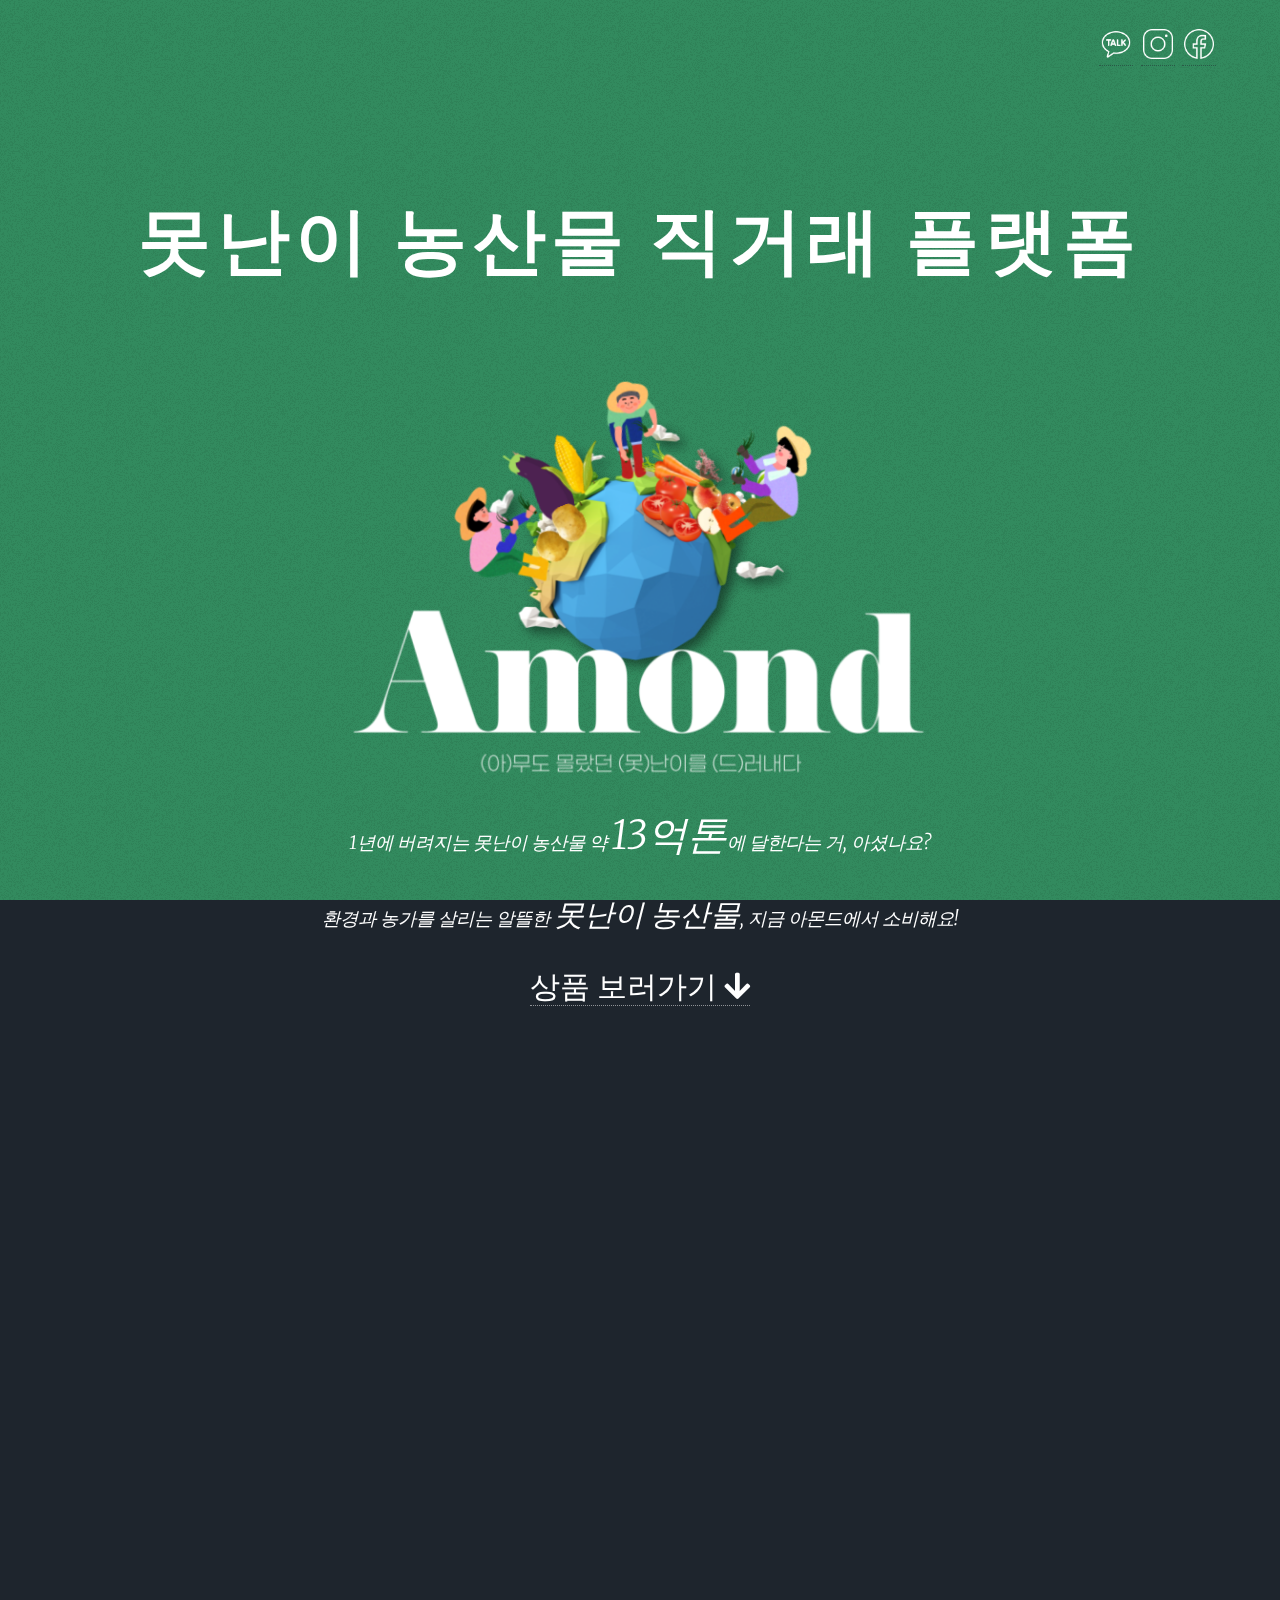
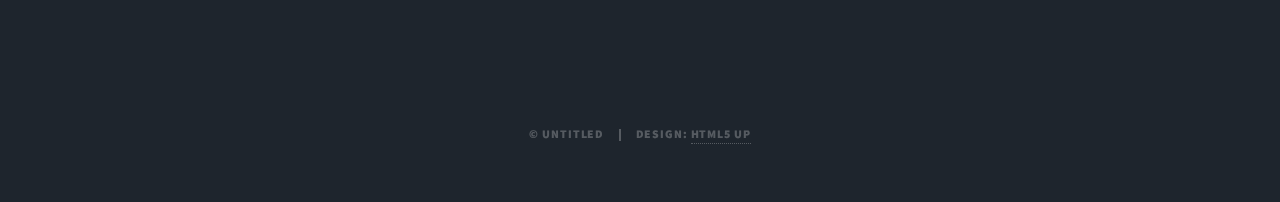
<file: index.html>
<!DOCTYPE HTML>
<!--
	Massively by HTML5 UP
	html5up.net | @ajlkn
	Free for personal and commercial use under the CCA 3.0 license (html5up.net/license)
-->
<html>
	<head>
		<title>Amond</title>
		<meta charset="utf-8" />
		<meta name="viewport" content="width=device-width, initial-scale=1, user-scalable=no" />
		<link rel="stylesheet" href="assets/css/main.css" />
		<noscript><link rel="stylesheet" href="assets/css/noscript.css" /></noscript>
	</head>
	<body class="is-preload">

		<!-- Wrapper -->
			<div id="wrapper" class="fade-in">

				<div id="contact">
					<ul>
						<li><a href="https://pf.kakao.com/_JLxkxob" target="_blank"><img src="images/kakaotalk_logo.png"></a></li>
						<li><a href="https://www.instagram.com/amondfarm/"><img src="images/instagram_logo.png"></a></li>
						<li><a href="https://fb.me/amondfarm"><img src="images/facebook_logo.png"></a></li>
					</ul>
				</div>

				<!-- Intro -->
					<div id="intro">
						
						<h1 id="title">못난이 농산물 직거래 플랫폼<br />
						</h1>
						<img src="images/amond_logo.png" style="width: 50%; margin-top: 50px;">
						<p>1년에 버려지는 못난이 농산물 약 <span style="font-size: 40px;">13억톤</span>에 달한다는 거, 아셨나요?</p>
						<p>환경과 농가를 살리는 알뜰한 <span style="font-size: 30px;">못난이 농산물</span>, 지금 아몬드에서 소비해요!</p>
						<ul class="actions">
							<li><a href="#main" class=" solid solo scrolly" style="font-size: 30px;">상품 보러가기 <i class="icon solid fa-arrow-down"></i></a></li>
						</ul>
					</div>

				<!-- Header -->
					<!-- <header id="header">

						
						
					</header> -->

				<!-- Nav -->
					<!-- <nav id="nav">
						<ul class="links">
							<li class="active"><a href="index.html">This is Massively</a></li>
							<li><a href="generic.html">Generic Page</a></li>
							<li><a href="elements.html">Elements Reference</a></li>
						</ul>
						<ul class="icons">
							<li><a href="#" class="icon brands fa-twitter"><span class="label">Twitter</span></a></li>
							<li><a href="#" class="icon brands fa-facebook-f"><span class="label">Facebook</span></a></li>
							<li><a href="#" class="icon brands fa-instagram"><span class="label">Instagram</span></a></li>
							<li><a href="#" class="icon brands fa-github"><span class="label">GitHub</span></a></li>
						</ul>
					</nav> -->

				<!-- Main -->
					<div id="main">

							<div class="product">
								<div class="product-img">
								<img src="images/sweet_potato.jpeg">
								</div>
								<p class="title">못난이 고구마 3kg</p>
								<p class="price">8,900원</p>
							</div>
					</div>

				<!-- Copyright -->
					<div id="copyright">
						<ul><li>&copy; Untitled</li><li>Design: <a href="https://html5up.net">HTML5 UP</a></li></ul>
					</div>

			</div>

		<!-- Scripts -->
			<script src="assets/js/jquery.min.js"></script>
			<script src="assets/js/jquery.scrollex.min.js"></script>
			<script src="assets/js/jquery.scrolly.min.js"></script>
			<script src="assets/js/browser.min.js"></script>
			<script src="assets/js/breakpoints.min.js"></script>
			<script src="assets/js/util.js"></script>
			<script src="assets/js/main.js"></script>

	</body>
</html>
</file>
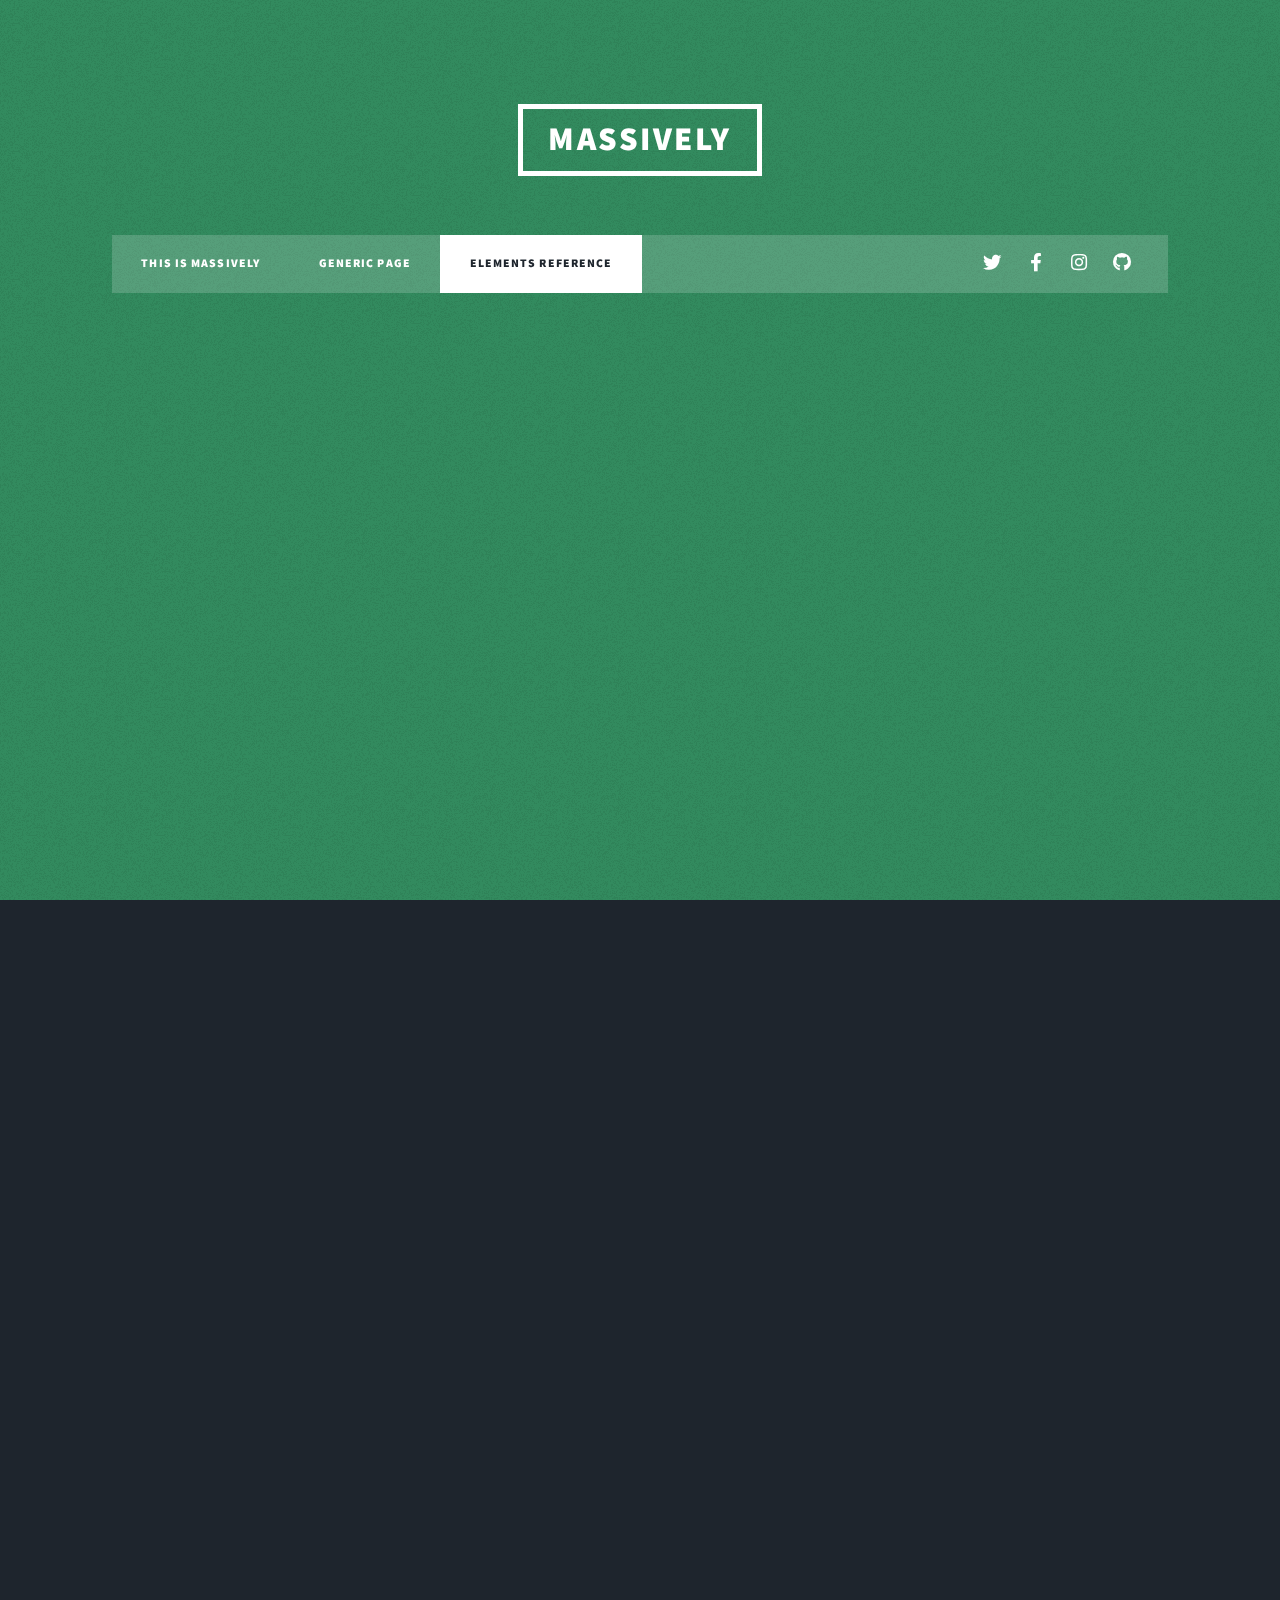
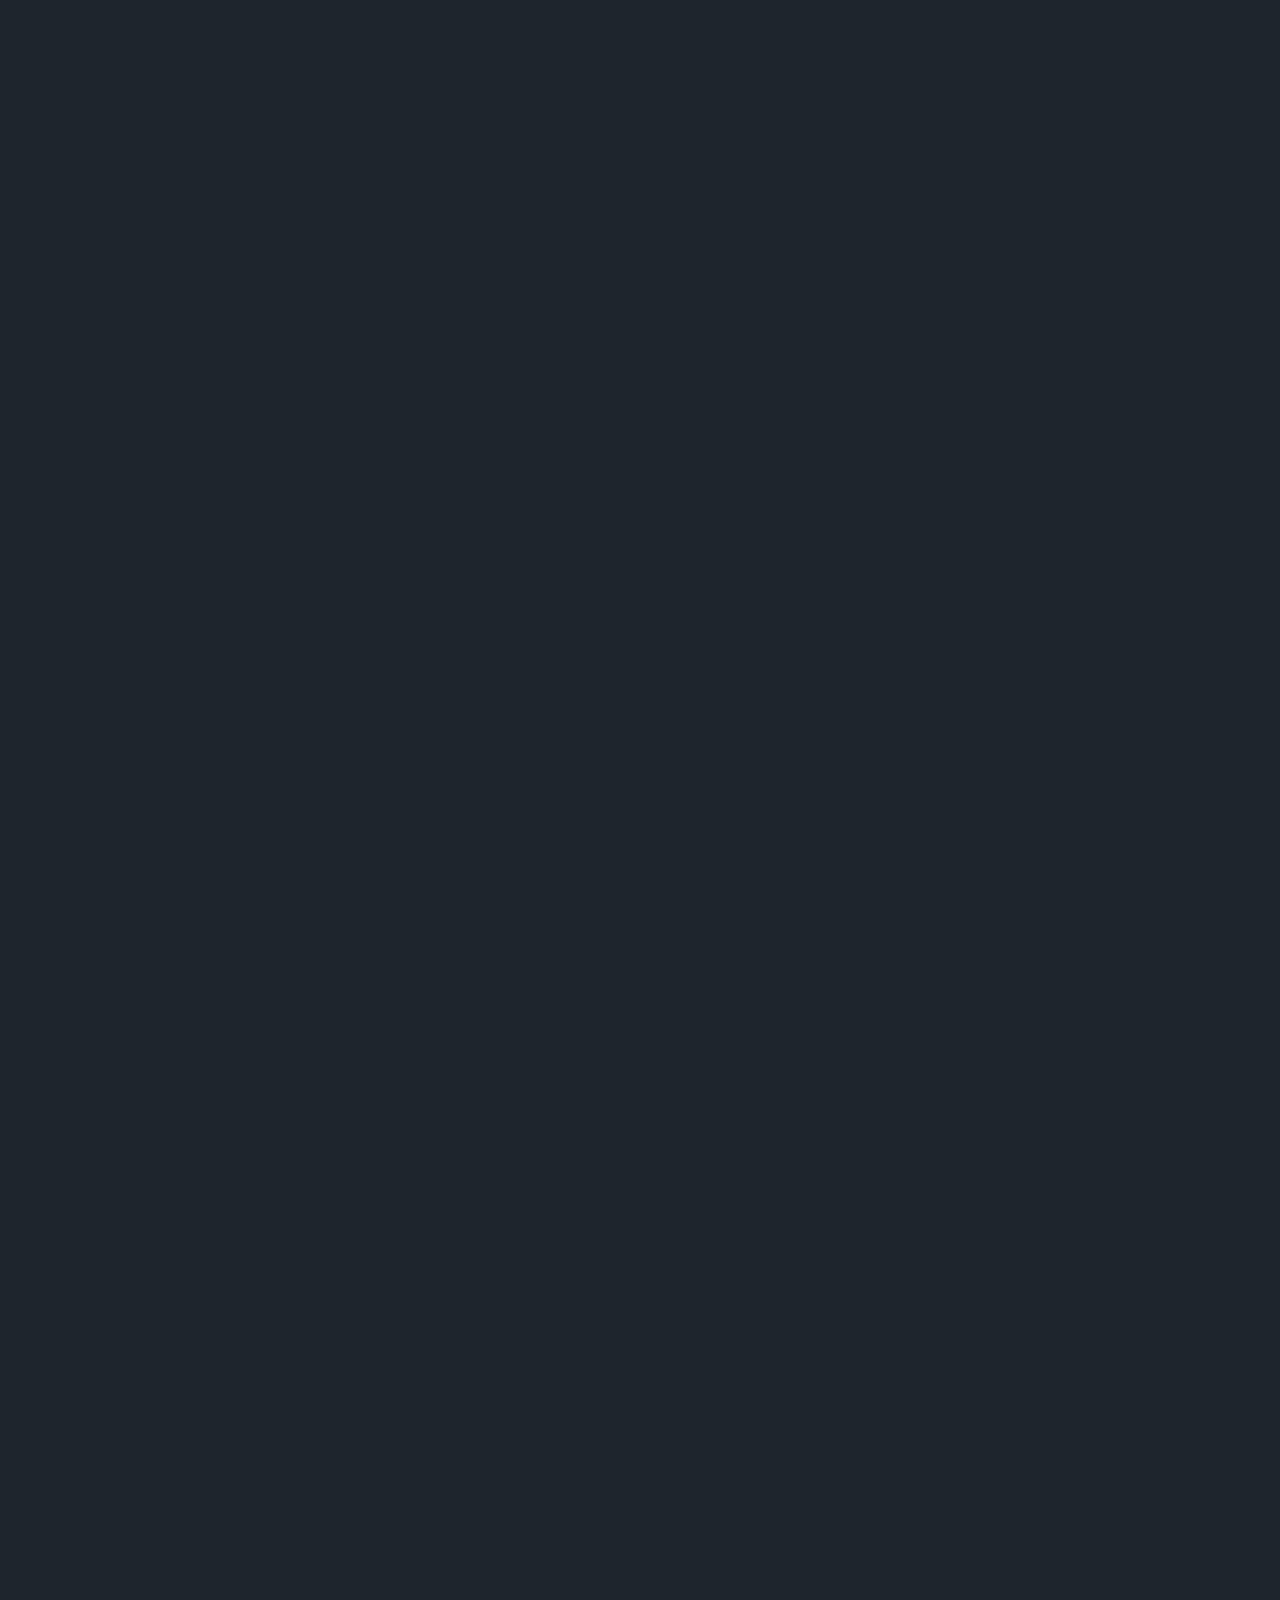
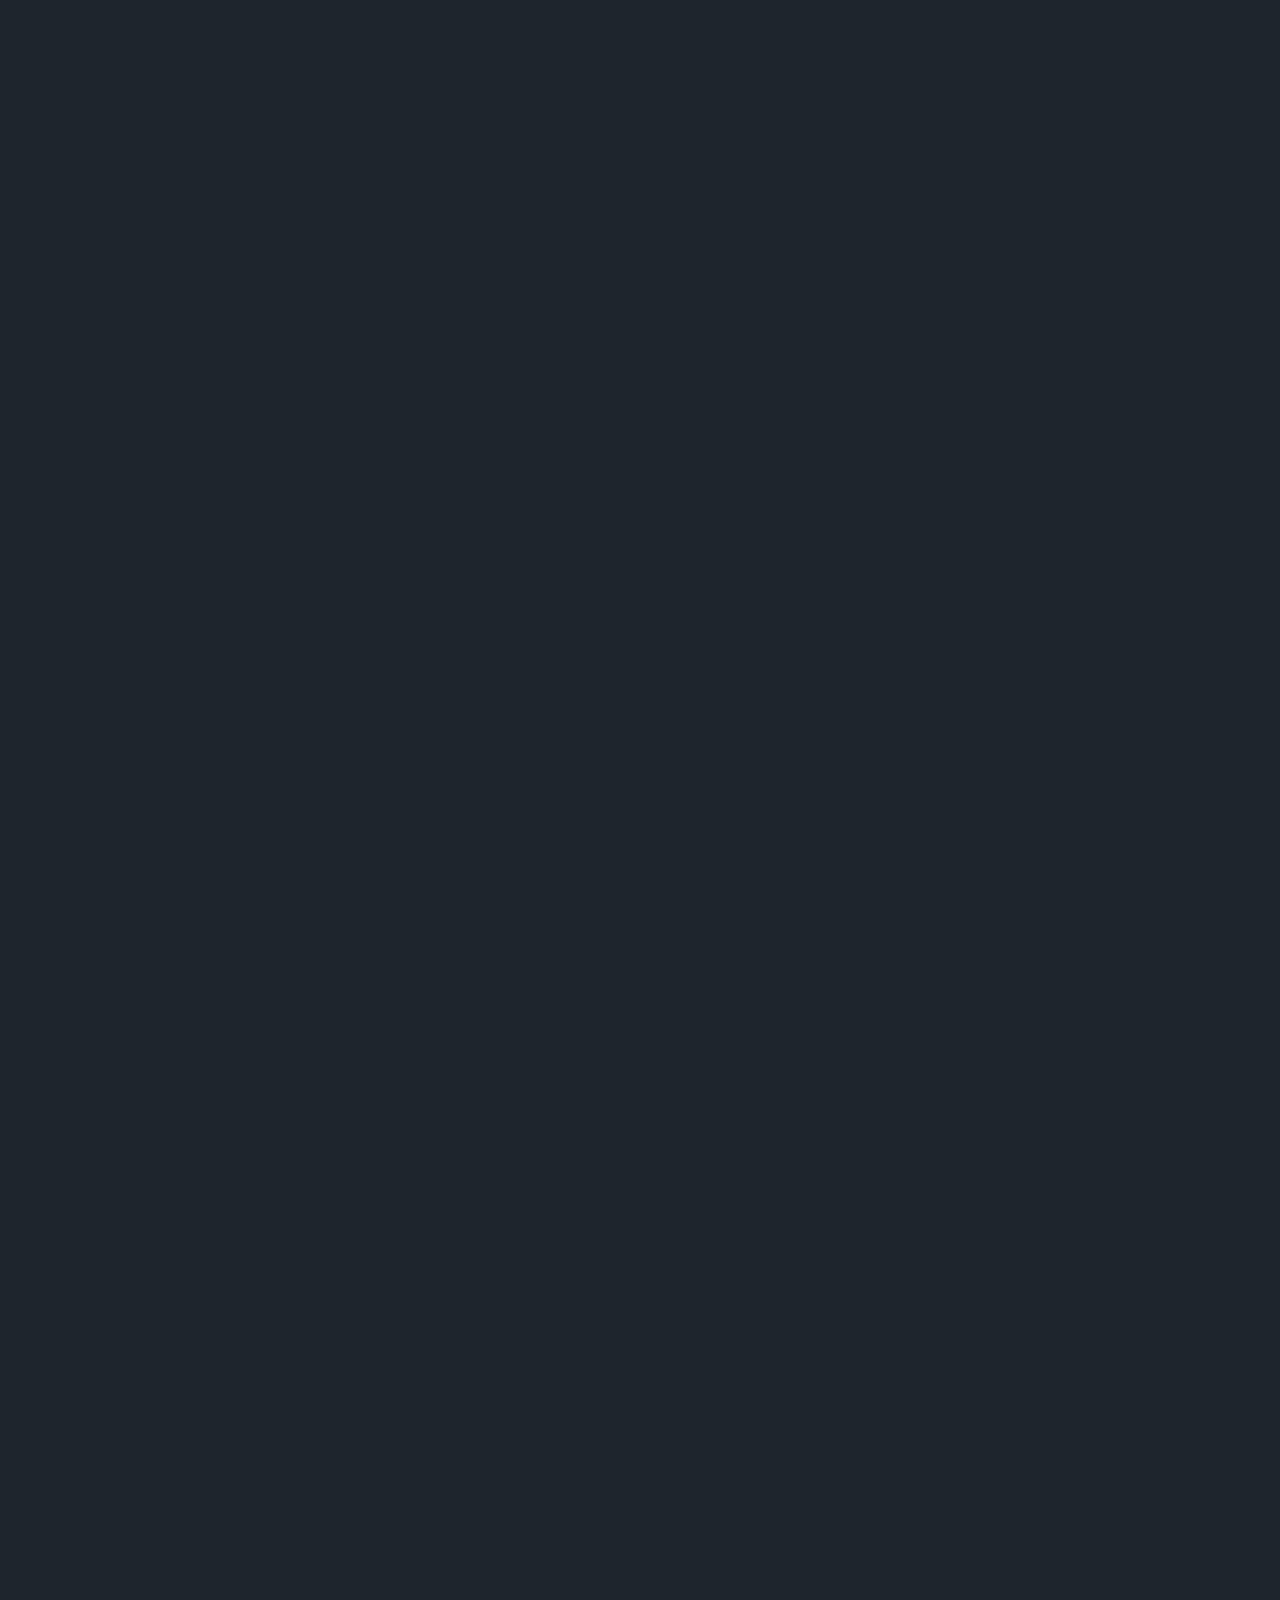
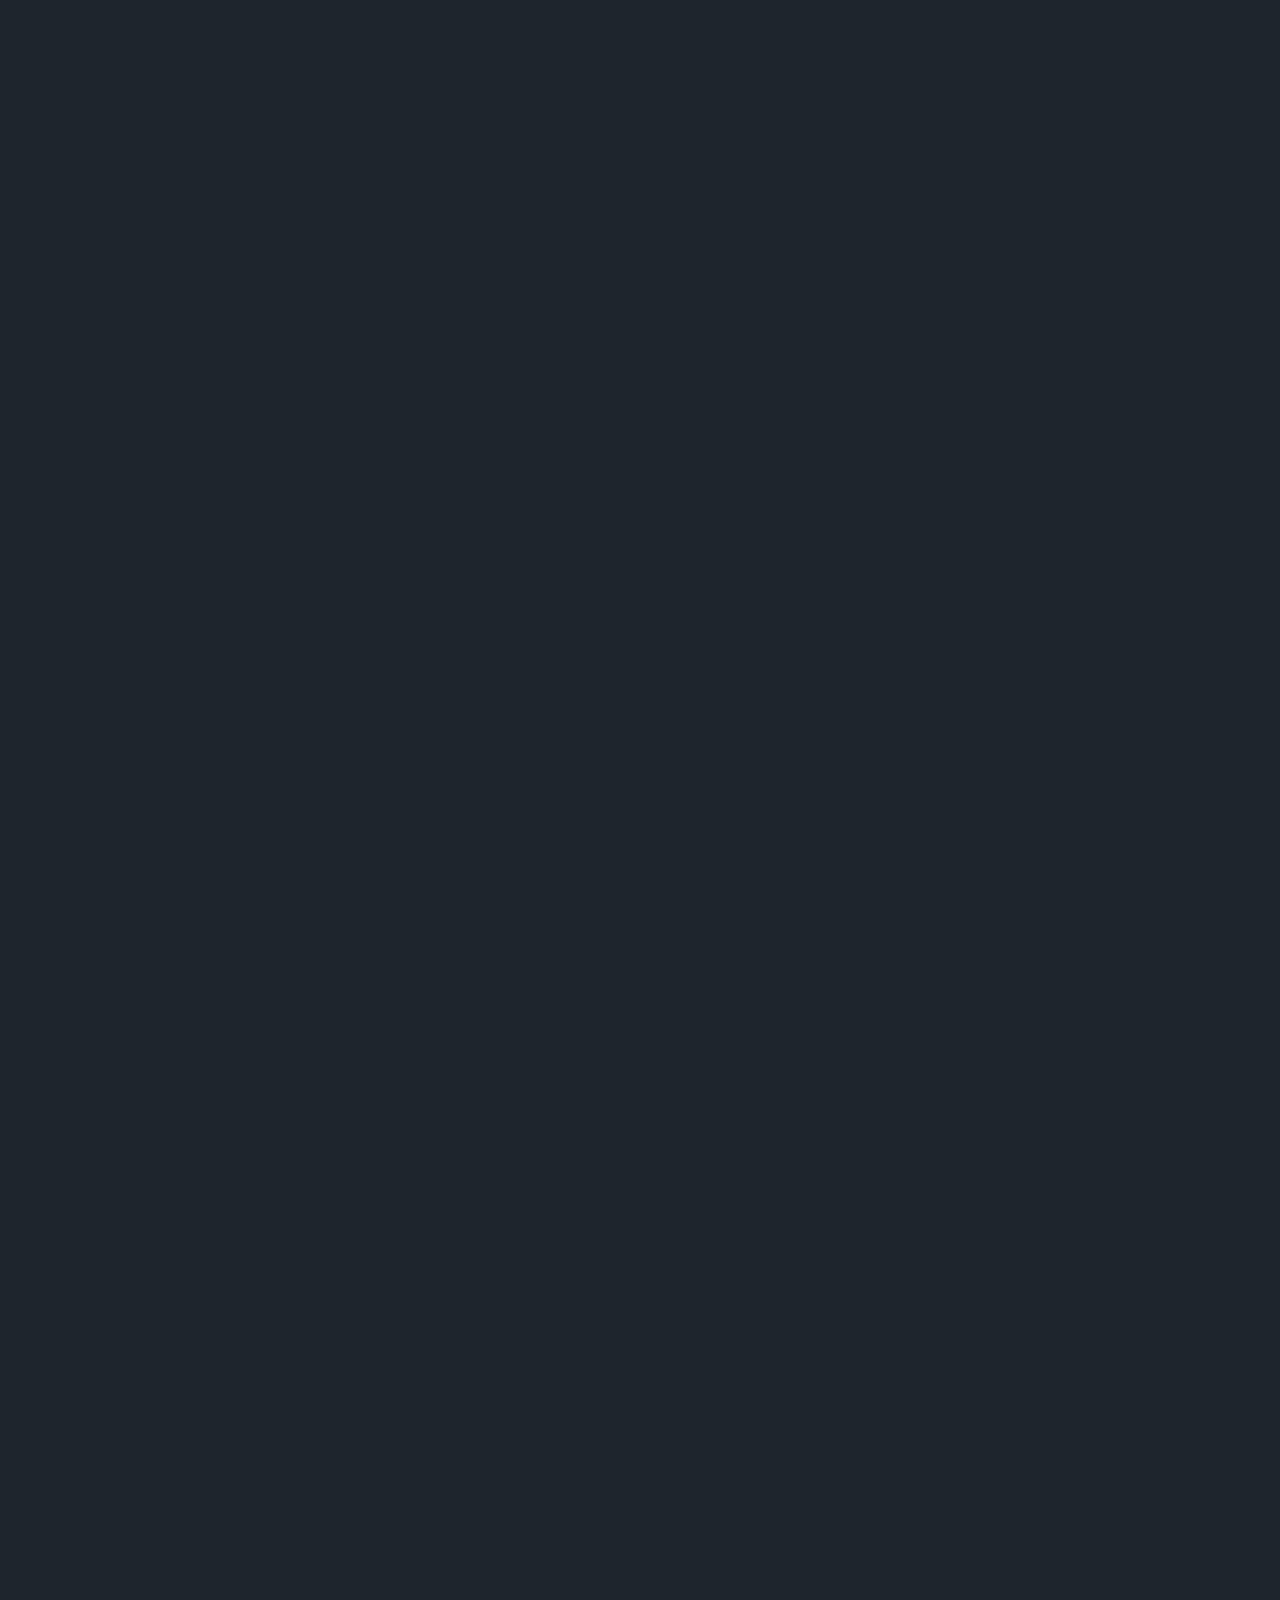
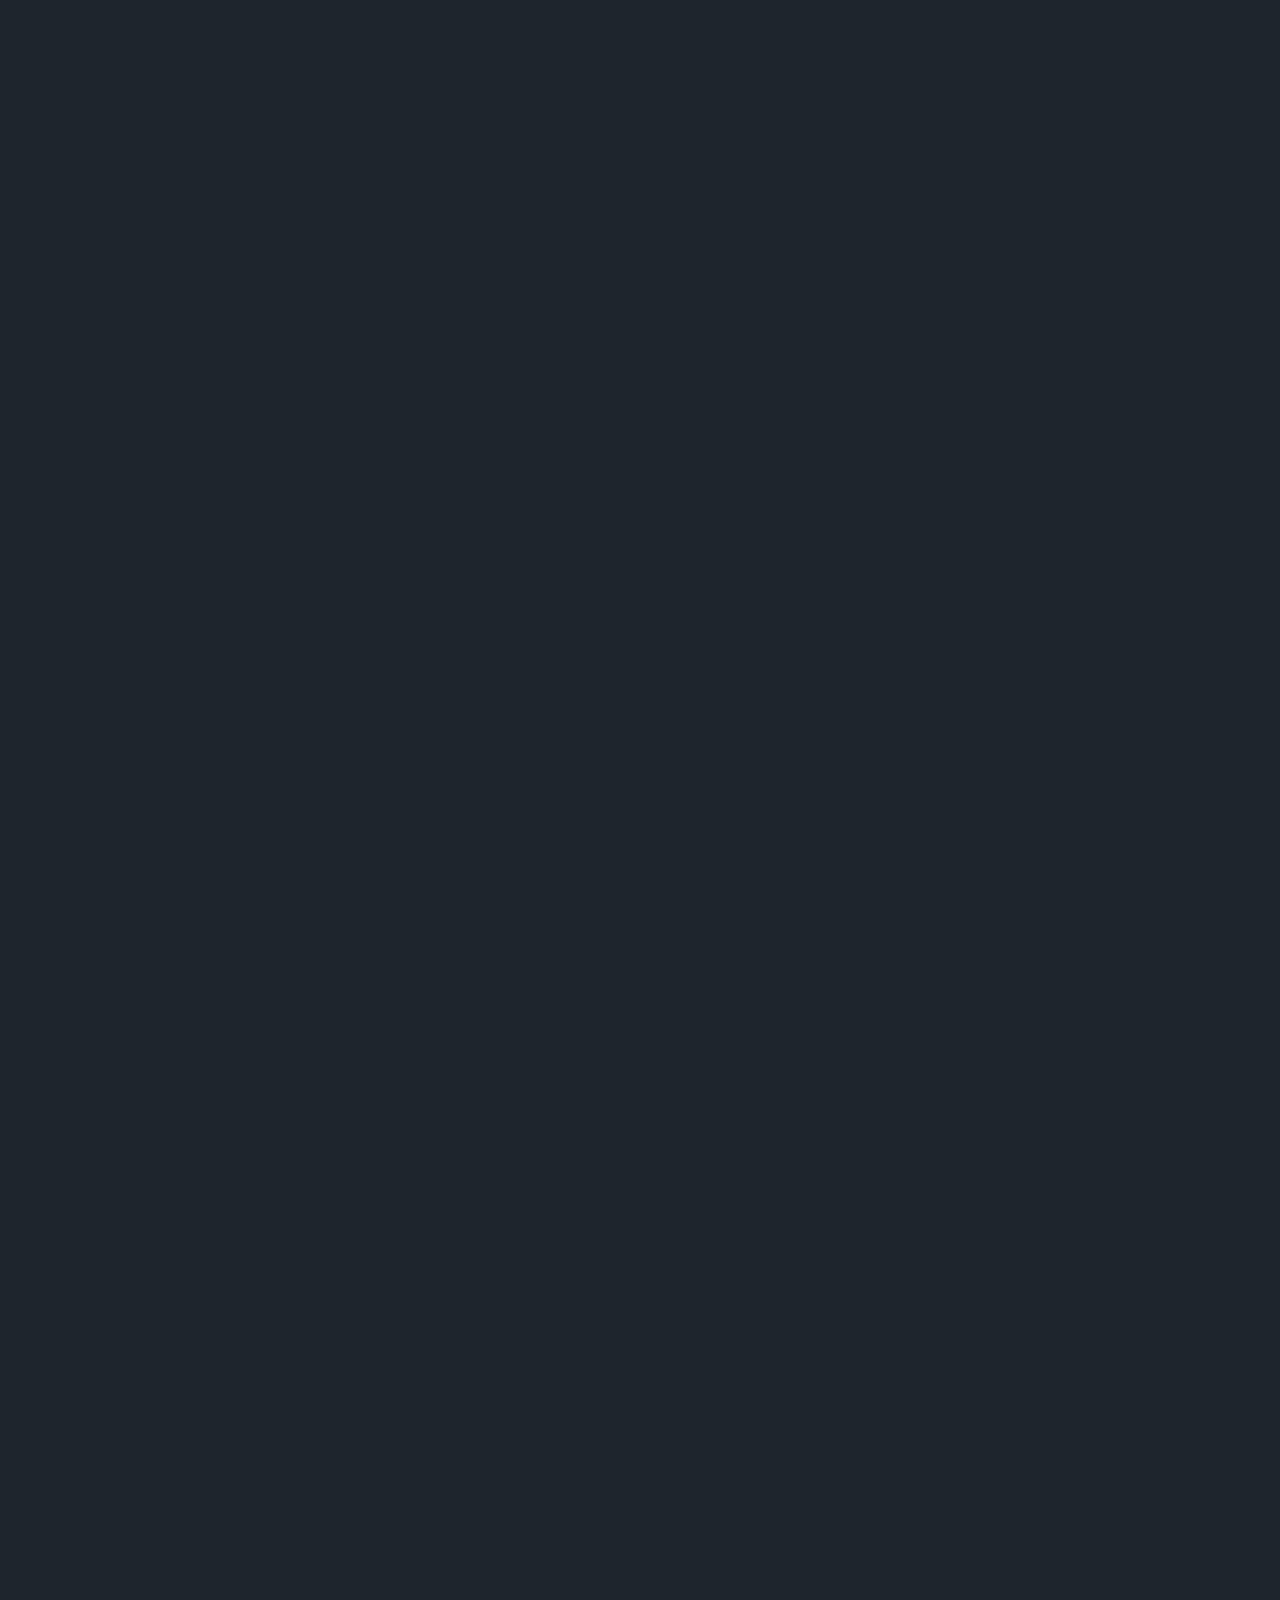
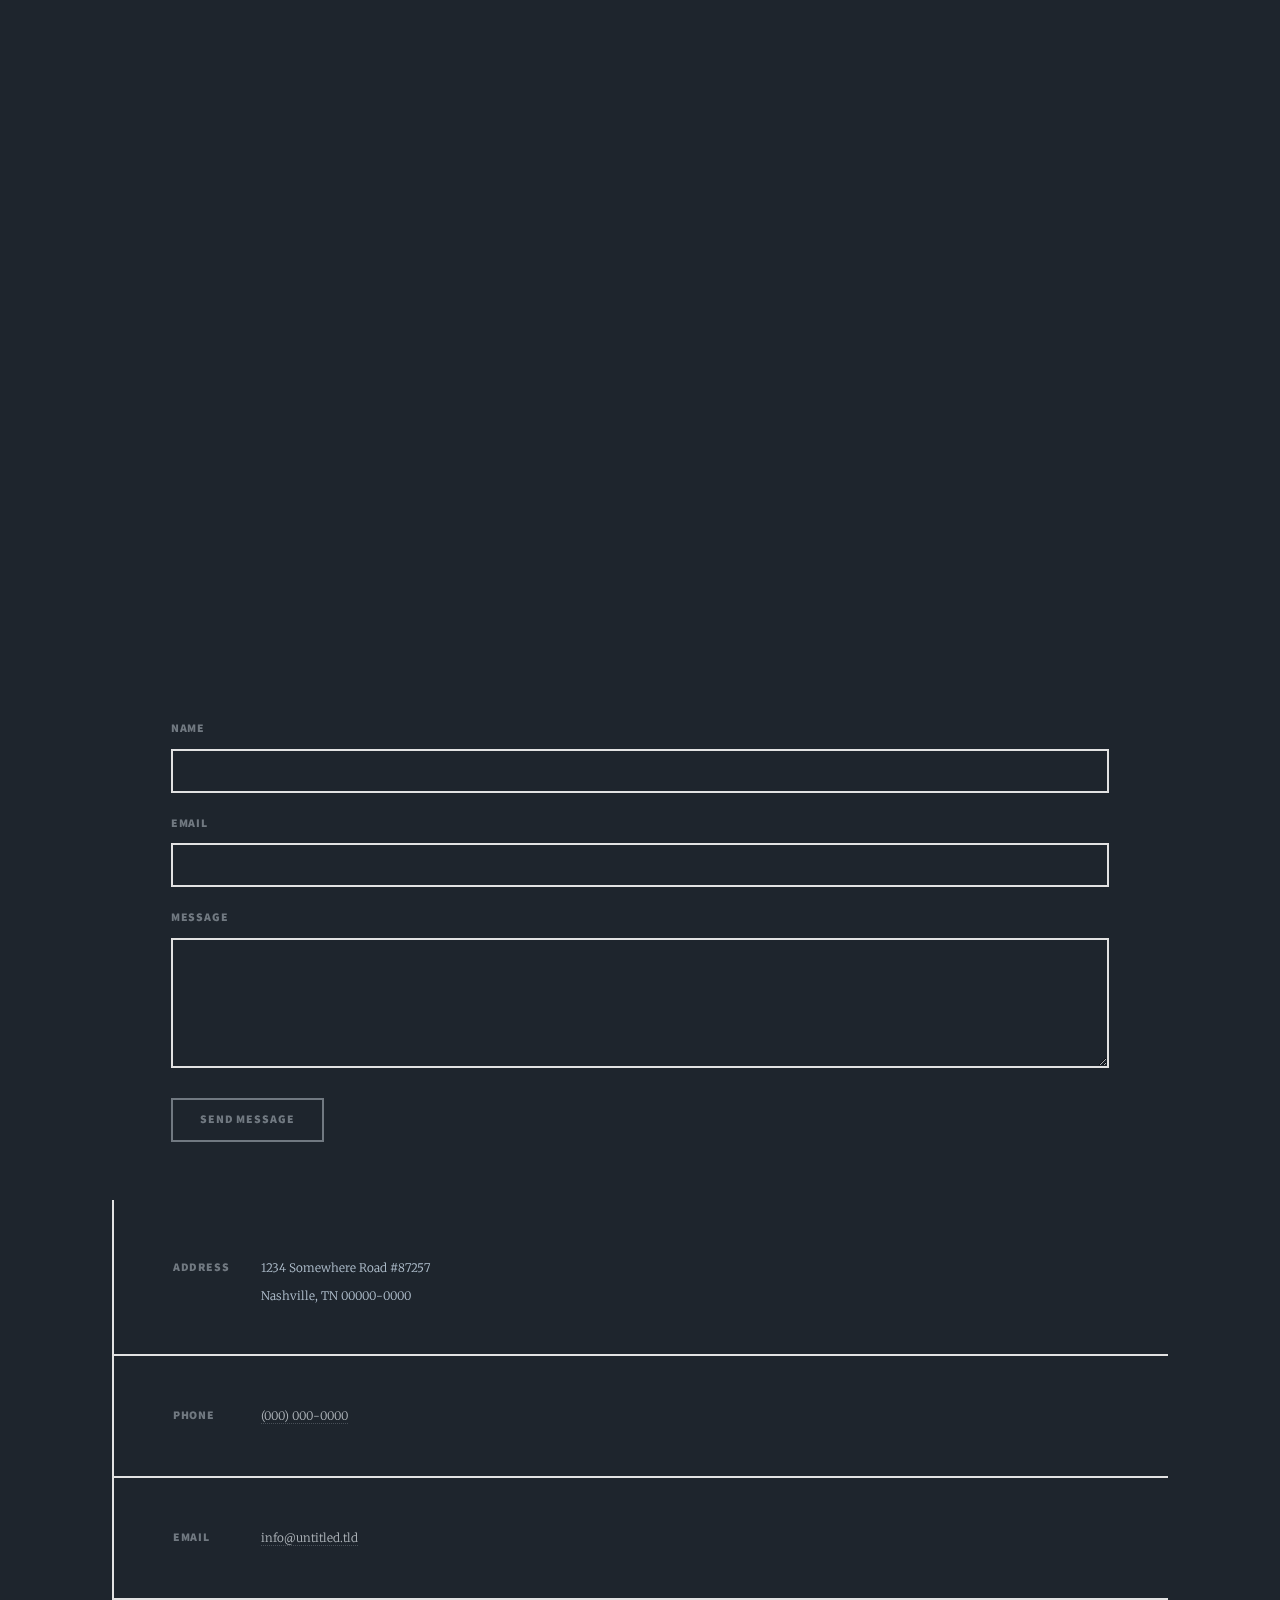
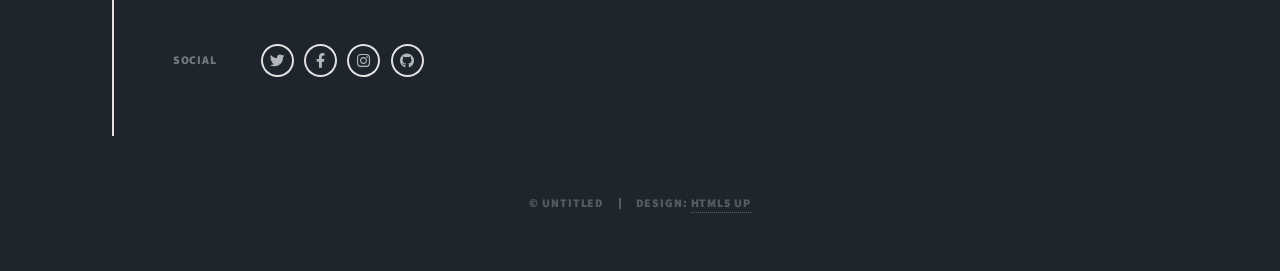
<file: elements.html>
<!DOCTYPE HTML>
<!--
	Massively by HTML5 UP
	html5up.net | @ajlkn
	Free for personal and commercial use under the CCA 3.0 license (html5up.net/license)
-->
<html>
	<head>
		<title>Elements Reference - Massively by HTML5 UP</title>
		<meta charset="utf-8" />
		<meta name="viewport" content="width=device-width, initial-scale=1, user-scalable=no" />
		<link rel="stylesheet" href="assets/css/main.css" />
		<noscript><link rel="stylesheet" href="assets/css/noscript.css" /></noscript>
	</head>
	<body class="is-preload">

		<!-- Wrapper -->
			<div id="wrapper">

				<!-- Header -->
					<header id="header">
						<a href="index.html" class="logo">Massively</a>
					</header>

				<!-- Nav -->
					<nav id="nav">
						<ul class="links">
							<li><a href="index.html">This is Massively</a></li>
							<li><a href="generic.html">Generic Page</a></li>
							<li class="active"><a href="elements.html">Elements Reference</a></li>
						</ul>
						<ul class="icons">
							<li><a href="#" class="icon brands fa-twitter"><span class="label">Twitter</span></a></li>
							<li><a href="#" class="icon brands fa-facebook-f"><span class="label">Facebook</span></a></li>
							<li><a href="#" class="icon brands fa-instagram"><span class="label">Instagram</span></a></li>
							<li><a href="#" class="icon brands fa-github"><span class="label">GitHub</span></a></li>
						</ul>
					</nav>

				<!-- Main -->
					<div id="main">

						<!-- Post -->
							<section class="post">
								<header class="major">
									<h1>Elements<br />
									Reference</h1>
								</header>

								<!-- Text stuff -->
									<h2>Text</h2>
									<p>This is <b>bold</b> and this is <strong>strong</strong>. This is <i>italic</i> and this is <em>emphasized</em>.
									This is <sup>superscript</sup> text and this is <sub>subscript</sub> text.
									This is <u>underlined</u> and this is code: <code>for (;;) { ... }</code>.
									Finally, this is a <a href="#">link</a>.</p>
									<hr />
									<h2>Heading Level 2</h2>
									<h3>Heading Level 3</h3>
									<h4>Heading Level 4</h4>
									<h5>Heading Level 5</h5>
									<h6>Heading Level 6</h6>
									<hr />
									<header>
										<h2>Heading with a Subtitle</h2>
										<p>Lorem ipsum dolor sit amet nullam id egestas urna aliquam</p>
									</header>
									<p>Nunc lacinia ante nunc ac lobortis. Interdum adipiscing gravida odio porttitor sem non mi integer non faucibus ornare mi ut ante amet placerat aliquet. Volutpat eu sed ante lacinia sapien lorem accumsan varius montes viverra nibh in adipiscing blandit tempus accumsan.</p>
									<header>
										<h3>Heading with a Subtitle</h3>
										<p>Lorem ipsum dolor sit amet nullam id egestas urna aliquam</p>
									</header>
									<p>Nunc lacinia ante nunc ac lobortis. Interdum adipiscing gravida odio porttitor sem non mi integer non faucibus ornare mi ut ante amet placerat aliquet. Volutpat eu sed ante lacinia sapien lorem accumsan varius montes viverra nibh in adipiscing blandit tempus accumsan.</p>
									<header>
										<h4>Heading with a Subtitle</h4>
										<p>Lorem ipsum dolor sit amet nullam id egestas urna aliquam</p>
									</header>
									<p>Nunc lacinia ante nunc ac lobortis. Interdum adipiscing gravida odio porttitor sem non mi integer non faucibus ornare mi ut ante amet placerat aliquet. Volutpat eu sed ante lacinia sapien lorem accumsan varius montes viverra nibh in adipiscing blandit tempus accumsan.</p>

									<hr />

								<!-- Lists -->
									<h2>Lists</h2>
									<div class="row">
										<div class="col-6 col-12-small">

											<h3>Unordered</h3>
											<ul>
												<li>Dolor pulvinar etiam.</li>
												<li>Sagittis lorem eleifend.</li>
												<li>Felis feugiat dolore viverra.</li>
												<li>Dolor pulvinar etiam.</li>
											</ul>

											<h3>Alternate</h3>
											<ul class="alt">
												<li>Dolor pulvinar etiam etiam.</li>
												<li>Sagittis adipiscing eleifend.</li>
												<li>Felis enim dolore viverra.</li>
												<li>Dolor pulvinar etiam etiam.</li>
											</ul>

										</div>
										<div class="col-6 col-12-small">

											<h3>Ordered</h3>
											<ol>
												<li>Dolor pulvinar etiam.</li>
												<li>Etiam vel felis at viverra.</li>
												<li>Felis enim feugiat magna.</li>
												<li>Etiam vel felis nullam.</li>
												<li>Felis enim et tempus.</li>
											</ol>

											<h3>Icons</h3>
											<ul class="icons">
												<li><a href="#" class="icon brands fa-twitter"><span class="label">Twitter</span></a></li>
												<li><a href="#" class="icon brands fa-facebook-f"><span class="label">Facebook</span></a></li>
												<li><a href="#" class="icon brands fa-instagram"><span class="label">Instagram</span></a></li>
												<li><a href="#" class="icon brands fa-github"><span class="label">Github</span></a></li>
												<li><a href="#" class="icon brands fa-dribbble"><span class="label">Dribbble</span></a></li>
											</ul>
											<ul class="icons alt">
												<li><a href="#" class="icon brands alt fa-twitter"><span class="label">Twitter</span></a></li>
												<li><a href="#" class="icon brands alt fa-facebook-f"><span class="label">Facebook</span></a></li>
												<li><a href="#" class="icon brands alt fa-instagram"><span class="label">Instagram</span></a></li>
												<li><a href="#" class="icon brands alt fa-github"><span class="label">Github</span></a></li>
												<li><a href="#" class="icon brands alt fa-dribbble"><span class="label">Dribbble</span></a></li>
											</ul>

										</div>
									</div>
									<h3>Definition</h3>
									<dl>
										<dt>Item 1</dt>
										<dd>
											<p>Lorem ipsum dolor vestibulum ante ipsum primis in faucibus vestibulum. Blandit adipiscing eu felis iaculis volutpat ac adipiscing accumsan eu faucibus. Integer ac pellentesque praesent.</p>
										</dd>
										<dt>Item 2</dt>
										<dd>
											<p>Lorem ipsum dolor vestibulum ante ipsum primis in faucibus vestibulum. Blandit adipiscing eu felis iaculis volutpat ac adipiscing accumsan eu faucibus. Integer ac pellentesque praesent.</p>
										</dd>
										<dt>Item 3</dt>
										<dd>
											<p>Lorem ipsum dolor vestibulum ante ipsum primis in faucibus vestibulum. Blandit adipiscing eu felis iaculis volutpat ac adipiscing accumsan eu faucibus. Integer ac pellentesque praesent.</p>
										</dd>
									</dl>

									<h3>Actions</h3>
									<ul class="actions">
										<li><a href="#" class="button primary">Primary</a></li>
										<li><a href="#" class="button">Default</a></li>
									</ul>
									<ul class="actions small">
										<li><a href="#" class="button primary small">Small</a></li>
										<li><a href="#" class="button small">Small</a></li>
									</ul>
									<div class="row">
										<div class="col-6 col-12-small">
											<ul class="actions stacked">
												<li><a href="#" class="button primary">Default</a></li>
												<li><a href="#" class="button">Default</a></li>
											</ul>
										</div>
										<div class="col-6 col-12-small">
											<ul class="actions stacked">
												<li><a href="#" class="button primary small">Small</a></li>
												<li><a href="#" class="button small">Small</a></li>
											</ul>
										</div>
									</div>
									<div class="row">
										<div class="col-6 col-12-small">
											<ul class="actions stacked">
												<li><a href="#" class="button primary fit">Default</a></li>
												<li><a href="#" class="button fit">Default</a></li>
											</ul>
										</div>
										<div class="col-6 col-12-small">
											<ul class="actions stacked">
												<li><a href="#" class="button primary small fit">Small</a></li>
												<li><a href="#" class="button small fit">Small</a></li>
											</ul>
										</div>
									</div>

									<hr />

								<!-- Blockquote -->
									<h2>Blockquote</h2>
									<blockquote>Fringilla nisl. Donec accumsan interdum nisi, quis tincidunt felis sagittis eget tempus euismod. Vestibulum ante ipsum primis in faucibus vestibulum. Blandit adipiscing eu felis iaculis volutpat ac adipiscing accumsan faucibus. Vestibulum ante ipsum primis in faucibus vestibulum. Blandit adipiscing eu felis.</blockquote>

									<hr />

								<!-- Table -->
									<h2>Table</h2>

									<h3>Default</h3>
									<div class="table-wrapper">
										<table>
											<thead>
												<tr>
													<th>Name</th>
													<th>Description</th>
													<th>Price</th>
												</tr>
											</thead>
											<tbody>
												<tr>
													<td>Item 1</td>
													<td>Ante turpis integer aliquet porttitor.</td>
													<td>29.99</td>
												</tr>
												<tr>
													<td>Item 2</td>
													<td>Vis ac commodo adipiscing arcu aliquet.</td>
													<td>19.99</td>
												</tr>
												<tr>
													<td>Item 3</td>
													<td> Morbi faucibus arcu accumsan lorem.</td>
													<td>29.99</td>
												</tr>
												<tr>
													<td>Item 4</td>
													<td>Vitae integer tempus condimentum.</td>
													<td>19.99</td>
												</tr>
												<tr>
													<td>Item 5</td>
													<td>Ante turpis integer aliquet porttitor.</td>
													<td>29.99</td>
												</tr>
											</tbody>
											<tfoot>
												<tr>
													<td colspan="2"></td>
													<td>100.00</td>
												</tr>
											</tfoot>
										</table>
									</div>

									<h3>Alternate</h3>
									<div class="table-wrapper">
										<table class="alt">
											<thead>
												<tr>
													<th>Name</th>
													<th>Description</th>
													<th>Price</th>
												</tr>
											</thead>
											<tbody>
												<tr>
													<td>Item 1</td>
													<td>Ante turpis integer aliquet porttitor.</td>
													<td>29.99</td>
												</tr>
												<tr>
													<td>Item 2</td>
													<td>Vis ac commodo adipiscing arcu aliquet.</td>
													<td>19.99</td>
												</tr>
												<tr>
													<td>Item 3</td>
													<td> Morbi faucibus arcu accumsan lorem.</td>
													<td>29.99</td>
												</tr>
												<tr>
													<td>Item 4</td>
													<td>Vitae integer tempus condimentum.</td>
													<td>19.99</td>
												</tr>
												<tr>
													<td>Item 5</td>
													<td>Ante turpis integer aliquet porttitor.</td>
													<td>29.99</td>
												</tr>
											</tbody>
											<tfoot>
												<tr>
													<td colspan="2"></td>
													<td>100.00</td>
												</tr>
											</tfoot>
										</table>
									</div>

									<hr />

								<!-- Buttons -->
									<h2>Buttons</h2>
									<ul class="actions">
										<li><a href="#" class="button primary">Primary</a></li>
										<li><a href="#" class="button">Default</a></li>
									</ul>
									<ul class="actions">
										<li><a href="#" class="button primary large">Large</a></li>
										<li><a href="#" class="button">Default</a></li>
										<li><a href="#" class="button small">Small</a></li>
									</ul>
									<ul class="actions fit">
										<li><a href="#" class="button primary fit">Fit</a></li>
										<li><a href="#" class="button fit">Fit</a></li>
									</ul>
									<ul class="actions fit small">
										<li><a href="#" class="button primary fit small">Fit + Small</a></li>
										<li><a href="#" class="button fit small">Fit + Small</a></li>
									</ul>
									<ul class="actions">
										<li><a href="#" class="button primary icon solid fa-search">Icon</a></li>
										<li><a href="#" class="button icon solid fa-download">Icon</a></li>
									</ul>
									<ul class="actions">
										<li><span class="button primary disabled">Primary</span></li>
										<li><span class="button disabled">Default</span></li>
									</ul>

									<hr />

								<!-- Form -->
									<h2>Form</h2>

									<form method="post" action="#">
										<div class="row gtr-uniform">
											<div class="col-6 col-12-xsmall">
												<input type="text" name="demo-name" id="demo-name" value="" placeholder="Name" />
											</div>
											<div class="col-6 col-12-xsmall">
												<input type="email" name="demo-email" id="demo-email" value="" placeholder="Email" />
											</div>
											<!-- Break -->
											<div class="col-12">
												<select name="demo-category" id="demo-category">
													<option value="">- Category -</option>
													<option value="1">Manufacturing</option>
													<option value="1">Shipping</option>
													<option value="1">Administration</option>
													<option value="1">Human Resources</option>
												</select>
											</div>
											<!-- Break -->
											<div class="col-4 col-12-small">
												<input type="radio" id="demo-priority-low" name="demo-priority" checked>
												<label for="demo-priority-low">Low</label>
											</div>
											<div class="col-4 col-12-small">
												<input type="radio" id="demo-priority-normal" name="demo-priority">
												<label for="demo-priority-normal">Normal</label>
											</div>
											<div class="col-4 col-12-small">
												<input type="radio" id="demo-priority-high" name="demo-priority">
												<label for="demo-priority-high">High</label>
											</div>
											<!-- Break -->
											<div class="col-6 col-12-small">
												<input type="checkbox" id="demo-copy" name="demo-copy">
												<label for="demo-copy">Email me a copy</label>
											</div>
											<div class="col-6 col-12-small">
												<input type="checkbox" id="demo-human" name="demo-human" checked>
												<label for="demo-human">I am a human</label>
											</div>
											<!-- Break -->
											<div class="col-12">
												<textarea name="demo-message" id="demo-message" placeholder="Enter your message" rows="6"></textarea>
											</div>
											<!-- Break -->
											<div class="col-12">
												<ul class="actions">
													<li><input type="submit" value="Send Message" class="primary" /></li>
													<li><input type="reset" value="Reset" /></li>
												</ul>
											</div>
										</div>
									</form>

									<hr />

								<!-- Image -->
									<h2>Image</h2>

									<h3>Fit</h3>
									<span class="image fit"><img src="images/pic01.jpg" alt="" /></span>
									<div class="box alt">
										<div class="row gtr-50 gtr-uniform">
											<div class="col-4"><span class="image fit"><img src="images/pic02.jpg" alt="" /></span></div>
											<div class="col-4"><span class="image fit"><img src="images/pic03.jpg" alt="" /></span></div>
											<div class="col-4"><span class="image fit"><img src="images/pic04.jpg" alt="" /></span></div>
											<!-- Break -->
											<div class="col-4"><span class="image fit"><img src="images/pic04.jpg" alt="" /></span></div>
											<div class="col-4"><span class="image fit"><img src="images/pic02.jpg" alt="" /></span></div>
											<div class="col-4"><span class="image fit"><img src="images/pic03.jpg" alt="" /></span></div>
											<!-- Break -->
											<div class="col-4"><span class="image fit"><img src="images/pic03.jpg" alt="" /></span></div>
											<div class="col-4"><span class="image fit"><img src="images/pic04.jpg" alt="" /></span></div>
											<div class="col-4"><span class="image fit"><img src="images/pic02.jpg" alt="" /></span></div>
										</div>
									</div>

									<h3>Left &amp; Right</h3>
									<p><span class="image left"><img src="images/pic08.jpg" alt="" /></span>Lorem ipsum dolor sit accumsan interdum nisi, quis tincidunt felis sagittis eget. tempus euismod. Vestibulum ante ipsum primis in faucibus vestibulum. Blandit adipiscing eu felis iaculis volutpat ac adipiscing accumsan eu faucibus. Integer ac pellentesque praesent tincidunt felis sagittis eget. tempus euismod. Vestibulum ante ipsum primis sagittis eget. tempus euismod. Vestibulum ante ipsum primis in faucibus vestibulum. Blandit adipiscing eu felis iaculis volutpat ac adipiscing accumsan eu faucibus. Integer ac pellentesque praesent tincidunt felis sagittis eget. tempus euismod. Vestibulum ante ipsum primis in faucibus vestibulum. Blandit adipiscing eu felis iaculis volutpat ac adipiscing accumsan eu faucibus. Integer ac pellentesque praesent. Vestibulum ante ipsum primis in faucibus magna blandit adipiscing eu felis iaculis.</p>
									<p><span class="image right"><img src="images/pic09.jpg" alt="" /></span>Lorem ipsum dolor sit accumsan interdum nisi, quis tincidunt felis sagittis eget. tempus euismod. Vestibulum ante ipsum primis in faucibus vestibulum. Blandit adipiscing eu felis iaculis volutpat ac adipiscing accumsan eu faucibus. Integer ac pellentesque praesent tincidunt felis sagittis eget. tempus euismod. Vestibulum ante ipsum primis sagittis eget. tempus euismod. Vestibulum ante ipsum primis in faucibus vestibulum. Blandit adipiscing eu felis iaculis volutpat ac adipiscing accumsan eu faucibus. Integer ac pellentesque praesent tincidunt felis sagittis eget. tempus euismod. Vestibulum ante ipsum primis in faucibus vestibulum. Blandit adipiscing eu felis iaculis volutpat ac adipiscing accumsan eu faucibus. Integer ac pellentesque praesent. Vestibulum ante ipsum primis in faucibus magna blandit adipiscing eu felis iaculis.</p>

									<hr />

								<!-- Box -->
									<h2>Box</h2>
									<div class="box">
										<p>Felis sagittis eget tempus primis in faucibus vestibulum. Blandit adipiscing eu felis iaculis volutpat ac adipiscing accumsan eu faucibus. Integer ac pellentesque praesent tincidunt felis sagittis eget. tempus euismod. Magna sed etiam ante ipsum primis in faucibus vestibulum. Blandit adipiscing eu ipsum primis in faucibus vestibulum. Blandit adipiscing eu felis iaculis volutpat ac adipiscing accumsan eu faucibus lorem ipsum dolor sit amet nullam. Integer ac pellentesque praesent tincidunt felis sagittis eget. tempus euismod. Vestibulum ante ipsum primis sagittis eget. tempus euismod. Vestibulum ante ipsum primis in faucibus vestibulum. Blandit adipiscing eu felis iaculis volutpat ac adipiscing accumsan eu faucibus. Integer ac pellentesque praesent tincidunt felis sagittis eget. tempus euismod. Vestibulum ante ipsum primis in faucibus vestibulum. Blandit adipiscing eu felis iaculis volutpat ac adipiscing accumsan eu faucibus. Integer ac pellentesque praesent. Vestibulum ante ipsum primis in faucibus magna blandit adipiscing eu felis iaculis volutpat lorem ipsum dolor.</p>
									</div>

									<hr />

								<!-- Preformatted Code -->
									<h2>Preformatted</h2>
									<pre><code>i = 0;

while (!deck.isInOrder()) {
    print 'Iteration ' + i;
    deck.shuffle();
    i++;
}

print 'It took ' + i + ' iterations to sort the deck.';
</code></pre>

							</section>

					</div>

				<!-- Footer -->
					<footer id="footer">
						<section>
							<form method="post" action="#">
								<div class="fields">
									<div class="field">
										<label for="name">Name</label>
										<input type="text" name="name" id="name" />
									</div>
									<div class="field">
										<label for="email">Email</label>
										<input type="text" name="email" id="email" />
									</div>
									<div class="field">
										<label for="message">Message</label>
										<textarea name="message" id="message" rows="3"></textarea>
									</div>
								</div>
								<ul class="actions">
									<li><input type="submit" value="Send Message" /></li>
								</ul>
							</form>
						</section>
						<section class="split contact">
							<section class="alt">
								<h3>Address</h3>
								<p>1234 Somewhere Road #87257<br />
								Nashville, TN 00000-0000</p>
							</section>
							<section>
								<h3>Phone</h3>
								<p><a href="#">(000) 000-0000</a></p>
							</section>
							<section>
								<h3>Email</h3>
								<p><a href="#">info@untitled.tld</a></p>
							</section>
							<section>
								<h3>Social</h3>
								<ul class="icons alt">
									<li><a href="#" class="icon brands alt fa-twitter"><span class="label">Twitter</span></a></li>
									<li><a href="#" class="icon brands alt fa-facebook-f"><span class="label">Facebook</span></a></li>
									<li><a href="#" class="icon brands alt fa-instagram"><span class="label">Instagram</span></a></li>
									<li><a href="#" class="icon brands alt fa-github"><span class="label">GitHub</span></a></li>
								</ul>
							</section>
						</section>
					</footer>

				<!-- Copyright -->
					<div id="copyright">
						<ul><li>&copy; Untitled</li><li>Design: <a href="https://html5up.net">HTML5 UP</a></li></ul>
					</div>

			</div>

		<!-- Scripts -->
			<script src="assets/js/jquery.min.js"></script>
			<script src="assets/js/jquery.scrollex.min.js"></script>
			<script src="assets/js/jquery.scrolly.min.js"></script>
			<script src="assets/js/browser.min.js"></script>
			<script src="assets/js/breakpoints.min.js"></script>
			<script src="assets/js/util.js"></script>
			<script src="assets/js/main.js"></script>

	</body>
</html>
</file>
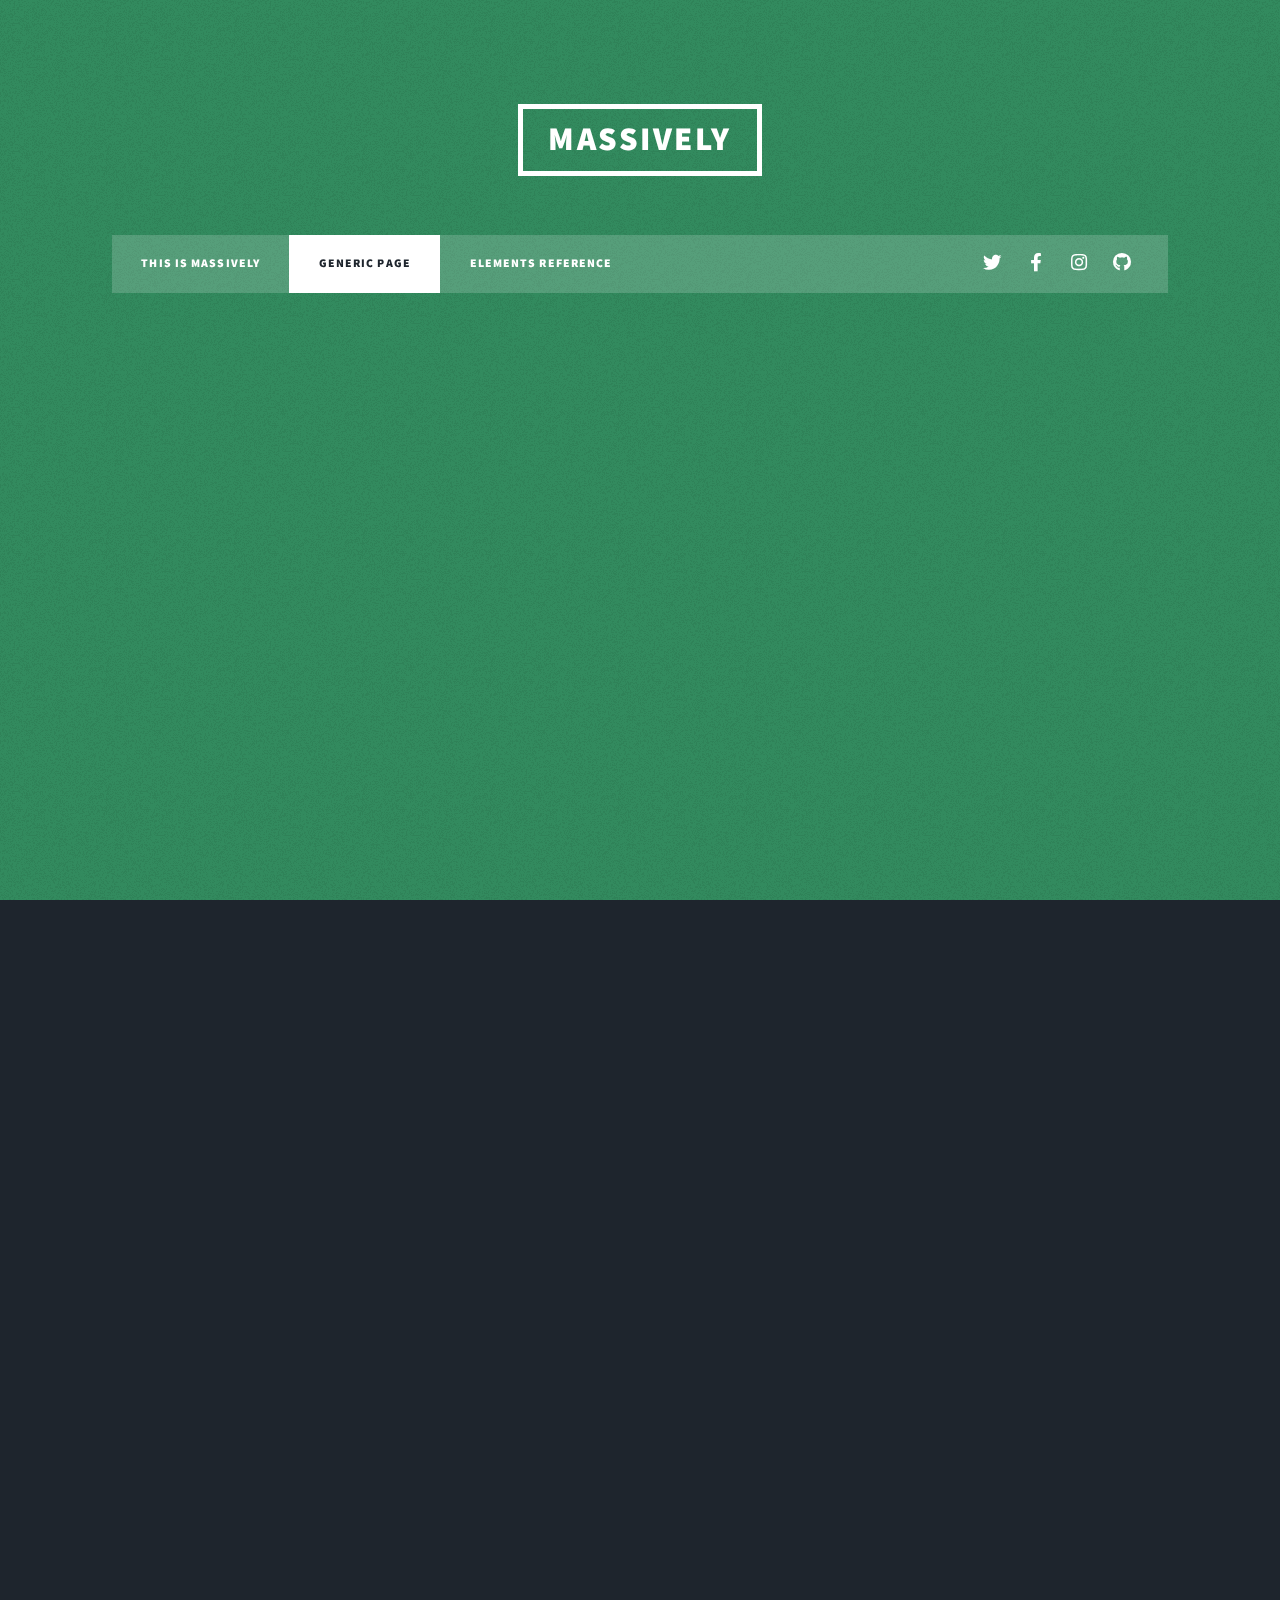
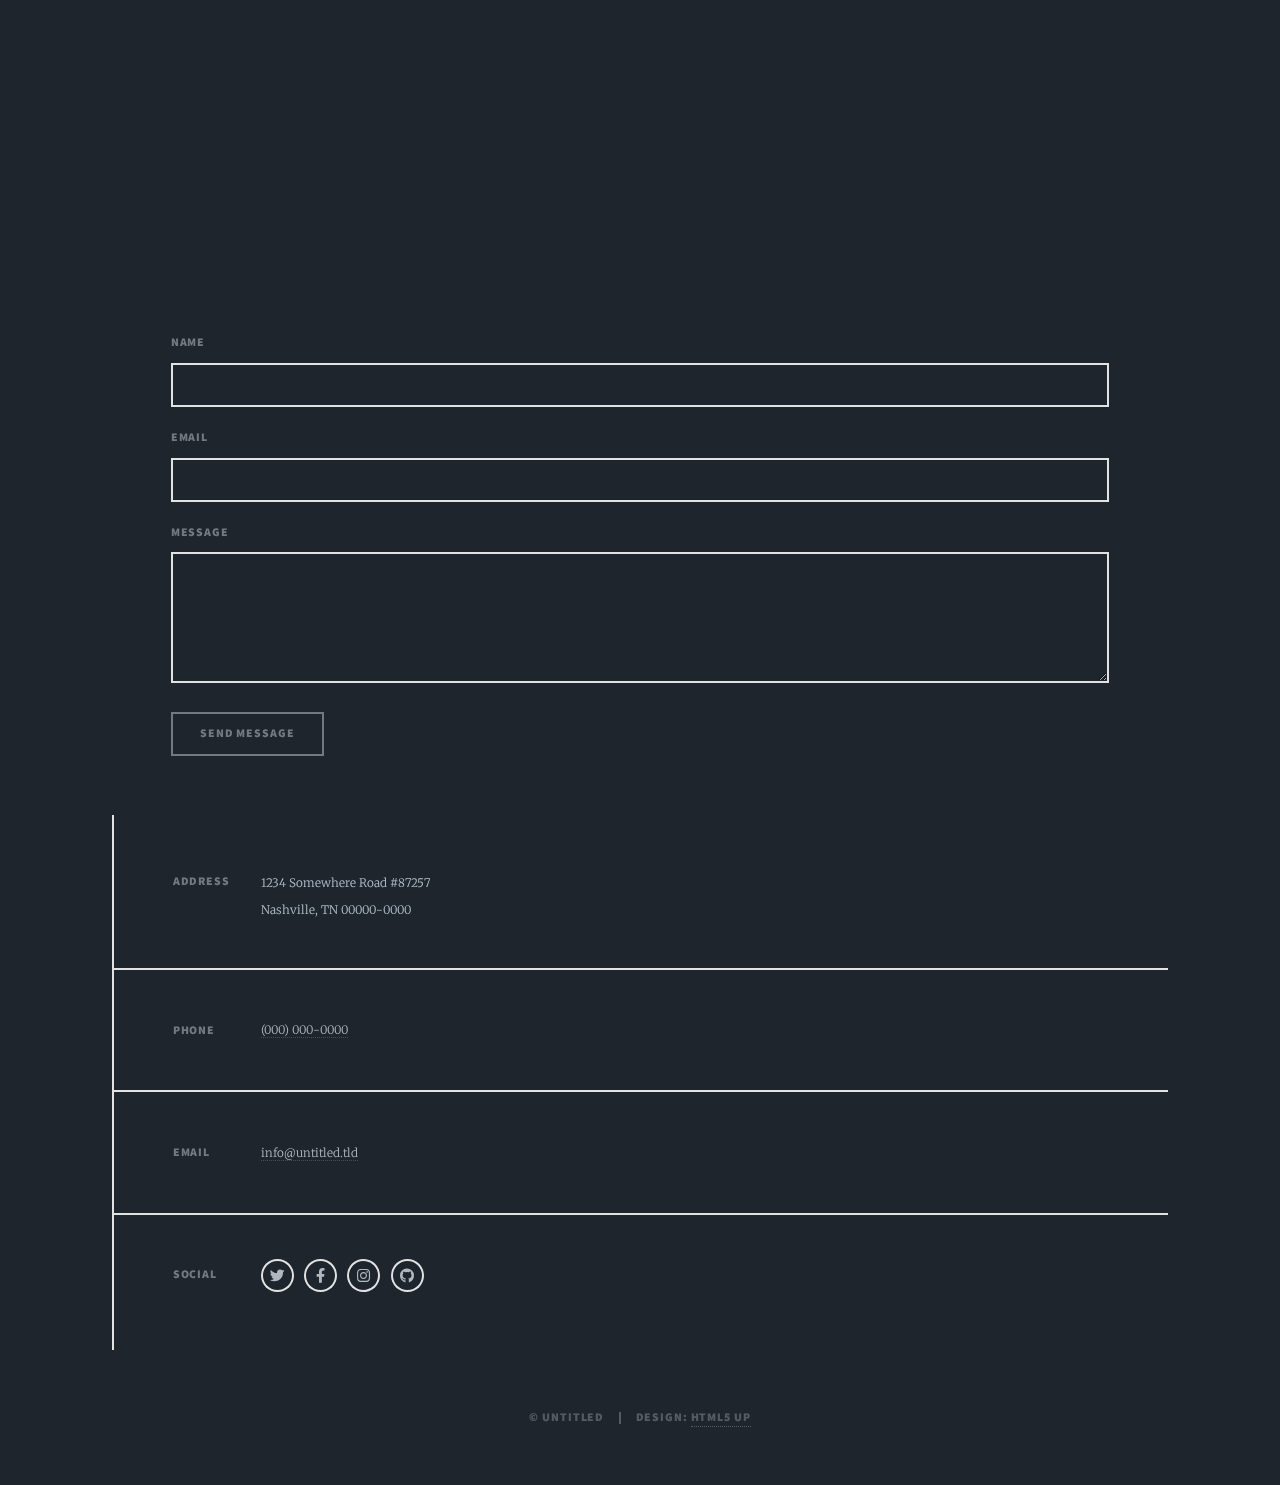
<file: generic.html>
<!DOCTYPE HTML>
<!--
	Massively by HTML5 UP
	html5up.net | @ajlkn
	Free for personal and commercial use under the CCA 3.0 license (html5up.net/license)
-->
<html>
	<head>
		<title>Generic Page - Massively by HTML5 UP</title>
		<meta charset="utf-8" />
		<meta name="viewport" content="width=device-width, initial-scale=1, user-scalable=no" />
		<link rel="stylesheet" href="assets/css/main.css" />
		<noscript><link rel="stylesheet" href="assets/css/noscript.css" /></noscript>
	</head>
	<body class="is-preload">

		<!-- Wrapper -->
			<div id="wrapper">

				<!-- Header -->
					<header id="header">
						<a href="index.html" class="logo">Massively</a>
					</header>

				<!-- Nav -->
					<nav id="nav">
						<ul class="links">
							<li><a href="index.html">This is Massively</a></li>
							<li class="active"><a href="generic.html">Generic Page</a></li>
							<li><a href="elements.html">Elements Reference</a></li>
						</ul>
						<ul class="icons">
							<li><a href="#" class="icon brands fa-twitter"><span class="label">Twitter</span></a></li>
							<li><a href="#" class="icon brands fa-facebook-f"><span class="label">Facebook</span></a></li>
							<li><a href="#" class="icon brands fa-instagram"><span class="label">Instagram</span></a></li>
							<li><a href="#" class="icon brands fa-github"><span class="label">GitHub</span></a></li>
						</ul>
					</nav>

				<!-- Main -->
					<div id="main">

						<!-- Post -->
							<section class="post">
								<header class="major">
									<span class="date">April 25, 2017</span>
									<h1>This is a<br />
									Generic Page</h1>
									<p>Aenean ornare velit lacus varius enim ullamcorper proin aliquam<br />
									facilisis ante sed etiam magna interdum congue. Lorem ipsum dolor<br />
									amet nullam sed etiam veroeros.</p>
								</header>
								<div class="image main"><img src="images/pic01.jpg" alt="" /></div>
								<p>Donec eget ex magna. Interdum et malesuada fames ac ante ipsum primis in faucibus. Pellentesque venenatis dolor imperdiet dolor mattis sagittis. Praesent rutrum sem diam, vitae egestas enim auctor sit amet. Pellentesque leo mauris, consectetur id ipsum sit amet, fergiat. Pellentesque in mi eu massa lacinia malesuada et a elit. Donec urna ex, lacinia in purus ac, pretium pulvinar mauris. Nunc lorem mauris, fringilla in aliquam at, euismod in lectus. Pellentesque habitant morbi tristique senectus et netus et malesuada fames ac turpis egestas. Curabitur sapien risus, commodo eget turpis at, elementum convallis enim turpis, lorem ipsum dolor sit amet nullam.</p>
								<p>Lorem ipsum dolor sit amet, consectetur adipiscing elit. Duis dapibus rutrum facilisis. Class aptent taciti sociosqu ad litora torquent per conubia nostra, per inceptos himenaeos. Etiam tristique libero eu nibh porttitor fermentum. Nullam venenatis erat id vehicula viverra. Nunc ultrices eros ut ultricies condimentum. Mauris risus lacus, blandit sit amet venenatis non, bibendum vitae dolor. Nunc lorem mauris, fringilla in aliquam at, euismod in lectus. Pellentesque habitant morbi tristique senectus et netus et malesuada fames ac turpis egestas. In non lorem sit amet elit placerat maximus. Pellentesque aliquam maximus risus. Donec eget ex magna. Interdum et malesuada fames ac ante ipsum primis in faucibus. Pellentesque venenatis dolor imperdiet dolor mattis sagittis. Praesent rutrum sem diam, vitae egestas enim auctor sit amet. Pellentesque leo mauris, consectetur id ipsum.</p>
							</section>

					</div>

				<!-- Footer -->
					<footer id="footer">
						<section>
							<form method="post" action="#">
								<div class="fields">
									<div class="field">
										<label for="name">Name</label>
										<input type="text" name="name" id="name" />
									</div>
									<div class="field">
										<label for="email">Email</label>
										<input type="text" name="email" id="email" />
									</div>
									<div class="field">
										<label for="message">Message</label>
										<textarea name="message" id="message" rows="3"></textarea>
									</div>
								</div>
								<ul class="actions">
									<li><input type="submit" value="Send Message" /></li>
								</ul>
							</form>
						</section>
						<section class="split contact">
							<section class="alt">
								<h3>Address</h3>
								<p>1234 Somewhere Road #87257<br />
								Nashville, TN 00000-0000</p>
							</section>
							<section>
								<h3>Phone</h3>
								<p><a href="#">(000) 000-0000</a></p>
							</section>
							<section>
								<h3>Email</h3>
								<p><a href="#">info@untitled.tld</a></p>
							</section>
							<section>
								<h3>Social</h3>
								<ul class="icons alt">
									<li><a href="#" class="icon brands alt fa-twitter"><span class="label">Twitter</span></a></li>
									<li><a href="#" class="icon brands alt fa-facebook-f"><span class="label">Facebook</span></a></li>
									<li><a href="#" class="icon brands alt fa-instagram"><span class="label">Instagram</span></a></li>
									<li><a href="#" class="icon brands alt fa-github"><span class="label">GitHub</span></a></li>
								</ul>
							</section>
						</section>
					</footer>

				<!-- Copyright -->
					<div id="copyright">
						<ul><li>&copy; Untitled</li><li>Design: <a href="https://html5up.net">HTML5 UP</a></li></ul>
					</div>

			</div>

		<!-- Scripts -->
			<script src="assets/js/jquery.min.js"></script>
			<script src="assets/js/jquery.scrollex.min.js"></script>
			<script src="assets/js/jquery.scrolly.min.js"></script>
			<script src="assets/js/browser.min.js"></script>
			<script src="assets/js/breakpoints.min.js"></script>
			<script src="assets/js/util.js"></script>
			<script src="assets/js/main.js"></script>

	</body>
</html>
</file>
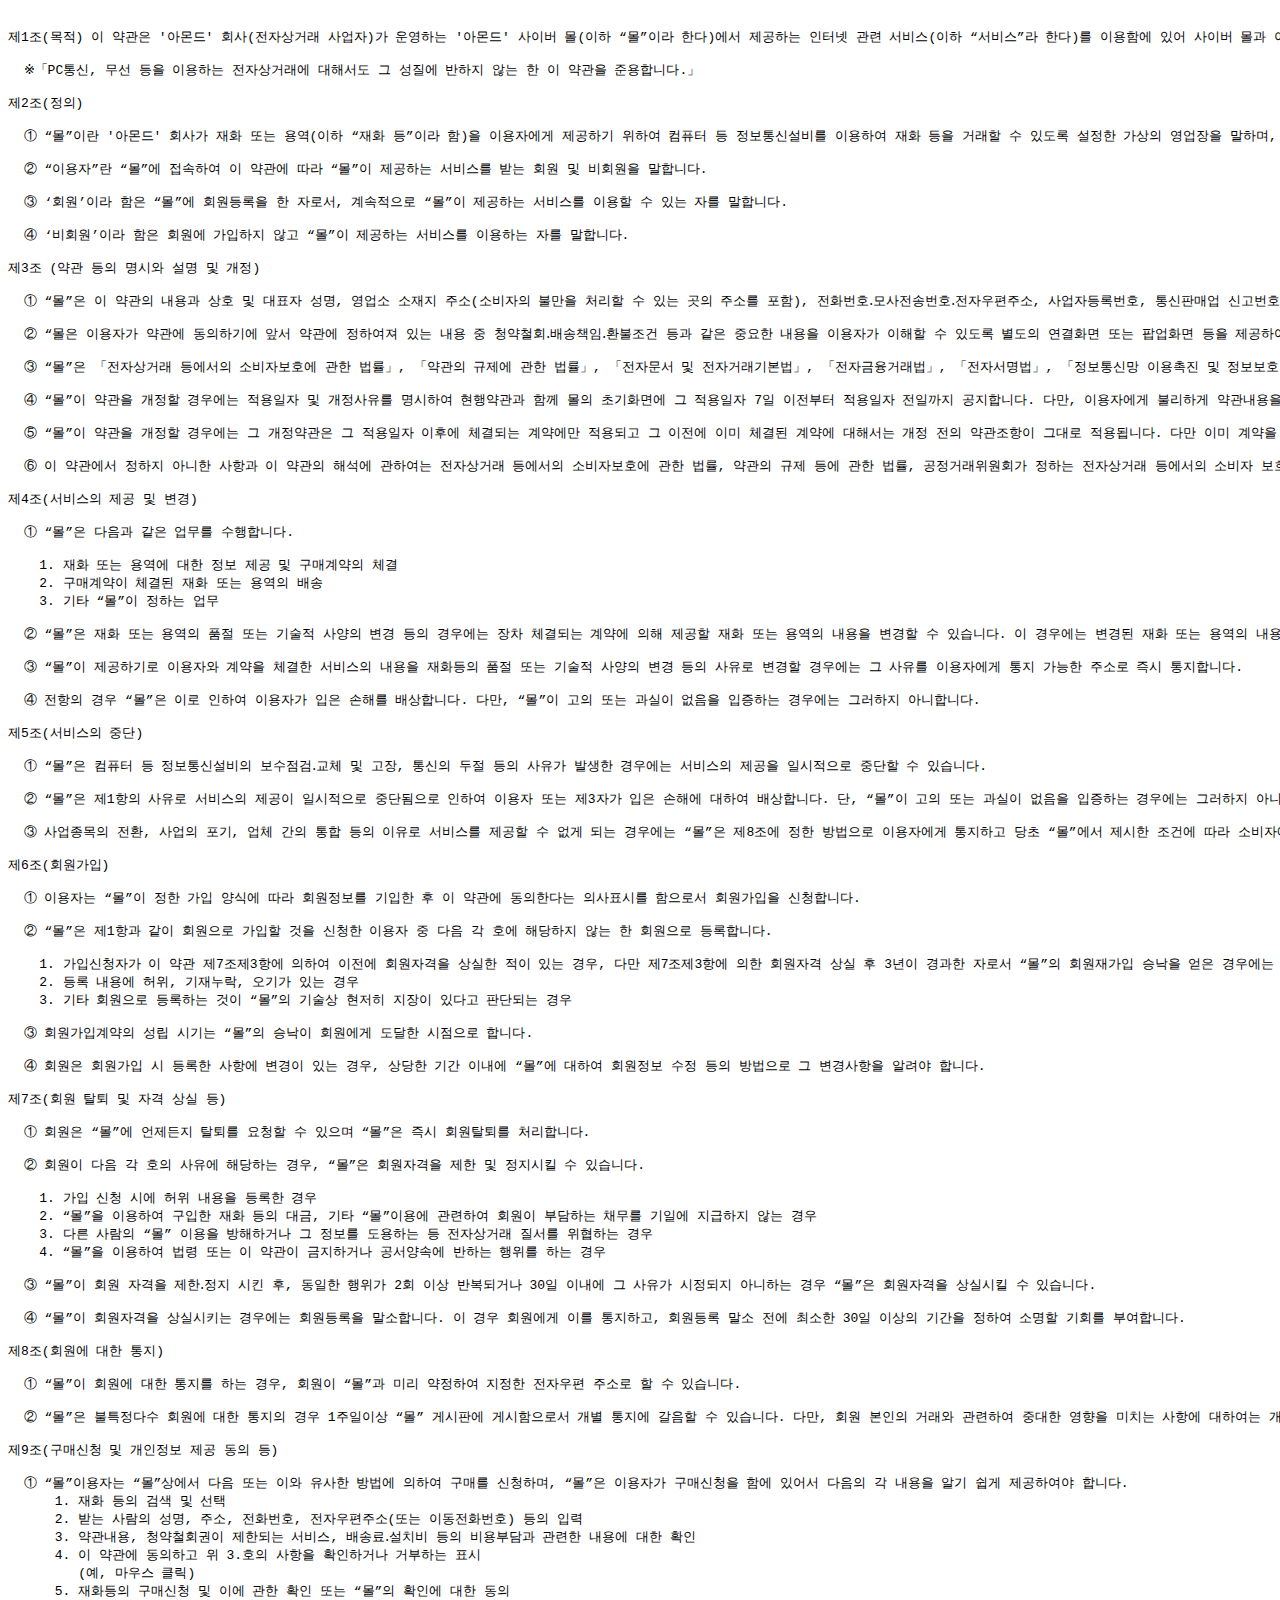
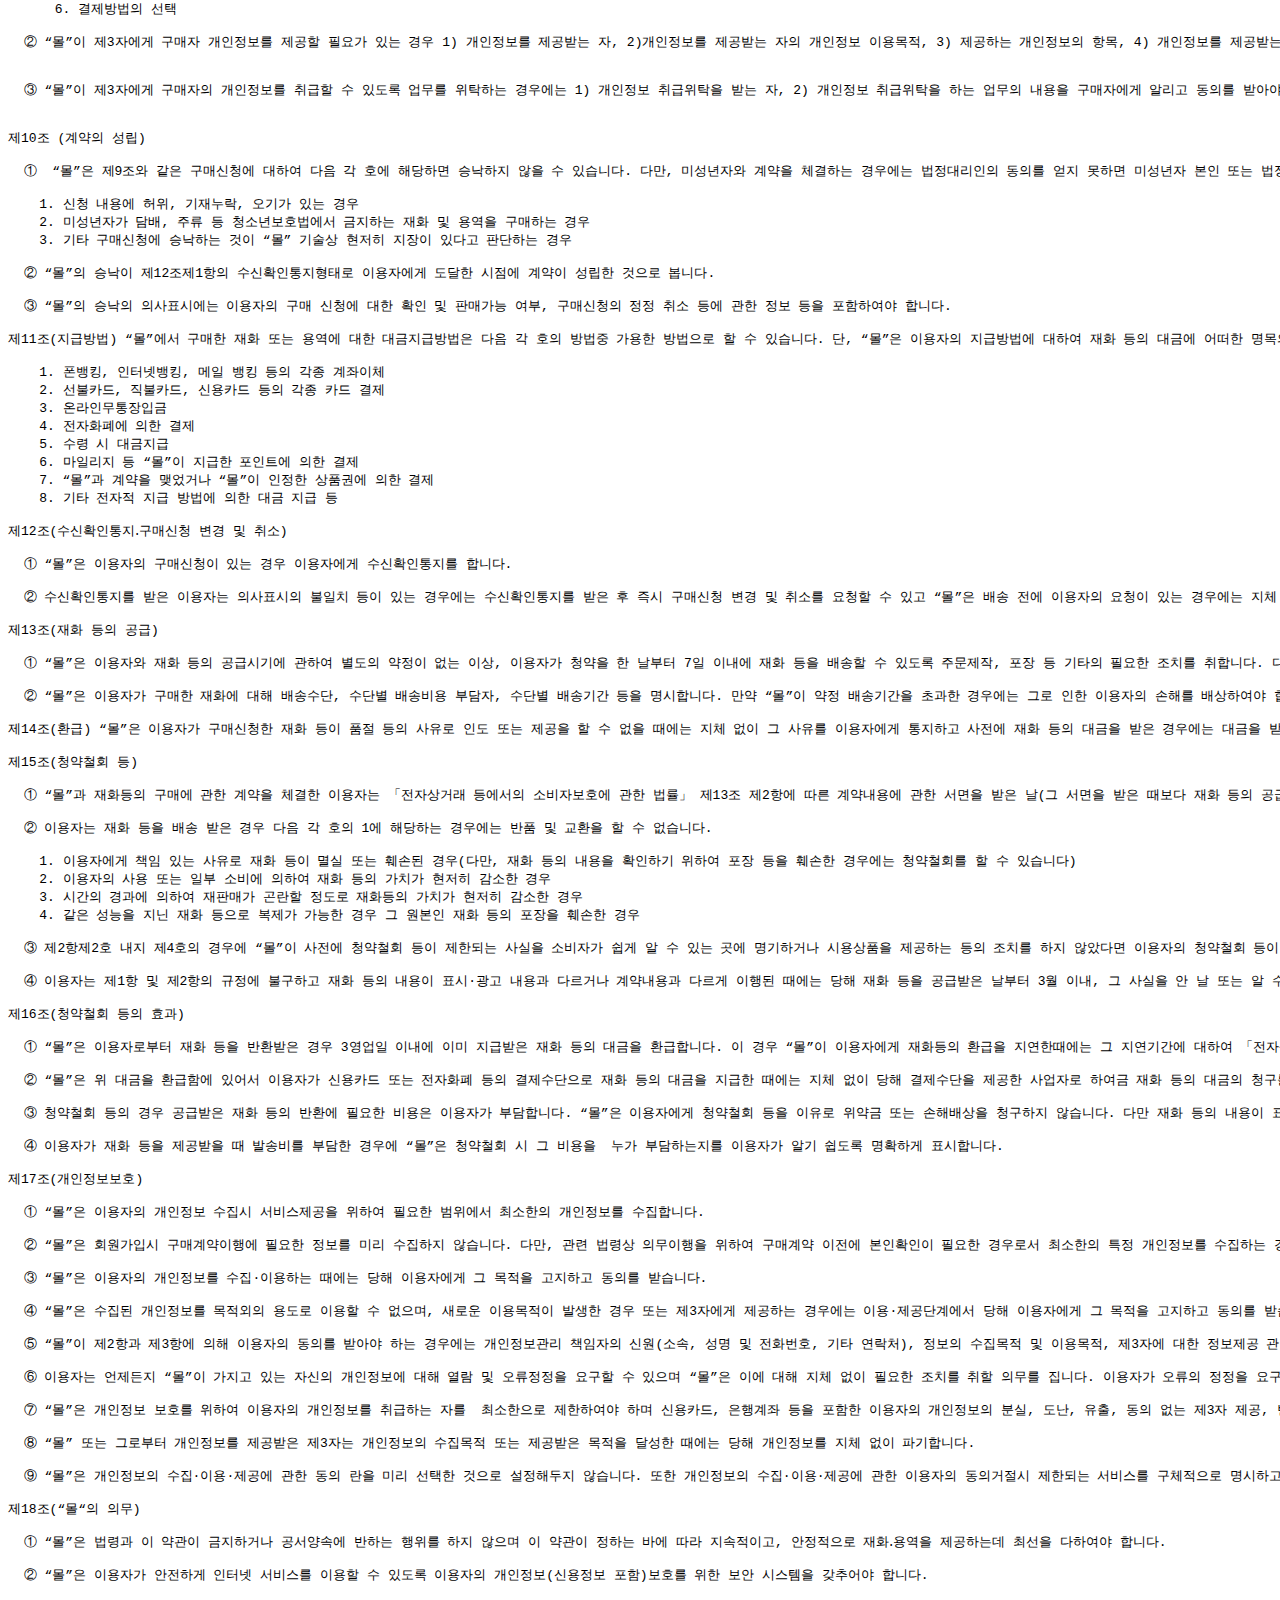
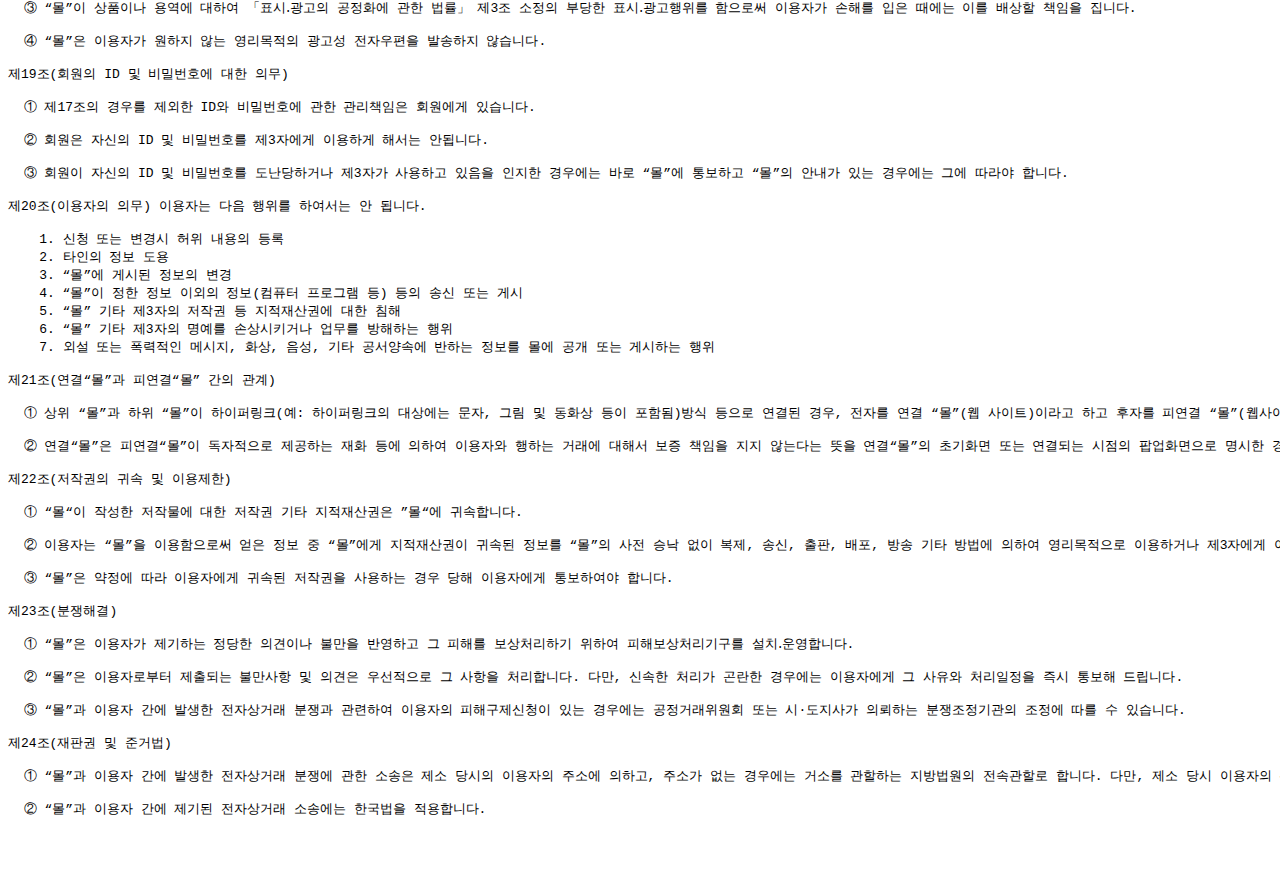
<file: terms.html>
<!DOCTYPE html>
<html lang="kr">
<head>
    <meta charset="UTF-8">
    <meta http-equiv="X-UA-Compatible" content="IE=edge">
    <meta name="viewport" content="width=device-width, initial-scale=1.0">
    <title>Document</title>
</head>
<body>
    <pre id="term">

제1조(목적) 이 약관은 '아몬드' 회사(전자상거래 사업자)가 운영하는 '아몬드' 사이버 몰(이하 “몰”이라 한다)에서 제공하는 인터넷 관련 서비스(이하 “서비스”라 한다)를 이용함에 있어 사이버 몰과 이용자의 권리․의무 및 책임사항을 규정함을 목적으로 합니다.

  ※「PC통신, 무선 등을 이용하는 전자상거래에 대해서도 그 성질에 반하지 않는 한 이 약관을 준용합니다.」

제2조(정의)

  ① “몰”이란 '아몬드' 회사가 재화 또는 용역(이하 “재화 등”이라 함)을 이용자에게 제공하기 위하여 컴퓨터 등 정보통신설비를 이용하여 재화 등을 거래할 수 있도록 설정한 가상의 영업장을 말하며, 아울러 사이버몰을 운영하는 사업자의 의미로도 사용합니다.

  ② “이용자”란 “몰”에 접속하여 이 약관에 따라 “몰”이 제공하는 서비스를 받는 회원 및 비회원을 말합니다.

  ③ ‘회원’이라 함은 “몰”에 회원등록을 한 자로서, 계속적으로 “몰”이 제공하는 서비스를 이용할 수 있는 자를 말합니다.

  ④ ‘비회원’이라 함은 회원에 가입하지 않고 “몰”이 제공하는 서비스를 이용하는 자를 말합니다.

제3조 (약관 등의 명시와 설명 및 개정) 

  ① “몰”은 이 약관의 내용과 상호 및 대표자 성명, 영업소 소재지 주소(소비자의 불만을 처리할 수 있는 곳의 주소를 포함), 전화번호․모사전송번호․전자우편주소, 사업자등록번호, 통신판매업 신고번호, 개인정보관리책임자등을 이용자가 쉽게 알 수 있도록 00 사이버몰의 초기 서비스화면(전면)에 게시합니다. 다만, 약관의 내용은 이용자가 연결화면을 통하여 볼 수 있도록 할 수 있습니다.

  ② “몰은 이용자가 약관에 동의하기에 앞서 약관에 정하여져 있는 내용 중 청약철회․배송책임․환불조건 등과 같은 중요한 내용을 이용자가 이해할 수 있도록 별도의 연결화면 또는 팝업화면 등을 제공하여 이용자의 확인을 구하여야 합니다.

  ③ “몰”은 「전자상거래 등에서의 소비자보호에 관한 법률」, 「약관의 규제에 관한 법률」, 「전자문서 및 전자거래기본법」, 「전자금융거래법」, 「전자서명법」, 「정보통신망 이용촉진 및 정보보호 등에 관한 법률」, 「방문판매 등에 관한 법률」, 「소비자기본법」 등 관련 법을 위배하지 않는 범위에서 이 약관을 개정할 수 있습니다.

  ④ “몰”이 약관을 개정할 경우에는 적용일자 및 개정사유를 명시하여 현행약관과 함께 몰의 초기화면에 그 적용일자 7일 이전부터 적용일자 전일까지 공지합니다. 다만, 이용자에게 불리하게 약관내용을 변경하는 경우에는 최소한 30일 이상의 사전 유예기간을 두고 공지합니다.  이 경우 "몰“은 개정 전 내용과 개정 후 내용을 명확하게 비교하여 이용자가 알기 쉽도록 표시합니다. 

  ⑤ “몰”이 약관을 개정할 경우에는 그 개정약관은 그 적용일자 이후에 체결되는 계약에만 적용되고 그 이전에 이미 체결된 계약에 대해서는 개정 전의 약관조항이 그대로 적용됩니다. 다만 이미 계약을 체결한 이용자가 개정약관 조항의 적용을 받기를 원하는 뜻을 제3항에 의한 개정약관의 공지기간 내에 “몰”에 송신하여 “몰”의 동의를 받은 경우에는 개정약관 조항이 적용됩니다.

  ⑥ 이 약관에서 정하지 아니한 사항과 이 약관의 해석에 관하여는 전자상거래 등에서의 소비자보호에 관한 법률, 약관의 규제 등에 관한 법률, 공정거래위원회가 정하는 전자상거래 등에서의 소비자 보호지침 및 관계법령 또는 상관례에 따릅니다.

제4조(서비스의 제공 및 변경) 

  ① “몰”은 다음과 같은 업무를 수행합니다.

    1. 재화 또는 용역에 대한 정보 제공 및 구매계약의 체결
    2. 구매계약이 체결된 재화 또는 용역의 배송
    3. 기타 “몰”이 정하는 업무

  ② “몰”은 재화 또는 용역의 품절 또는 기술적 사양의 변경 등의 경우에는 장차 체결되는 계약에 의해 제공할 재화 또는 용역의 내용을 변경할 수 있습니다. 이 경우에는 변경된 재화 또는 용역의 내용 및 제공일자를 명시하여 현재의 재화 또는 용역의 내용을 게시한 곳에 즉시 공지합니다.

  ③ “몰”이 제공하기로 이용자와 계약을 체결한 서비스의 내용을 재화등의 품절 또는 기술적 사양의 변경 등의 사유로 변경할 경우에는 그 사유를 이용자에게 통지 가능한 주소로 즉시 통지합니다.

  ④ 전항의 경우 “몰”은 이로 인하여 이용자가 입은 손해를 배상합니다. 다만, “몰”이 고의 또는 과실이 없음을 입증하는 경우에는 그러하지 아니합니다.

제5조(서비스의 중단) 

  ① “몰”은 컴퓨터 등 정보통신설비의 보수점검․교체 및 고장, 통신의 두절 등의 사유가 발생한 경우에는 서비스의 제공을 일시적으로 중단할 수 있습니다.

  ② “몰”은 제1항의 사유로 서비스의 제공이 일시적으로 중단됨으로 인하여 이용자 또는 제3자가 입은 손해에 대하여 배상합니다. 단, “몰”이 고의 또는 과실이 없음을 입증하는 경우에는 그러하지 아니합니다.

  ③ 사업종목의 전환, 사업의 포기, 업체 간의 통합 등의 이유로 서비스를 제공할 수 없게 되는 경우에는 “몰”은 제8조에 정한 방법으로 이용자에게 통지하고 당초 “몰”에서 제시한 조건에 따라 소비자에게 보상합니다. 다만, “몰”이 보상기준 등을 고지하지 아니한 경우에는 이용자들의 마일리지 또는 적립금 등을 “몰”에서 통용되는 통화가치에 상응하는 현물 또는 현금으로 이용자에게 지급합니다.

제6조(회원가입) 

  ① 이용자는 “몰”이 정한 가입 양식에 따라 회원정보를 기입한 후 이 약관에 동의한다는 의사표시를 함으로서 회원가입을 신청합니다.

  ② “몰”은 제1항과 같이 회원으로 가입할 것을 신청한 이용자 중 다음 각 호에 해당하지 않는 한 회원으로 등록합니다.

    1. 가입신청자가 이 약관 제7조제3항에 의하여 이전에 회원자격을 상실한 적이 있는 경우, 다만 제7조제3항에 의한 회원자격 상실 후 3년이 경과한 자로서 “몰”의 회원재가입 승낙을 얻은 경우에는 예외로 한다.
    2. 등록 내용에 허위, 기재누락, 오기가 있는 경우
    3. 기타 회원으로 등록하는 것이 “몰”의 기술상 현저히 지장이 있다고 판단되는 경우

  ③ 회원가입계약의 성립 시기는 “몰”의 승낙이 회원에게 도달한 시점으로 합니다.

  ④ 회원은 회원가입 시 등록한 사항에 변경이 있는 경우, 상당한 기간 이내에 “몰”에 대하여 회원정보 수정 등의 방법으로 그 변경사항을 알려야 합니다.

제7조(회원 탈퇴 및 자격 상실 등) 

  ① 회원은 “몰”에 언제든지 탈퇴를 요청할 수 있으며 “몰”은 즉시 회원탈퇴를 처리합니다.

  ② 회원이 다음 각 호의 사유에 해당하는 경우, “몰”은 회원자격을 제한 및 정지시킬 수 있습니다.

    1. 가입 신청 시에 허위 내용을 등록한 경우
    2. “몰”을 이용하여 구입한 재화 등의 대금, 기타 “몰”이용에 관련하여 회원이 부담하는 채무를 기일에 지급하지 않는 경우
    3. 다른 사람의 “몰” 이용을 방해하거나 그 정보를 도용하는 등 전자상거래 질서를 위협하는 경우
    4. “몰”을 이용하여 법령 또는 이 약관이 금지하거나 공서양속에 반하는 행위를 하는 경우

  ③ “몰”이 회원 자격을 제한․정지 시킨 후, 동일한 행위가 2회 이상 반복되거나 30일 이내에 그 사유가 시정되지 아니하는 경우 “몰”은 회원자격을 상실시킬 수 있습니다.

  ④ “몰”이 회원자격을 상실시키는 경우에는 회원등록을 말소합니다. 이 경우 회원에게 이를 통지하고, 회원등록 말소 전에 최소한 30일 이상의 기간을 정하여 소명할 기회를 부여합니다.

제8조(회원에 대한 통지)

  ① “몰”이 회원에 대한 통지를 하는 경우, 회원이 “몰”과 미리 약정하여 지정한 전자우편 주소로 할 수 있습니다.

  ② “몰”은 불특정다수 회원에 대한 통지의 경우 1주일이상 “몰” 게시판에 게시함으로서 개별 통지에 갈음할 수 있습니다. 다만, 회원 본인의 거래와 관련하여 중대한 영향을 미치는 사항에 대하여는 개별통지를 합니다.

제9조(구매신청 및 개인정보 제공 동의 등) 

  ① “몰”이용자는 “몰”상에서 다음 또는 이와 유사한 방법에 의하여 구매를 신청하며, “몰”은 이용자가 구매신청을 함에 있어서 다음의 각 내용을 알기 쉽게 제공하여야 합니다. 
      1. 재화 등의 검색 및 선택
      2. 받는 사람의 성명, 주소, 전화번호, 전자우편주소(또는 이동전화번호) 등의 입력
      3. 약관내용, 청약철회권이 제한되는 서비스, 배송료․설치비 등의 비용부담과 관련한 내용에 대한 확인
      4. 이 약관에 동의하고 위 3.호의 사항을 확인하거나 거부하는 표시
         (예, 마우스 클릭)
      5. 재화등의 구매신청 및 이에 관한 확인 또는 “몰”의 확인에 대한 동의
      6. 결제방법의 선택

  ② “몰”이 제3자에게 구매자 개인정보를 제공할 필요가 있는 경우 1) 개인정보를 제공받는 자, 2)개인정보를 제공받는 자의 개인정보 이용목적, 3) 제공하는 개인정보의 항목, 4) 개인정보를 제공받는 자의 개인정보 보유 및 이용기간을 구매자에게 알리고 동의를 받아야 합니다. (동의를 받은 사항이 변경되는 경우에도 같습니다.)


  ③ “몰”이 제3자에게 구매자의 개인정보를 취급할 수 있도록 업무를 위탁하는 경우에는 1) 개인정보 취급위탁을 받는 자, 2) 개인정보 취급위탁을 하는 업무의 내용을 구매자에게 알리고 동의를 받아야 합니다. (동의를 받은 사항이 변경되는 경우에도 같습니다.) 다만, 서비스제공에 관한 계약이행을 위해 필요하고 구매자의 편의증진과 관련된 경우에는 「정보통신망 이용촉진 및 정보보호 등에 관한 법률」에서 정하고 있는 방법으로 개인정보 취급방침을 통해 알림으로써 고지절차와 동의절차를 거치지 않아도 됩니다.


제10조 (계약의 성립)

  ①  “몰”은 제9조와 같은 구매신청에 대하여 다음 각 호에 해당하면 승낙하지 않을 수 있습니다. 다만, 미성년자와 계약을 체결하는 경우에는 법정대리인의 동의를 얻지 못하면 미성년자 본인 또는 법정대리인이 계약을 취소할 수 있다는 내용을 고지하여야 합니다.

    1. 신청 내용에 허위, 기재누락, 오기가 있는 경우
    2. 미성년자가 담배, 주류 등 청소년보호법에서 금지하는 재화 및 용역을 구매하는 경우
    3. 기타 구매신청에 승낙하는 것이 “몰” 기술상 현저히 지장이 있다고 판단하는 경우

  ② “몰”의 승낙이 제12조제1항의 수신확인통지형태로 이용자에게 도달한 시점에 계약이 성립한 것으로 봅니다.

  ③ “몰”의 승낙의 의사표시에는 이용자의 구매 신청에 대한 확인 및 판매가능 여부, 구매신청의 정정 취소 등에 관한 정보 등을 포함하여야 합니다.

제11조(지급방법) “몰”에서 구매한 재화 또는 용역에 대한 대금지급방법은 다음 각 호의 방법중 가용한 방법으로 할 수 있습니다. 단, “몰”은 이용자의 지급방법에 대하여 재화 등의 대금에 어떠한 명목의 수수료도  추가하여 징수할 수 없습니다.

    1. 폰뱅킹, 인터넷뱅킹, 메일 뱅킹 등의 각종 계좌이체 
    2. 선불카드, 직불카드, 신용카드 등의 각종 카드 결제
    3. 온라인무통장입금
    4. 전자화폐에 의한 결제
    5. 수령 시 대금지급
    6. 마일리지 등 “몰”이 지급한 포인트에 의한 결제
    7. “몰”과 계약을 맺었거나 “몰”이 인정한 상품권에 의한 결제  
    8. 기타 전자적 지급 방법에 의한 대금 지급 등

제12조(수신확인통지․구매신청 변경 및 취소)

  ① “몰”은 이용자의 구매신청이 있는 경우 이용자에게 수신확인통지를 합니다.

  ② 수신확인통지를 받은 이용자는 의사표시의 불일치 등이 있는 경우에는 수신확인통지를 받은 후 즉시 구매신청 변경 및 취소를 요청할 수 있고 “몰”은 배송 전에 이용자의 요청이 있는 경우에는 지체 없이 그 요청에 따라 처리하여야 합니다. 다만 이미 대금을 지불한 경우에는 제15조의 청약철회 등에 관한 규정에 따릅니다.

제13조(재화 등의 공급)

  ① “몰”은 이용자와 재화 등의 공급시기에 관하여 별도의 약정이 없는 이상, 이용자가 청약을 한 날부터 7일 이내에 재화 등을 배송할 수 있도록 주문제작, 포장 등 기타의 필요한 조치를 취합니다. 다만, “몰”이 이미 재화 등의 대금의 전부 또는 일부를 받은 경우에는 대금의 전부 또는 일부를 받은 날부터 3영업일 이내에 조치를 취합니다.  이때 “몰”은 이용자가 재화 등의 공급 절차 및 진행 사항을 확인할 수 있도록 적절한 조치를 합니다.

  ② “몰”은 이용자가 구매한 재화에 대해 배송수단, 수단별 배송비용 부담자, 수단별 배송기간 등을 명시합니다. 만약 “몰”이 약정 배송기간을 초과한 경우에는 그로 인한 이용자의 손해를 배상하여야 합니다. 다만 “몰”이 고의․과실이 없음을 입증한 경우에는 그러하지 아니합니다.

제14조(환급) “몰”은 이용자가 구매신청한 재화 등이 품절 등의 사유로 인도 또는 제공을 할 수 없을 때에는 지체 없이 그 사유를 이용자에게 통지하고 사전에 재화 등의 대금을 받은 경우에는 대금을 받은 날부터 3영업일 이내에 환급하거나 환급에 필요한 조치를 취합니다.

제15조(청약철회 등)

  ① “몰”과 재화등의 구매에 관한 계약을 체결한 이용자는 「전자상거래 등에서의 소비자보호에 관한 법률」 제13조 제2항에 따른 계약내용에 관한 서면을 받은 날(그 서면을 받은 때보다 재화 등의 공급이 늦게 이루어진 경우에는 재화 등을 공급받거나 재화 등의 공급이 시작된 날을 말합니다)부터 7일 이내에는 청약의 철회를 할 수 있습니다. 다만, 청약철회에 관하여 「전자상거래 등에서의 소비자보호에 관한 법률」에 달리 정함이 있는 경우에는 동 법 규정에 따릅니다. 

  ② 이용자는 재화 등을 배송 받은 경우 다음 각 호의 1에 해당하는 경우에는 반품 및 교환을 할 수 없습니다.

    1. 이용자에게 책임 있는 사유로 재화 등이 멸실 또는 훼손된 경우(다만, 재화 등의 내용을 확인하기 위하여 포장 등을 훼손한 경우에는 청약철회를 할 수 있습니다)
    2. 이용자의 사용 또는 일부 소비에 의하여 재화 등의 가치가 현저히 감소한 경우
    3. 시간의 경과에 의하여 재판매가 곤란할 정도로 재화등의 가치가 현저히 감소한 경우
    4. 같은 성능을 지닌 재화 등으로 복제가 가능한 경우 그 원본인 재화 등의 포장을 훼손한 경우

  ③ 제2항제2호 내지 제4호의 경우에 “몰”이 사전에 청약철회 등이 제한되는 사실을 소비자가 쉽게 알 수 있는 곳에 명기하거나 시용상품을 제공하는 등의 조치를 하지 않았다면 이용자의 청약철회 등이 제한되지 않습니다.

  ④ 이용자는 제1항 및 제2항의 규정에 불구하고 재화 등의 내용이 표시·광고 내용과 다르거나 계약내용과 다르게 이행된 때에는 당해 재화 등을 공급받은 날부터 3월 이내, 그 사실을 안 날 또는 알 수 있었던 날부터 30일 이내에 청약철회 등을 할 수 있습니다.

제16조(청약철회 등의 효과)

  ① “몰”은 이용자로부터 재화 등을 반환받은 경우 3영업일 이내에 이미 지급받은 재화 등의 대금을 환급합니다. 이 경우 “몰”이 이용자에게 재화등의 환급을 지연한때에는 그 지연기간에 대하여 「전자상거래 등에서의 소비자보호에 관한 법률 시행령」제21조의2에서 정하는 지연이자율을 곱하여 산정한 지연이자를 지급합니다.

  ② “몰”은 위 대금을 환급함에 있어서 이용자가 신용카드 또는 전자화폐 등의 결제수단으로 재화 등의 대금을 지급한 때에는 지체 없이 당해 결제수단을 제공한 사업자로 하여금 재화 등의 대금의 청구를 정지 또는 취소하도록 요청합니다.

  ③ 청약철회 등의 경우 공급받은 재화 등의 반환에 필요한 비용은 이용자가 부담합니다. “몰”은 이용자에게 청약철회 등을 이유로 위약금 또는 손해배상을 청구하지 않습니다. 다만 재화 등의 내용이 표시·광고 내용과 다르거나 계약내용과 다르게 이행되어 청약철회 등을 하는 경우 재화 등의 반환에 필요한 비용은 “몰”이 부담합니다.

  ④ 이용자가 재화 등을 제공받을 때 발송비를 부담한 경우에 “몰”은 청약철회 시 그 비용을  누가 부담하는지를 이용자가 알기 쉽도록 명확하게 표시합니다.

제17조(개인정보보호)

  ① “몰”은 이용자의 개인정보 수집시 서비스제공을 위하여 필요한 범위에서 최소한의 개인정보를 수집합니다. 

  ② “몰”은 회원가입시 구매계약이행에 필요한 정보를 미리 수집하지 않습니다. 다만, 관련 법령상 의무이행을 위하여 구매계약 이전에 본인확인이 필요한 경우로서 최소한의 특정 개인정보를 수집하는 경우에는 그러하지 아니합니다.

  ③ “몰”은 이용자의 개인정보를 수집·이용하는 때에는 당해 이용자에게 그 목적을 고지하고 동의를 받습니다. 

  ④ “몰”은 수집된 개인정보를 목적외의 용도로 이용할 수 없으며, 새로운 이용목적이 발생한 경우 또는 제3자에게 제공하는 경우에는 이용·제공단계에서 당해 이용자에게 그 목적을 고지하고 동의를 받습니다. 다만, 관련 법령에 달리 정함이 있는 경우에는 예외로 합니다.

  ⑤ “몰”이 제2항과 제3항에 의해 이용자의 동의를 받아야 하는 경우에는 개인정보관리 책임자의 신원(소속, 성명 및 전화번호, 기타 연락처), 정보의 수집목적 및 이용목적, 제3자에 대한 정보제공 관련사항(제공받은자, 제공목적 및 제공할 정보의 내용) 등 「정보통신망 이용촉진 및 정보보호 등에 관한 법률」 제22조제2항이 규정한 사항을 미리 명시하거나 고지해야 하며 이용자는 언제든지 이 동의를 철회할 수 있습니다.

  ⑥ 이용자는 언제든지 “몰”이 가지고 있는 자신의 개인정보에 대해 열람 및 오류정정을 요구할 수 있으며 “몰”은 이에 대해 지체 없이 필요한 조치를 취할 의무를 집니다. 이용자가 오류의 정정을 요구한 경우에는 “몰”은 그 오류를 정정할 때까지 당해 개인정보를 이용하지 않습니다.
 
  ⑦ “몰”은 개인정보 보호를 위하여 이용자의 개인정보를 취급하는 자를  최소한으로 제한하여야 하며 신용카드, 은행계좌 등을 포함한 이용자의 개인정보의 분실, 도난, 유출, 동의 없는 제3자 제공, 변조 등으로 인한 이용자의 손해에 대하여 모든 책임을 집니다.

  ⑧ “몰” 또는 그로부터 개인정보를 제공받은 제3자는 개인정보의 수집목적 또는 제공받은 목적을 달성한 때에는 당해 개인정보를 지체 없이 파기합니다.

  ⑨ “몰”은 개인정보의 수집·이용·제공에 관한 동의 란을 미리 선택한 것으로 설정해두지 않습니다. 또한 개인정보의 수집·이용·제공에 관한 이용자의 동의거절시 제한되는 서비스를 구체적으로 명시하고, 필수수집항목이 아닌 개인정보의 수집·이용·제공에 관한 이용자의 동의 거절을 이유로 회원가입 등 서비스 제공을 제한하거나 거절하지 않습니다.

제18조(“몰“의 의무)

  ① “몰”은 법령과 이 약관이 금지하거나 공서양속에 반하는 행위를 하지 않으며 이 약관이 정하는 바에 따라 지속적이고, 안정적으로 재화․용역을 제공하는데 최선을 다하여야 합니다.

  ② “몰”은 이용자가 안전하게 인터넷 서비스를 이용할 수 있도록 이용자의 개인정보(신용정보 포함)보호를 위한 보안 시스템을 갖추어야 합니다.

  ③ “몰”이 상품이나 용역에 대하여 「표시․광고의 공정화에 관한 법률」 제3조 소정의 부당한 표시․광고행위를 함으로써 이용자가 손해를 입은 때에는 이를 배상할 책임을 집니다.

  ④ “몰”은 이용자가 원하지 않는 영리목적의 광고성 전자우편을 발송하지 않습니다.

제19조(회원의 ID 및 비밀번호에 대한 의무)

  ① 제17조의 경우를 제외한 ID와 비밀번호에 관한 관리책임은 회원에게 있습니다.

  ② 회원은 자신의 ID 및 비밀번호를 제3자에게 이용하게 해서는 안됩니다.

  ③ 회원이 자신의 ID 및 비밀번호를 도난당하거나 제3자가 사용하고 있음을 인지한 경우에는 바로 “몰”에 통보하고 “몰”의 안내가 있는 경우에는 그에 따라야 합니다.

제20조(이용자의 의무) 이용자는 다음 행위를 하여서는 안 됩니다.

    1. 신청 또는 변경시 허위 내용의 등록
    2. 타인의 정보 도용
    3. “몰”에 게시된 정보의 변경
    4. “몰”이 정한 정보 이외의 정보(컴퓨터 프로그램 등) 등의 송신 또는 게시
    5. “몰” 기타 제3자의 저작권 등 지적재산권에 대한 침해
    6. “몰” 기타 제3자의 명예를 손상시키거나 업무를 방해하는 행위
    7. 외설 또는 폭력적인 메시지, 화상, 음성, 기타 공서양속에 반하는 정보를 몰에 공개 또는 게시하는 행위

제21조(연결“몰”과 피연결“몰” 간의 관계)

  ① 상위 “몰”과 하위 “몰”이 하이퍼링크(예: 하이퍼링크의 대상에는 문자, 그림 및 동화상 등이 포함됨)방식 등으로 연결된 경우, 전자를 연결 “몰”(웹 사이트)이라고 하고 후자를 피연결 “몰”(웹사이트)이라고 합니다.

  ② 연결“몰”은 피연결“몰”이 독자적으로 제공하는 재화 등에 의하여 이용자와 행하는 거래에 대해서 보증 책임을 지지 않는다는 뜻을 연결“몰”의 초기화면 또는 연결되는 시점의 팝업화면으로 명시한 경우에는 그 거래에 대한 보증 책임을 지지 않습니다.

제22조(저작권의 귀속 및 이용제한)

  ① “몰“이 작성한 저작물에 대한 저작권 기타 지적재산권은 ”몰“에 귀속합니다.

  ② 이용자는 “몰”을 이용함으로써 얻은 정보 중 “몰”에게 지적재산권이 귀속된 정보를 “몰”의 사전 승낙 없이 복제, 송신, 출판, 배포, 방송 기타 방법에 의하여 영리목적으로 이용하거나 제3자에게 이용하게 하여서는 안됩니다.

  ③ “몰”은 약정에 따라 이용자에게 귀속된 저작권을 사용하는 경우 당해 이용자에게 통보하여야 합니다.

제23조(분쟁해결)

  ① “몰”은 이용자가 제기하는 정당한 의견이나 불만을 반영하고 그 피해를 보상처리하기 위하여 피해보상처리기구를 설치․운영합니다.

  ② “몰”은 이용자로부터 제출되는 불만사항 및 의견은 우선적으로 그 사항을 처리합니다. 다만, 신속한 처리가 곤란한 경우에는 이용자에게 그 사유와 처리일정을 즉시 통보해 드립니다.

  ③ “몰”과 이용자 간에 발생한 전자상거래 분쟁과 관련하여 이용자의 피해구제신청이 있는 경우에는 공정거래위원회 또는 시·도지사가 의뢰하는 분쟁조정기관의 조정에 따를 수 있습니다.

제24조(재판권 및 준거법)

  ① “몰”과 이용자 간에 발생한 전자상거래 분쟁에 관한 소송은 제소 당시의 이용자의 주소에 의하고, 주소가 없는 경우에는 거소를 관할하는 지방법원의 전속관할로 합니다. 다만, 제소 당시 이용자의 주소 또는 거소가 분명하지 않거나 외국 거주자의 경우에는 민사소송법상의 관할법원에 제기합니다.

  ② “몰”과 이용자 간에 제기된 전자상거래 소송에는 한국법을 적용합니다.


    </pre>



</body>
</html>
</file>
<file: assets/css/main.css>
@import url(fontawesome-all.min.css);
@import url("https://fonts.googleapis.com/css?family=Merriweather:300,700,300italic,700italic|Source+Sans+Pro:900");

/*
	Massively by HTML5 UP
	html5up.net | @ajlkn
	Free for personal and commercial use under the CCA 3.0 license (html5up.net/license)
*/

html, body, div, span, applet, object,
iframe, h1, h2, h3, h4, h5, h6, p, blockquote,
pre, a, abbr, acronym, address, big, cite,
code, del, dfn, em, img, ins, kbd, q, s, samp,
small, strike, strong, sub, sup, tt, var, b,
u, i, center, dl, dt, dd, ol, ul, li, fieldset,
form, label, legend, table, caption, tbody,
tfoot, thead, tr, th, td, article, aside,
canvas, details, embed, figure, figcaption,
footer, header, hgroup, menu, nav, output, ruby,
section, summary, time, mark, audio, video {
	margin: 0;
	padding: 0;
	border: 0;
	font-size: 100%;
	font: inherit;
	vertical-align: baseline;}

article, aside, details, figcaption, figure,
footer, header, hgroup, menu, nav, section {
	display: block;}

body {
	line-height: 1;
}

ol, ul {
	list-style: none;
}

blockquote, q {
	quotes: none;
}

	blockquote:before, blockquote:after, q:before, q:after {
		content: '';
		content: none;
	}

table {
	border-collapse: collapse;
	border-spacing: 0;
}

body {
	-webkit-text-size-adjust: none;
}

mark {
	background-color: transparent;
	color: inherit;
}

input::-moz-focus-inner {
	border: 0;
	padding: 0;
}

input, select, textarea {
	-moz-appearance: none;
	-webkit-appearance: none;
	-ms-appearance: none;
	appearance: none;
}

/* Basic */

	@-ms-viewport {
		width: device-width;
	}

	body {
		-ms-overflow-style: scrollbar;
	}

	@media screen and (max-width: 480px) {

		html, body {
			min-width: 320px;
		}

	}

	html {
		box-sizing: border-box;
	}

	*, *:before, *:after {
		box-sizing: inherit;
	}

	body {
		background-color: #1e252d;
	}

		body.is-preload *, body.is-preload *:before, body.is-preload *:after {
			-moz-animation: none !important;
			-webkit-animation: none !important;
			-ms-animation: none !important;
			animation: none !important;
			-moz-transition: none !important;
			-webkit-transition: none !important;
			-ms-transition: none !important;
			transition: none !important;
		}

/* Type */

	html {
		font-size: 16pt;
	}

		@media screen and (max-width: 1680px) {

			html {
				font-size: 12pt;
			}

		}

		@media screen and (max-width: 1280px) {

			html {
				font-size: 11pt;
			}

		}

		@media screen and (max-width: 360px) {

			html {
				font-size: 10pt;
			}

		}

	body {
		color: #212931;
	}

	body, input, select, textarea {
		font-family: "Merriweather", Georgia, serif;
		font-weight: 300;
		font-size: 1rem;
		line-height: 2.375;
	}

	a {
		-moz-transition: color 0.2s ease-in-out, background-color 0.2s ease-in-out, border-color 0.2s ease-in-out, box-shadow 0.2s ease-in-out;
		-webkit-transition: color 0.2s ease-in-out, background-color 0.2s ease-in-out, border-color 0.2s ease-in-out, box-shadow 0.2s ease-in-out;
		-ms-transition: color 0.2s ease-in-out, background-color 0.2s ease-in-out, border-color 0.2s ease-in-out, box-shadow 0.2s ease-in-out;
		transition: color 0.2s ease-in-out, background-color 0.2s ease-in-out, border-color 0.2s ease-in-out, box-shadow 0.2s ease-in-out;
		border-bottom: dotted 1px;
		text-decoration: none;
	}

		a:hover {
			border-bottom-color: transparent;
		}

	strong, b {
		font-weight: 600;
	}

	em, i {
		font-style: italic;
	}

	p {
		text-align: justify;
		margin: 0 0 0 0;
	}

	h1, h2, h3, h4, h5, h6 {
		font-family: "Source Sans Pro", Helvetica, sans-serif;
		font-weight: 900;
		line-height: 1.5;
		letter-spacing: 0.075em;
		text-transform: uppercase;
		margin: 0 0 1rem 0;
	}

		h1 a, h2 a, h3 a, h4 a, h5 a, h6 a {
			border-bottom: 0;
			color: inherit;
			text-decoration: none;
		}

	h1 {
		font-size: 4rem;
		line-height: 1.1;
		margin: 0 0 2rem 0;
	}

	h2 {
		font-size: 1.75rem;
		line-height: 1.3;
		margin: 0 0 1.5rem 0;
	}

	h3 {
		font-size: 1.25rem;
		margin: 0 0 1.5rem 0;
	}

	h4 {
		font-size: 1rem;
	}

	h5 {
		font-size: 0.9rem;
	}

	h6 {
		font-size: 0.8rem;
	}

	sub {
		font-size: 0.8rem;
		position: relative;
		top: 0.5rem;
	}

	sup {
		font-size: 0.8rem;
		position: relative;
		top: -0.5rem;
	}

	blockquote {
		border-left: solid 4px;
		font-style: italic;
		margin: 0 0 2rem 0;
		padding: 0.5rem 0 0.5rem 2rem;
	}

	code {
		border: solid 2px;
		font-family: "Courier New", monospace;
		font-size: 0.9rem;
		margin: 0 0.25rem;
		padding: 0.25rem 0.65rem;
	}

	pre {
		-webkit-overflow-scrolling: touch;
		font-family: "Courier New", monospace;
		font-size: 0.9rem;
		margin: 0 0 2rem 0;
	}

		pre code {
			display: block;
			line-height: 1.75;
			padding: 1rem 1.5rem;
			overflow-x: auto;
		}

	hr {
		border: 0;
		border-bottom: solid 2px;
		margin: 3rem 0;
	}

		hr.major {
			margin: 5rem 0;
		}

	.align-left {
		text-align: left;
	}

	.align-center {
		text-align: center;
	}

	.align-right {
		text-align: right;
	}

	input, select, textarea {
		color: #212931;
	}

	a {
		color: #212931;
		border-bottom-color: rgba(33, 41, 49, 0.5);
	}

		a:hover {
			border-bottom-color: transparent;
			color: #18bfef !important;
		}

	strong, b {
		color: #212931;
	}

	h1, h2, h3, h4, h5, h6 {
		color: #212931;
	}

	blockquote {
		border-left-color: #eeeeee;
	}

	code {
		background: rgba(220, 220, 220, 0.25);
		border-color: #eeeeee;
	}

	hr {
		border-bottom-color: #eeeeee;
	}

/* Row */

	.row {
		display: flex;
		flex-wrap: wrap;
		box-sizing: border-box;
		align-items: stretch;
	}

		.row > * {
			box-sizing: border-box;
		}

		.row.gtr-uniform > * > :last-child {
			margin-bottom: 0;
		}

		.row.aln-left {
			justify-content: flex-start;
		}

		.row.aln-center {
			justify-content: center;
		}

		.row.aln-right {
			justify-content: flex-end;
		}

		.row.aln-top {
			align-items: flex-start;
		}

		.row.aln-middle {
			align-items: center;
		}

		.row.aln-bottom {
			align-items: flex-end;
		}

		.row > .imp {
			order: -1;
		}

		.row > .col-1 {
			width: 8.33333%;
		}

		.row > .off-1 {
			margin-left: 8.33333%;
		}

		.row > .col-2 {
			width: 16.66667%;
		}

		.row > .off-2 {
			margin-left: 16.66667%;
		}

		.row > .col-3 {
			width: 25%;
		}

		.row > .off-3 {
			margin-left: 25%;
		}

		.row > .col-4 {
			width: 33.33333%;
		}

		.row > .off-4 {
			margin-left: 33.33333%;
		}

		.row > .col-5 {
			width: 41.66667%;
		}

		.row > .off-5 {
			margin-left: 41.66667%;
		}

		.row > .col-6 {
			width: 50%;
		}

		.row > .off-6 {
			margin-left: 50%;
		}

		.row > .col-7 {
			width: 58.33333%;
		}

		.row > .off-7 {
			margin-left: 58.33333%;
		}

		.row > .col-8 {
			width: 66.66667%;
		}

		.row > .off-8 {
			margin-left: 66.66667%;
		}

		.row > .col-9 {
			width: 75%;
		}

		.row > .off-9 {
			margin-left: 75%;
		}

		.row > .col-10 {
			width: 83.33333%;
		}

		.row > .off-10 {
			margin-left: 83.33333%;
		}

		.row > .col-11 {
			width: 91.66667%;
		}

		.row > .off-11 {
			margin-left: 91.66667%;
		}

		.row > .col-12 {
			width: 100%;
		}

		.row > .off-12 {
			margin-left: 100%;
		}

		.row.gtr-0 {
			margin-top: 0;
			margin-left: 0rem;
		}

			.row.gtr-0 > * {
				padding: 0 0 0 0rem;
			}

			.row.gtr-0.gtr-uniform {
				margin-top: 0rem;
			}

				.row.gtr-0.gtr-uniform > * {
					padding-top: 0rem;
				}

		.row.gtr-25 {
			margin-top: 0;
			margin-left: -0.375rem;
		}

			.row.gtr-25 > * {
				padding: 0 0 0 0.375rem;
			}

			.row.gtr-25.gtr-uniform {
				margin-top: -0.375rem;
			}

				.row.gtr-25.gtr-uniform > * {
					padding-top: 0.375rem;
				}

		.row.gtr-50 {
			margin-top: 0;
			margin-left: -0.75rem;
		}

			.row.gtr-50 > * {
				padding: 0 0 0 0.75rem;
			}

			.row.gtr-50.gtr-uniform {
				margin-top: -0.75rem;
			}

				.row.gtr-50.gtr-uniform > * {
					padding-top: 0.75rem;
				}

		.row {
			margin-top: 0;
			margin-left: -1.5rem;
		}

			.row > * {
				padding: 0 0 0 1.5rem;
			}

			.row.gtr-uniform {
				margin-top: -1.5rem;
			}

				.row.gtr-uniform > * {
					padding-top: 1.5rem;
				}

		.row.gtr-150 {
			margin-top: 0;
			margin-left: -2.25rem;
		}

			.row.gtr-150 > * {
				padding: 0 0 0 2.25rem;
			}

			.row.gtr-150.gtr-uniform {
				margin-top: -2.25rem;
			}

				.row.gtr-150.gtr-uniform > * {
					padding-top: 2.25rem;
				}

		.row.gtr-200 {
			margin-top: 0;
			margin-left: -3rem;
		}

			.row.gtr-200 > * {
				padding: 0 0 0 3rem;
			}

			.row.gtr-200.gtr-uniform {
				margin-top: -3rem;
			}

				.row.gtr-200.gtr-uniform > * {
					padding-top: 3rem;
				}

		@media screen and (max-width: 1680px) {

			.row {
				display: flex;
				flex-wrap: wrap;
				box-sizing: border-box;
				align-items: stretch;
			}

				.row > * {
					box-sizing: border-box;
				}

				.row.gtr-uniform > * > :last-child {
					margin-bottom: 0;
				}

				.row.aln-left {
					justify-content: flex-start;
				}

				.row.aln-center {
					justify-content: center;
				}

				.row.aln-right {
					justify-content: flex-end;
				}

				.row.aln-top {
					align-items: flex-start;
				}

				.row.aln-middle {
					align-items: center;
				}

				.row.aln-bottom {
					align-items: flex-end;
				}

				.row > .imp-xlarge {
					order: -1;
				}

				.row > .col-1-xlarge {
					width: 8.33333%;
				}

				.row > .off-1-xlarge {
					margin-left: 8.33333%;
				}

				.row > .col-2-xlarge {
					width: 16.66667%;
				}

				.row > .off-2-xlarge {
					margin-left: 16.66667%;
				}

				.row > .col-3-xlarge {
					width: 25%;
				}

				.row > .off-3-xlarge {
					margin-left: 25%;
				}

				.row > .col-4-xlarge {
					width: 33.33333%;
				}

				.row > .off-4-xlarge {
					margin-left: 33.33333%;
				}

				.row > .col-5-xlarge {
					width: 41.66667%;
				}

				.row > .off-5-xlarge {
					margin-left: 41.66667%;
				}

				.row > .col-6-xlarge {
					width: 50%;
				}

				.row > .off-6-xlarge {
					margin-left: 50%;
				}

				.row > .col-7-xlarge {
					width: 58.33333%;
				}

				.row > .off-7-xlarge {
					margin-left: 58.33333%;
				}

				.row > .col-8-xlarge {
					width: 66.66667%;
				}

				.row > .off-8-xlarge {
					margin-left: 66.66667%;
				}

				.row > .col-9-xlarge {
					width: 75%;
				}

				.row > .off-9-xlarge {
					margin-left: 75%;
				}

				.row > .col-10-xlarge {
					width: 83.33333%;
				}

				.row > .off-10-xlarge {
					margin-left: 83.33333%;
				}

				.row > .col-11-xlarge {
					width: 91.66667%;
				}

				.row > .off-11-xlarge {
					margin-left: 91.66667%;
				}

				.row > .col-12-xlarge {
					width: 100%;
				}

				.row > .off-12-xlarge {
					margin-left: 100%;
				}

				.row.gtr-0 {
					margin-top: 0;
					margin-left: 0rem;
				}

					.row.gtr-0 > * {
						padding: 0 0 0 0rem;
					}

					.row.gtr-0.gtr-uniform {
						margin-top: 0rem;
					}

						.row.gtr-0.gtr-uniform > * {
							padding-top: 0rem;
						}

				.row.gtr-25 {
					margin-top: 0;
					margin-left: -0.375rem;
				}

					.row.gtr-25 > * {
						padding: 0 0 0 0.375rem;
					}

					.row.gtr-25.gtr-uniform {
						margin-top: -0.375rem;
					}

						.row.gtr-25.gtr-uniform > * {
							padding-top: 0.375rem;
						}

				.row.gtr-50 {
					margin-top: 0;
					margin-left: -0.75rem;
				}

					.row.gtr-50 > * {
						padding: 0 0 0 0.75rem;
					}

					.row.gtr-50.gtr-uniform {
						margin-top: -0.75rem;
					}

						.row.gtr-50.gtr-uniform > * {
							padding-top: 0.75rem;
						}

				.row {
					margin-top: 0;
					margin-left: -1.5rem;
				}

					.row > * {
						padding: 0 0 0 1.5rem;
					}

					.row.gtr-uniform {
						margin-top: -1.5rem;
					}

						.row.gtr-uniform > * {
							padding-top: 1.5rem;
						}

				.row.gtr-150 {
					margin-top: 0;
					margin-left: -2.25rem;
				}

					.row.gtr-150 > * {
						padding: 0 0 0 2.25rem;
					}

					.row.gtr-150.gtr-uniform {
						margin-top: -2.25rem;
					}

						.row.gtr-150.gtr-uniform > * {
							padding-top: 2.25rem;
						}

				.row.gtr-200 {
					margin-top: 0;
					margin-left: -3rem;
				}

					.row.gtr-200 > * {
						padding: 0 0 0 3rem;
					}

					.row.gtr-200.gtr-uniform {
						margin-top: -3rem;
					}

						.row.gtr-200.gtr-uniform > * {
							padding-top: 3rem;
						}

		}

		@media screen and (max-width: 1280px) {

			.row {
				display: flex;
				flex-wrap: wrap;
				box-sizing: border-box;
				align-items: stretch;
			}

				.row > * {
					box-sizing: border-box;
				}

				.row.gtr-uniform > * > :last-child {
					margin-bottom: 0;
				}

				.row.aln-left {
					justify-content: flex-start;
				}

				.row.aln-center {
					justify-content: center;
				}

				.row.aln-right {
					justify-content: flex-end;
				}

				.row.aln-top {
					align-items: flex-start;
				}

				.row.aln-middle {
					align-items: center;
				}

				.row.aln-bottom {
					align-items: flex-end;
				}

				.row > .imp-large {
					order: -1;
				}

				.row > .col-1-large {
					width: 8.33333%;
				}

				.row > .off-1-large {
					margin-left: 8.33333%;
				}

				.row > .col-2-large {
					width: 16.66667%;
				}

				.row > .off-2-large {
					margin-left: 16.66667%;
				}

				.row > .col-3-large {
					width: 25%;
				}

				.row > .off-3-large {
					margin-left: 25%;
				}

				.row > .col-4-large {
					width: 33.33333%;
				}

				.row > .off-4-large {
					margin-left: 33.33333%;
				}

				.row > .col-5-large {
					width: 41.66667%;
				}

				.row > .off-5-large {
					margin-left: 41.66667%;
				}

				.row > .col-6-large {
					width: 50%;
				}

				.row > .off-6-large {
					margin-left: 50%;
				}

				.row > .col-7-large {
					width: 58.33333%;
				}

				.row > .off-7-large {
					margin-left: 58.33333%;
				}

				.row > .col-8-large {
					width: 66.66667%;
				}

				.row > .off-8-large {
					margin-left: 66.66667%;
				}

				.row > .col-9-large {
					width: 75%;
				}

				.row > .off-9-large {
					margin-left: 75%;
				}

				.row > .col-10-large {
					width: 83.33333%;
				}

				.row > .off-10-large {
					margin-left: 83.33333%;
				}

				.row > .col-11-large {
					width: 91.66667%;
				}

				.row > .off-11-large {
					margin-left: 91.66667%;
				}

				.row > .col-12-large {
					width: 100%;
				}

				.row > .off-12-large {
					margin-left: 100%;
				}

				.row.gtr-0 {
					margin-top: 0;
					margin-left: 0rem;
				}

					.row.gtr-0 > * {
						padding: 0 0 0 0rem;
					}

					.row.gtr-0.gtr-uniform {
						margin-top: 0rem;
					}

						.row.gtr-0.gtr-uniform > * {
							padding-top: 0rem;
						}

				.row.gtr-25 {
					margin-top: 0;
					margin-left: -0.375rem;
				}

					.row.gtr-25 > * {
						padding: 0 0 0 0.375rem;
					}

					.row.gtr-25.gtr-uniform {
						margin-top: -0.375rem;
					}

						.row.gtr-25.gtr-uniform > * {
							padding-top: 0.375rem;
						}

				.row.gtr-50 {
					margin-top: 0;
					margin-left: -0.75rem;
				}

					.row.gtr-50 > * {
						padding: 0 0 0 0.75rem;
					}

					.row.gtr-50.gtr-uniform {
						margin-top: -0.75rem;
					}

						.row.gtr-50.gtr-uniform > * {
							padding-top: 0.75rem;
						}

				.row {
					margin-top: 0;
					margin-left: -1.5rem;
				}

					.row > * {
						padding: 0 0 0 1.5rem;
					}

					.row.gtr-uniform {
						margin-top: -1.5rem;
					}

						.row.gtr-uniform > * {
							padding-top: 1.5rem;
						}

				.row.gtr-150 {
					margin-top: 0;
					margin-left: -2.25rem;
				}

					.row.gtr-150 > * {
						padding: 0 0 0 2.25rem;
					}

					.row.gtr-150.gtr-uniform {
						margin-top: -2.25rem;
					}

						.row.gtr-150.gtr-uniform > * {
							padding-top: 2.25rem;
						}

				.row.gtr-200 {
					margin-top: 0;
					margin-left: -3rem;
				}

					.row.gtr-200 > * {
						padding: 0 0 0 3rem;
					}

					.row.gtr-200.gtr-uniform {
						margin-top: -3rem;
					}

						.row.gtr-200.gtr-uniform > * {
							padding-top: 3rem;
						}

		}

		@media screen and (max-width: 980px) {

			.row {
				display: flex;
				flex-wrap: wrap;
				box-sizing: border-box;
				align-items: stretch;
			}

				.row > * {
					box-sizing: border-box;
				}

				.row.gtr-uniform > * > :last-child {
					margin-bottom: 0;
				}

				.row.aln-left {
					justify-content: flex-start;
				}

				.row.aln-center {
					justify-content: center;
				}

				.row.aln-right {
					justify-content: flex-end;
				}

				.row.aln-top {
					align-items: flex-start;
				}

				.row.aln-middle {
					align-items: center;
				}

				.row.aln-bottom {
					align-items: flex-end;
				}

				.row > .imp-medium {
					order: -1;
				}

				.row > .col-1-medium {
					width: 8.33333%;
				}

				.row > .off-1-medium {
					margin-left: 8.33333%;
				}

				.row > .col-2-medium {
					width: 16.66667%;
				}

				.row > .off-2-medium {
					margin-left: 16.66667%;
				}

				.row > .col-3-medium {
					width: 25%;
				}

				.row > .off-3-medium {
					margin-left: 25%;
				}

				.row > .col-4-medium {
					width: 33.33333%;
				}

				.row > .off-4-medium {
					margin-left: 33.33333%;
				}

				.row > .col-5-medium {
					width: 41.66667%;
				}

				.row > .off-5-medium {
					margin-left: 41.66667%;
				}

				.row > .col-6-medium {
					width: 50%;
				}

				.row > .off-6-medium {
					margin-left: 50%;
				}

				.row > .col-7-medium {
					width: 58.33333%;
				}

				.row > .off-7-medium {
					margin-left: 58.33333%;
				}

				.row > .col-8-medium {
					width: 66.66667%;
				}

				.row > .off-8-medium {
					margin-left: 66.66667%;
				}

				.row > .col-9-medium {
					width: 75%;
				}

				.row > .off-9-medium {
					margin-left: 75%;
				}

				.row > .col-10-medium {
					width: 83.33333%;
				}

				.row > .off-10-medium {
					margin-left: 83.33333%;
				}

				.row > .col-11-medium {
					width: 91.66667%;
				}

				.row > .off-11-medium {
					margin-left: 91.66667%;
				}

				.row > .col-12-medium {
					width: 100%;
				}

				.row > .off-12-medium {
					margin-left: 100%;
				}

				.row.gtr-0 {
					margin-top: 0;
					margin-left: 0rem;
				}

					.row.gtr-0 > * {
						padding: 0 0 0 0rem;
					}

					.row.gtr-0.gtr-uniform {
						margin-top: 0rem;
					}

						.row.gtr-0.gtr-uniform > * {
							padding-top: 0rem;
						}

				.row.gtr-25 {
					margin-top: 0;
					margin-left: -0.375rem;
				}

					.row.gtr-25 > * {
						padding: 0 0 0 0.375rem;
					}

					.row.gtr-25.gtr-uniform {
						margin-top: -0.375rem;
					}

						.row.gtr-25.gtr-uniform > * {
							padding-top: 0.375rem;
						}

				.row.gtr-50 {
					margin-top: 0;
					margin-left: -0.75rem;
				}

					.row.gtr-50 > * {
						padding: 0 0 0 0.75rem;
					}

					.row.gtr-50.gtr-uniform {
						margin-top: -0.75rem;
					}

						.row.gtr-50.gtr-uniform > * {
							padding-top: 0.75rem;
						}

				.row {
					margin-top: 0;
					margin-left: -1.5rem;
				}

					.row > * {
						padding: 0 0 0 1.5rem;
					}

					.row.gtr-uniform {
						margin-top: -1.5rem;
					}

						.row.gtr-uniform > * {
							padding-top: 1.5rem;
						}

				.row.gtr-150 {
					margin-top: 0;
					margin-left: -2.25rem;
				}

					.row.gtr-150 > * {
						padding: 0 0 0 2.25rem;
					}

					.row.gtr-150.gtr-uniform {
						margin-top: -2.25rem;
					}

						.row.gtr-150.gtr-uniform > * {
							padding-top: 2.25rem;
						}

				.row.gtr-200 {
					margin-top: 0;
					margin-left: -3rem;
				}

					.row.gtr-200 > * {
						padding: 0 0 0 3rem;
					}

					.row.gtr-200.gtr-uniform {
						margin-top: -3rem;
					}

						.row.gtr-200.gtr-uniform > * {
							padding-top: 3rem;
						}

		}

		@media screen and (max-width: 736px) {

			.row {
				display: flex;
				flex-wrap: wrap;
				box-sizing: border-box;
				align-items: stretch;
			}

				.row > * {
					box-sizing: border-box;
				}

				.row.gtr-uniform > * > :last-child {
					margin-bottom: 0;
				}

				.row.aln-left {
					justify-content: flex-start;
				}

				.row.aln-center {
					justify-content: center;
				}

				.row.aln-right {
					justify-content: flex-end;
				}

				.row.aln-top {
					align-items: flex-start;
				}

				.row.aln-middle {
					align-items: center;
				}

				.row.aln-bottom {
					align-items: flex-end;
				}

				.row > .imp-small {
					order: -1;
				}

				.row > .col-1-small {
					width: 8.33333%;
				}

				.row > .off-1-small {
					margin-left: 8.33333%;
				}

				.row > .col-2-small {
					width: 16.66667%;
				}

				.row > .off-2-small {
					margin-left: 16.66667%;
				}

				.row > .col-3-small {
					width: 25%;
				}

				.row > .off-3-small {
					margin-left: 25%;
				}

				.row > .col-4-small {
					width: 33.33333%;
				}

				.row > .off-4-small {
					margin-left: 33.33333%;
				}

				.row > .col-5-small {
					width: 41.66667%;
				}

				.row > .off-5-small {
					margin-left: 41.66667%;
				}

				.row > .col-6-small {
					width: 50%;
				}

				.row > .off-6-small {
					margin-left: 50%;
				}

				.row > .col-7-small {
					width: 58.33333%;
				}

				.row > .off-7-small {
					margin-left: 58.33333%;
				}

				.row > .col-8-small {
					width: 66.66667%;
				}

				.row > .off-8-small {
					margin-left: 66.66667%;
				}

				.row > .col-9-small {
					width: 75%;
				}

				.row > .off-9-small {
					margin-left: 75%;
				}

				.row > .col-10-small {
					width: 83.33333%;
				}

				.row > .off-10-small {
					margin-left: 83.33333%;
				}

				.row > .col-11-small {
					width: 91.66667%;
				}

				.row > .off-11-small {
					margin-left: 91.66667%;
				}

				.row > .col-12-small {
					width: 100%;
				}

				.row > .off-12-small {
					margin-left: 100%;
				}

				.row.gtr-0 {
					margin-top: 0;
					margin-left: 0rem;
				}

					.row.gtr-0 > * {
						padding: 0 0 0 0rem;
					}

					.row.gtr-0.gtr-uniform {
						margin-top: 0rem;
					}

						.row.gtr-0.gtr-uniform > * {
							padding-top: 0rem;
						}

				.row.gtr-25 {
					margin-top: 0;
					margin-left: -0.375rem;
				}

					.row.gtr-25 > * {
						padding: 0 0 0 0.375rem;
					}

					.row.gtr-25.gtr-uniform {
						margin-top: -0.375rem;
					}

						.row.gtr-25.gtr-uniform > * {
							padding-top: 0.375rem;
						}

				.row.gtr-50 {
					margin-top: 0;
					margin-left: -0.75rem;
				}

					.row.gtr-50 > * {
						padding: 0 0 0 0.75rem;
					}

					.row.gtr-50.gtr-uniform {
						margin-top: -0.75rem;
					}

						.row.gtr-50.gtr-uniform > * {
							padding-top: 0.75rem;
						}

				.row {
					margin-top: 0;
					margin-left: -1.5rem;
				}

					.row > * {
						padding: 0 0 0 1.5rem;
					}

					.row.gtr-uniform {
						margin-top: -1.5rem;
					}

						.row.gtr-uniform > * {
							padding-top: 1.5rem;
						}

				.row.gtr-150 {
					margin-top: 0;
					margin-left: -2.25rem;
				}

					.row.gtr-150 > * {
						padding: 0 0 0 2.25rem;
					}

					.row.gtr-150.gtr-uniform {
						margin-top: -2.25rem;
					}

						.row.gtr-150.gtr-uniform > * {
							padding-top: 2.25rem;
						}

				.row.gtr-200 {
					margin-top: 0;
					margin-left: -3rem;
				}

					.row.gtr-200 > * {
						padding: 0 0 0 3rem;
					}

					.row.gtr-200.gtr-uniform {
						margin-top: -3rem;
					}

						.row.gtr-200.gtr-uniform > * {
							padding-top: 3rem;
						}

		}

		@media screen and (max-width: 480px) {

			.row {
				display: flex;
				flex-wrap: wrap;
				box-sizing: border-box;
				align-items: stretch;
			}

				.row > * {
					box-sizing: border-box;
				}

				.row.gtr-uniform > * > :last-child {
					margin-bottom: 0;
				}

				.row.aln-left {
					justify-content: flex-start;
				}

				.row.aln-center {
					justify-content: center;
				}

				.row.aln-right {
					justify-content: flex-end;
				}

				.row.aln-top {
					align-items: flex-start;
				}

				.row.aln-middle {
					align-items: center;
				}

				.row.aln-bottom {
					align-items: flex-end;
				}

				.row > .imp-xsmall {
					order: -1;
				}

				.row > .col-1-xsmall {
					width: 8.33333%;
				}

				.row > .off-1-xsmall {
					margin-left: 8.33333%;
				}

				.row > .col-2-xsmall {
					width: 16.66667%;
				}

				.row > .off-2-xsmall {
					margin-left: 16.66667%;
				}

				.row > .col-3-xsmall {
					width: 25%;
				}

				.row > .off-3-xsmall {
					margin-left: 25%;
				}

				.row > .col-4-xsmall {
					width: 33.33333%;
				}

				.row > .off-4-xsmall {
					margin-left: 33.33333%;
				}

				.row > .col-5-xsmall {
					width: 41.66667%;
				}

				.row > .off-5-xsmall {
					margin-left: 41.66667%;
				}

				.row > .col-6-xsmall {
					width: 50%;
				}

				.row > .off-6-xsmall {
					margin-left: 50%;
				}

				.row > .col-7-xsmall {
					width: 58.33333%;
				}

				.row > .off-7-xsmall {
					margin-left: 58.33333%;
				}

				.row > .col-8-xsmall {
					width: 66.66667%;
				}

				.row > .off-8-xsmall {
					margin-left: 66.66667%;
				}

				.row > .col-9-xsmall {
					width: 75%;
				}

				.row > .off-9-xsmall {
					margin-left: 75%;
				}

				.row > .col-10-xsmall {
					width: 83.33333%;
				}

				.row > .off-10-xsmall {
					margin-left: 83.33333%;
				}

				.row > .col-11-xsmall {
					width: 91.66667%;
				}

				.row > .off-11-xsmall {
					margin-left: 91.66667%;
				}

				.row > .col-12-xsmall {
					width: 100%;
				}

				.row > .off-12-xsmall {
					margin-left: 100%;
				}

				.row.gtr-0 {
					margin-top: 0;
					margin-left: 0rem;
				}

					.row.gtr-0 > * {
						padding: 0 0 0 0rem;
					}

					.row.gtr-0.gtr-uniform {
						margin-top: 0rem;
					}

						.row.gtr-0.gtr-uniform > * {
							padding-top: 0rem;
						}

				.row.gtr-25 {
					margin-top: 0;
					margin-left: -0.375rem;
				}

					.row.gtr-25 > * {
						padding: 0 0 0 0.375rem;
					}

					.row.gtr-25.gtr-uniform {
						margin-top: -0.375rem;
					}

						.row.gtr-25.gtr-uniform > * {
							padding-top: 0.375rem;
						}

				.row.gtr-50 {
					margin-top: 0;
					margin-left: -0.75rem;
				}

					.row.gtr-50 > * {
						padding: 0 0 0 0.75rem;
					}

					.row.gtr-50.gtr-uniform {
						margin-top: -0.75rem;
					}

						.row.gtr-50.gtr-uniform > * {
							padding-top: 0.75rem;
						}

				.row {
					margin-top: 0;
					margin-left: -1.5rem;
				}

					.row > * {
						padding: 0 0 0 1.5rem;
					}

					.row.gtr-uniform {
						margin-top: -1.5rem;
					}

						.row.gtr-uniform > * {
							padding-top: 1.5rem;
						}

				.row.gtr-150 {
					margin-top: 0;
					margin-left: -2.25rem;
				}

					.row.gtr-150 > * {
						padding: 0 0 0 2.25rem;
					}

					.row.gtr-150.gtr-uniform {
						margin-top: -2.25rem;
					}

						.row.gtr-150.gtr-uniform > * {
							padding-top: 2.25rem;
						}

				.row.gtr-200 {
					margin-top: 0;
					margin-left: -3rem;
				}

					.row.gtr-200 > * {
						padding: 0 0 0 3rem;
					}

					.row.gtr-200.gtr-uniform {
						margin-top: -3rem;
					}

						.row.gtr-200.gtr-uniform > * {
							padding-top: 3rem;
						}

		}

		@media screen and (max-width: 360px) {

			.row {
				display: flex;
				flex-wrap: wrap;
				box-sizing: border-box;
				align-items: stretch;
			}

				.row > * {
					box-sizing: border-box;
				}

				.row.gtr-uniform > * > :last-child {
					margin-bottom: 0;
				}

				.row.aln-left {
					justify-content: flex-start;
				}

				.row.aln-center {
					justify-content: center;
				}

				.row.aln-right {
					justify-content: flex-end;
				}

				.row.aln-top {
					align-items: flex-start;
				}

				.row.aln-middle {
					align-items: center;
				}

				.row.aln-bottom {
					align-items: flex-end;
				}

				.row > .imp-xxsmall {
					order: -1;
				}

				.row > .col-1-xxsmall {
					width: 8.33333%;
				}

				.row > .off-1-xxsmall {
					margin-left: 8.33333%;
				}

				.row > .col-2-xxsmall {
					width: 16.66667%;
				}

				.row > .off-2-xxsmall {
					margin-left: 16.66667%;
				}

				.row > .col-3-xxsmall {
					width: 25%;
				}

				.row > .off-3-xxsmall {
					margin-left: 25%;
				}

				.row > .col-4-xxsmall {
					width: 33.33333%;
				}

				.row > .off-4-xxsmall {
					margin-left: 33.33333%;
				}

				.row > .col-5-xxsmall {
					width: 41.66667%;
				}

				.row > .off-5-xxsmall {
					margin-left: 41.66667%;
				}

				.row > .col-6-xxsmall {
					width: 50%;
				}

				.row > .off-6-xxsmall {
					margin-left: 50%;
				}

				.row > .col-7-xxsmall {
					width: 58.33333%;
				}

				.row > .off-7-xxsmall {
					margin-left: 58.33333%;
				}

				.row > .col-8-xxsmall {
					width: 66.66667%;
				}

				.row > .off-8-xxsmall {
					margin-left: 66.66667%;
				}

				.row > .col-9-xxsmall {
					width: 75%;
				}

				.row > .off-9-xxsmall {
					margin-left: 75%;
				}

				.row > .col-10-xxsmall {
					width: 83.33333%;
				}

				.row > .off-10-xxsmall {
					margin-left: 83.33333%;
				}

				.row > .col-11-xxsmall {
					width: 91.66667%;
				}

				.row > .off-11-xxsmall {
					margin-left: 91.66667%;
				}

				.row > .col-12-xxsmall {
					width: 100%;
				}

				.row > .off-12-xxsmall {
					margin-left: 100%;
				}

				.row.gtr-0 {
					margin-top: 0;
					margin-left: 0rem;
				}

					.row.gtr-0 > * {
						padding: 0 0 0 0rem;
					}

					.row.gtr-0.gtr-uniform {
						margin-top: 0rem;
					}

						.row.gtr-0.gtr-uniform > * {
							padding-top: 0rem;
						}

				.row.gtr-25 {
					margin-top: 0;
					margin-left: -0.375rem;
				}

					.row.gtr-25 > * {
						padding: 0 0 0 0.375rem;
					}

					.row.gtr-25.gtr-uniform {
						margin-top: -0.375rem;
					}

						.row.gtr-25.gtr-uniform > * {
							padding-top: 0.375rem;
						}

				.row.gtr-50 {
					margin-top: 0;
					margin-left: -0.75rem;
				}

					.row.gtr-50 > * {
						padding: 0 0 0 0.75rem;
					}

					.row.gtr-50.gtr-uniform {
						margin-top: -0.75rem;
					}

						.row.gtr-50.gtr-uniform > * {
							padding-top: 0.75rem;
						}

				.row {
					margin-top: 0;
					margin-left: -1.5rem;
				}

					.row > * {
						padding: 0 0 0 1.5rem;
					}

					.row.gtr-uniform {
						margin-top: -1.5rem;
					}

						.row.gtr-uniform > * {
							padding-top: 1.5rem;
						}

				.row.gtr-150 {
					margin-top: 0;
					margin-left: -2.25rem;
				}

					.row.gtr-150 > * {
						padding: 0 0 0 2.25rem;
					}

					.row.gtr-150.gtr-uniform {
						margin-top: -2.25rem;
					}

						.row.gtr-150.gtr-uniform > * {
							padding-top: 2.25rem;
						}

				.row.gtr-200 {
					margin-top: 0;
					margin-left: -3rem;
				}

					.row.gtr-200 > * {
						padding: 0 0 0 3rem;
					}

					.row.gtr-200.gtr-uniform {
						margin-top: -3rem;
					}

						.row.gtr-200.gtr-uniform > * {
							padding-top: 3rem;
						}

		}

/* Box */

	.box {
		border: solid 2px;
		margin-bottom: 2rem;
		padding: 1.5rem;
	}

		.box > :last-child,
		.box > :last-child > :last-child,
		.box > :last-child > :last-child > :last-child {
			margin-bottom: 0;
		}

		.box.alt {
			border: 0;
			border-radius: 0;
			padding: 0;
		}

	.box {
		border-color: #eeeeee;
	}

/* Button */

	input[type="submit"],
	input[type="reset"],
	input[type="button"],
	button,
	.button {
		-moz-appearance: none;
		-webkit-appearance: none;
		-ms-appearance: none;
		appearance: none;
		-moz-transition: background-color 0.2s ease-in-out, box-shadow 0.2s ease-in-out, color 0.2s ease-in-out;
		-webkit-transition: background-color 0.2s ease-in-out, box-shadow 0.2s ease-in-out, color 0.2s ease-in-out;
		-ms-transition: background-color 0.2s ease-in-out, box-shadow 0.2s ease-in-out, color 0.2s ease-in-out;
		transition: background-color 0.2s ease-in-out, box-shadow 0.2s ease-in-out, color 0.2s ease-in-out;
		border: 0;
		border-radius: 0;
		cursor: pointer;
		display: inline-block;
		font-family: "Source Sans Pro", Helvetica, sans-serif;
		font-size: 0.8rem;
		font-weight: 900;
		letter-spacing: 0.075em;
		height: 3rem;
		line-height: 3rem;
		padding: 0 2rem;
		text-align: center;
		text-decoration: none;
		text-transform: uppercase;
		white-space: nowrap;
	}

		input[type="submit"].icon:before,
		input[type="reset"].icon:before,
		input[type="button"].icon:before,
		button.icon:before,
		.button.icon:before {
			margin-right: 0.5rem;
		}

		input[type="submit"].icon.solo,
		input[type="reset"].icon.solo,
		input[type="button"].icon.solo,
		button.icon.solo,
		.button.icon.solo {
			position: relative;
			width: 4rem;
			height: 4rem;
			line-height: 4rem;
			border-radius: 4rem;
			text-indent: 4rem;
			overflow: hidden;
			padding: 0;
			white-space: nowrap;
		}

			input[type="submit"].icon.solo:before,
			input[type="reset"].icon.solo:before,
			input[type="button"].icon.solo:before,
			button.icon.solo:before,
			.button.icon.solo:before {
				position: absolute;
				display: block;
				top: 0;
				left: 0;
				width: inherit;
				height: inherit;
				line-height: inherit;
				font-size: 1.25rem;
				margin-right: 0;
				text-align: center;
				text-indent: 0;
			}

		input[type="submit"].fit,
		input[type="reset"].fit,
		input[type="button"].fit,
		button.fit,
		.button.fit {
			width: 100%;
		}

		input[type="submit"].small,
		input[type="reset"].small,
		input[type="button"].small,
		button.small,
		.button.small {
			font-size: 0.7rem;
			height: 2.5rem;
			line-height: 2.5rem;
			padding: 0 1.5rem;
		}

		input[type="submit"].large,
		input[type="reset"].large,
		input[type="button"].large,
		button.large,
		.button.large {
			font-size: 0.9rem;
			height: 3.5rem;
			line-height: 3.5rem;
			padding: 0 2.75rem;
		}

		@media screen and (max-width: 980px) {

			input[type="submit"],
			input[type="reset"],
			input[type="button"],
			button,
			.button {
				font-size: 0.9rem;
				height: 3.25rem;
				line-height: 3.25rem;
			}

				input[type="submit"].large,
				input[type="reset"].large,
				input[type="button"].large,
				button.large,
				.button.large {
					font-size: 1rem;
					height: 3.75rem;
					line-height: 3.75rem;
				}

		}

		input[type="submit"].disabled, input[type="submit"]:disabled,
		input[type="reset"].disabled,
		input[type="reset"]:disabled,
		input[type="button"].disabled,
		input[type="button"]:disabled,
		button.disabled,
		button:disabled,
		.button.disabled,
		.button:disabled {
			pointer-events: none;
			opacity: 0.25;
		}

	input[type="submit"],
	input[type="reset"],
	input[type="button"],
	button,
	.button {
		background-color: transparent;
		box-shadow: inset 0 0 0 2px #212931;
		color: #212931 !important;
	}

		input[type="submit"]:hover,
		input[type="reset"]:hover,
		input[type="button"]:hover,
		button:hover,
		.button:hover {
			box-shadow: inset 0 0 0 2px #18bfef;
			color: #18bfef !important;
		}

		input[type="submit"].primary,
		input[type="reset"].primary,
		input[type="button"].primary,
		button.primary,
		.button.primary {
			background-color: #212931;
			box-shadow: none;
			color: #ffffff !important;
		}

			input[type="submit"].primary:hover,
			input[type="reset"].primary:hover,
			input[type="button"].primary:hover,
			button.primary:hover,
			.button.primary:hover {
				background-color: #18bfef;
			}

/* Form */

	form {
		margin: 0 0 2rem 0;
	}

		form > :last-child {
			margin-bottom: 0;
		}

		form > .fields {
			display: -moz-flex;
			display: -webkit-flex;
			display: -ms-flex;
			display: flex;
			-moz-flex-wrap: wrap;
			-webkit-flex-wrap: wrap;
			-ms-flex-wrap: wrap;
			flex-wrap: wrap;
			width: calc(100% + 3rem);
			margin: -1.5rem 0 2rem -1.5rem;
		}

			form > .fields > .field {
				-moz-flex-grow: 0;
				-webkit-flex-grow: 0;
				-ms-flex-grow: 0;
				flex-grow: 0;
				-moz-flex-shrink: 0;
				-webkit-flex-shrink: 0;
				-ms-flex-shrink: 0;
				flex-shrink: 0;
				padding: 1.5rem 0 0 1.5rem;
				width: calc(100% - 1.5rem);
			}

				form > .fields > .field.half {
					width: calc(50% - 0.75rem);
				}

				form > .fields > .field.third {
					width: calc(100%/3 - 0.5rem);
				}

				form > .fields > .field.quarter {
					width: calc(25% - 0.375rem);
				}

		@media screen and (max-width: 480px) {

			form > .fields {
				width: calc(100% + 3rem);
				margin: -1.5rem 0 2rem -1.5rem;
			}

				form > .fields > .field {
					padding: 1.5rem 0 0 1.5rem;
					width: calc(100% - 1.5rem);
				}

					form > .fields > .field.half {
						width: calc(100% - 1.5rem);
					}

					form > .fields > .field.third {
						width: calc(100% - 1.5rem);
					}

					form > .fields > .field.quarter {
						width: calc(100% - 1.5rem);
					}

		}

	label {
		display: block;
		font-family: "Source Sans Pro", Helvetica, sans-serif;
		font-weight: 900;
		line-height: 1.5;
		letter-spacing: 0.075em;
		font-size: 0.8rem;
		text-transform: uppercase;
		margin: 0 0 0.75rem 0;
	}

		@media screen and (max-width: 980px) {

			label {
				font-size: 0.9rem;
			}

		}

	input[type="text"],
	input[type="password"],
	input[type="email"],
	select,
	textarea {
		-moz-appearance: none;
		-webkit-appearance: none;
		-ms-appearance: none;
		appearance: none;
		background: transparent;
		border-radius: 0;
		border: solid 2px;
		color: inherit;
		display: block;
		outline: 0;
		padding: 0 1rem;
		text-decoration: none;
		width: 100%;
	}

		input[type="text"]:invalid,
		input[type="password"]:invalid,
		input[type="email"]:invalid,
		select:invalid,
		textarea:invalid {
			box-shadow: none;
		}

	select {
		background-size: 1.25rem;
		background-repeat: no-repeat;
		background-position: calc(100% - 1rem) center;
		height: 3rem;
		padding-right: 3rem;
		text-overflow: ellipsis;
	}

		select:focus::-ms-value {
			background-color: transparent;
		}

		select::-ms-expand {
			display: none;
		}

	input[type="text"],
	input[type="password"],
	input[type="email"],
	select {
		height: 3rem;
	}

	textarea {
		padding: 0.75rem 1rem;
	}

	input[type="checkbox"],
	input[type="radio"] {
		-moz-appearance: none;
		-webkit-appearance: none;
		-ms-appearance: none;
		appearance: none;
		display: block;
		float: left;
		margin-right: -2rem;
		opacity: 0;
		width: 1rem;
		z-index: -1;
	}

		input[type="checkbox"] + label,
		input[type="radio"] + label {
			text-decoration: none;
			cursor: pointer;
			display: inline-block;
			font-size: 1rem;
			letter-spacing: 0;
			font-family: "Merriweather", Georgia, serif;
			text-transform: none;
			font-weight: 300;
			padding-left: 2.8rem;
			padding-right: 1rem;
			position: relative;
		}

			input[type="checkbox"] + label:before,
			input[type="radio"] + label:before {
				-moz-osx-font-smoothing: grayscale;
				-webkit-font-smoothing: antialiased;
				display: inline-block;
				font-style: normal;
				font-variant: normal;
				text-rendering: auto;
				line-height: 1;
				text-transform: none !important;
				font-family: 'Font Awesome 5 Free';
				font-weight: 900;
			}

			input[type="checkbox"] + label:before,
			input[type="radio"] + label:before {
				border-radius: 0;
				border: solid 2px;
				content: '';
				display: inline-block;
				font-size: 0.8rem;
				height: 1.8rem;
				left: 0;
				line-height: 1.65rem;
				position: absolute;
				text-align: center;
				top: -0.125rem;
				width: 1.8rem;
			}

		input[type="checkbox"]:checked + label:before,
		input[type="radio"]:checked + label:before {
			content: '\f00c';
		}

	input[type="checkbox"] + label:before {
		border-radius: 0;
	}

	input[type="radio"] + label:before {
		border-radius: 100%;
	}

	::-webkit-input-placeholder {
		opacity: 1.0;
	}

	:-moz-placeholder {
		opacity: 1.0;
	}

	::-moz-placeholder {
		opacity: 1.0;
	}

	:-ms-input-placeholder {
		opacity: 1.0;
	}

	label {
		color: #212931;
	}

	input[type="text"],
	input[type="password"],
	input[type="email"],
	select,
	textarea {
		border-color: #eeeeee;
	}

		input[type="text"]:focus,
		input[type="password"]:focus,
		input[type="email"]:focus,
		select:focus,
		textarea:focus {
			border-color: #18bfef;
		}

	select {
		background-image: url("data:image/svg+xml;charset=utf8,%3Csvg xmlns='http://www.w3.org/2000/svg' width='40' height='40' preserveAspectRatio='none' viewBox='0 0 40 40'%3E%3Cpath d='M9.4,12.3l10.4,10.4l10.4-10.4c0.2-0.2,0.5-0.4,0.9-0.4c0.3,0,0.6,0.1,0.9,0.4l3.3,3.3c0.2,0.2,0.4,0.5,0.4,0.9 c0,0.4-0.1,0.6-0.4,0.9L20.7,31.9c-0.2,0.2-0.5,0.4-0.9,0.4c-0.3,0-0.6-0.1-0.9-0.4L4.3,17.3c-0.2-0.2-0.4-0.5-0.4-0.9 c0-0.4,0.1-0.6,0.4-0.9l3.3-3.3c0.2-0.2,0.5-0.4,0.9-0.4S9.1,12.1,9.4,12.3z' fill='%23eeeeee' /%3E%3C/svg%3E");
	}

		select option {
			background-color: #ffffff;
			color: #212931;
		}

	.select-wrapper:before {
		color: #eeeeee;
	}

	input[type="checkbox"] + label,
	input[type="radio"] + label {
		color: #212931;
	}

		input[type="checkbox"] + label:before,
		input[type="radio"] + label:before {
			border-color: #eeeeee;
		}

	input[type="checkbox"]:checked + label:before,
	input[type="radio"]:checked + label:before {
		background-color: #212931;
		border-color: #212931;
		color: #ffffff;
	}

	input[type="checkbox"]:focus + label:before,
	input[type="radio"]:focus + label:before {
		border-color: #18bfef;
	}

	::-webkit-input-placeholder {
		color: #909498 !important;
	}

	:-moz-placeholder {
		color: #909498 !important;
	}

	::-moz-placeholder {
		color: #909498 !important;
	}

	:-ms-input-placeholder {
		color: #909498 !important;
	}

	.formerize-placeholder {
		color: #909498 !important;
	}

/* Icon */

	.icon {
		text-decoration: none;
		border-bottom: none;
		position: relative;
	}

		.icon:before {
			-moz-osx-font-smoothing: grayscale;
			-webkit-font-smoothing: antialiased;
			display: inline-block;
			font-style: normal;
			font-variant: normal;
			text-rendering: auto;
			line-height: 1;
			text-transform: none !important;
			font-family: 'Font Awesome 5 Free';
			font-weight: 400;
		}

		.icon > .label {
			display: none;
		}

		.icon:before {
			line-height: inherit;
		}

		.icon.solid:before {
			font-weight: 900;
		}

		.icon.brands:before {
			font-family: 'Font Awesome 5 Brands';
		}

/* Image */

	.image {
		border: 0;
		display: inline-block;
		position: relative;
	}

		.image img {
			display: block;
		}

		.image.left, .image.right {
			max-width: 40%;
		}

			.image.left img, .image.right img {
				width: 100%;
			}

		.image.left {
			float: left;
			margin: 0 2rem 2rem 0;
			top: 0.75rem;
		}

		.image.right {
			float: right;
			margin: 0 0 2rem 2rem;
			top: 0.75rem;
		}

		.image.fit {
			display: block;
			margin: 2.5rem 0;
			width: 100%;
		}

			.image.fit:first-child {
				margin-top: 0;
			}

			.image.fit img {
				width: 100%;
			}

		.image.main {
			display: block;
			margin: 4rem 0;
			width: 100%;
		}

			.image.main:first-child {
				margin-top: 0;
			}

		@media screen and (max-width: 736px) {

			.image.fit {
				margin: 2rem 0;
			}

			.image.main {
				margin: 2rem 0;
			}

		}

	a.image {
		overflow: hidden;
	}

		a.image img {
			-moz-transition: -moz-transform 0.2s ease-out;
			-webkit-transition: -webkit-transform 0.2s ease-out;
			-ms-transition: -ms-transform 0.2s ease-out;
			transition: transform 0.2s ease-out;
		}

		a.image:hover img {
			-moz-transform: scale(1.05);
			-webkit-transform: scale(1.05);
			-ms-transform: scale(1.05);
			transform: scale(1.05);
		}

/* Actions */

	ul.actions {
		display: -moz-flex;
		display: -webkit-flex;
		display: -ms-flex;
		display: flex;
		cursor: default;
		list-style: none;
		margin-left: -1rem;
		padding-left: 0;
	}

		ul.actions li {
			padding: 0 0 0 1rem;
			vertical-align: middle;
		}

		ul.actions.special {
			-moz-justify-content: center;
			-webkit-justify-content: center;
			-ms-justify-content: center;
			justify-content: center;
			width: 100%;
			margin-left: 0;
		}

			ul.actions.special li:first-child {
				padding-left: 0;
			}

		ul.actions.stacked {
			-moz-flex-direction: column;
			-webkit-flex-direction: column;
			-ms-flex-direction: column;
			flex-direction: column;
			margin-left: 0;
		}

			ul.actions.stacked li {
				padding: 1.3rem 0 0 0;
			}

				ul.actions.stacked li:first-child {
					padding-top: 0;
				}

		ul.actions.fit {
			width: calc(100% + 1rem);
		}

			ul.actions.fit li {
				-moz-flex-grow: 1;
				-webkit-flex-grow: 1;
				-ms-flex-grow: 1;
				flex-grow: 1;
				-moz-flex-shrink: 1;
				-webkit-flex-shrink: 1;
				-ms-flex-shrink: 1;
				flex-shrink: 1;
				width: 100%;
			}

				ul.actions.fit li > * {
					width: 100%;
				}

			ul.actions.fit.stacked {
				width: 100%;
			}

		@media screen and (max-width: 480px) {

			ul.actions:not(.fixed) {
				-moz-flex-direction: column;
				-webkit-flex-direction: column;
				-ms-flex-direction: column;
				flex-direction: column;
				margin-left: 0;
				width: 100% !important;
			}

				ul.actions:not(.fixed) li {
					-moz-flex-grow: 1;
					-webkit-flex-grow: 1;
					-ms-flex-grow: 1;
					flex-grow: 1;
					-moz-flex-shrink: 1;
					-webkit-flex-shrink: 1;
					-ms-flex-shrink: 1;
					flex-shrink: 1;
					padding: 1rem 0 0 0;
					text-align: center;
					width: 100%;
				}

					ul.actions:not(.fixed) li > * {
						width: 100%;
					}

					ul.actions:not(.fixed) li:first-child {
						padding-top: 0;
					}

					ul.actions:not(.fixed) li input[type="submit"],
					ul.actions:not(.fixed) li input[type="reset"],
					ul.actions:not(.fixed) li input[type="button"],
					ul.actions:not(.fixed) li button,
					ul.actions:not(.fixed) li .button {
						width: 100%;
					}

						ul.actions:not(.fixed) li input[type="submit"].icon:before,
						ul.actions:not(.fixed) li input[type="reset"].icon:before,
						ul.actions:not(.fixed) li input[type="button"].icon:before,
						ul.actions:not(.fixed) li button.icon:before,
						ul.actions:not(.fixed) li .button.icon:before {
							margin-left: -0.5rem;
						}

		}

/* Icons */

	ul.icons {
		cursor: default;
		list-style: none;
		padding-left: 0;
	}

		ul.icons li {
			display: inline-block;
			padding: 0 0.5rem 0 0;
			vertical-align: middle;
		}

			ul.icons li:last-child {
				padding-right: 0;
			}

			ul.icons li .icon:before {
				width: 2.25rem;
				height: 2.25rem;
				line-height: 2.25rem;
				display: inline-block;
				text-align: center;
				border-radius: 100%;
				font-size: 1.25rem;
			}

		ul.icons.alt li .icon:before {
			-moz-transition: color 0.2s ease-in-out, background-color 0.2s ease-in-out, border-color 0.2s ease-in-out, box-shadow 0.2s ease-in-out;
			-webkit-transition: color 0.2s ease-in-out, background-color 0.2s ease-in-out, border-color 0.2s ease-in-out, box-shadow 0.2s ease-in-out;
			-ms-transition: color 0.2s ease-in-out, background-color 0.2s ease-in-out, border-color 0.2s ease-in-out, box-shadow 0.2s ease-in-out;
			transition: color 0.2s ease-in-out, background-color 0.2s ease-in-out, border-color 0.2s ease-in-out, box-shadow 0.2s ease-in-out;
			font-size: 1rem;
		}

/* List */

	ol {
		list-style: decimal;
		margin: 0 0 2rem 0;
		padding-left: 1.25rem;
	}

		ol li {
			padding-left: 0.25rem;
		}

	ul {
		list-style: disc;
		margin: 0 0 2rem 0;
		padding-left: 1rem;
	}

		ul li {
			padding-left: 0.5rem;
		}

		ul.divided {
			list-style: none;
			padding-left: 0;
		}

			ul.divided li {
				border-top: solid 1px;
				padding: 0.5rem 0;
			}

				ul.divided li:first-child {
					border-top: 0;
					padding-top: 0;
				}

	dl {
		margin: 0 0 2rem 0;
	}

		dl dt {
			display: block;
			font-weight: 600;
			margin: 0 0 1rem 0;
		}

		dl dd {
			margin-left: 2rem;
		}

	ul.divided li {
		border-top-color: #eeeeee;
	}

	ul.icons li a.icon:hover:before {
		color: #18bfef;
	}

	ul.icons.alt li .icon:before {
		box-shadow: inset 0 0 0 2px #eeeeee;
	}

	ul.icons.alt li a.icon:hover:before {
		box-shadow: inset 0 0 0 2px #18bfef;
	}

/* Section/Article */

	section.special, article.special {
		text-align: center;
	}

	header {
		cursor: default;
	}

		header > .date {
			display: block;
			font-size: 0.8rem;
			height: 1;
			margin: 0 0 1rem 0;
			position: relative;
		}

		header > p {
			font-style: italic;
		}

		header > h1 + p {
			font-size: 1.1rem;
			margin-top: -0.5rem;
			line-height: 2;
		}

		header > h2 + p {
			font-size: 1rem;
			margin-top: -0.75rem;
		}

		header > h3 + p {
			font-size: 0.9rem;
			margin-top: -0.75rem;
		}

		header > h4 + p {
			font-size: 0.8rem;
			margin-top: -0.75rem;
		}

		header.major {
			margin: 0 0 4rem 0;
			text-align: center;
		}

			header.major > :last-child {
				margin-bottom: 0;
			}

			header.major > p {
				margin-top: 0;
				text-align: center;
			}

			header.major > .date {
				font-size: 1rem;
				margin: 0 0 4rem 0;
			}

				header.major > .date:before, header.major > .date:after {
					content: '';
					display: block;
					position: absolute;
					top: 50%;
					width: calc(50% - 6rem);
					border-top: solid 2px;
				}

				header.major > .date:before {
					left: 0;
				}

				header.major > .date:after {
					right: 0;
				}

		@media screen and (max-width: 980px) {

			header br {
				display: none;
			}

		}

		@media screen and (max-width: 736px) {

			header.major {
				margin: 0 0 2rem 0;
			}

		}

	header.major .date:before, header.major .date:after {
		border-top-color: #eeeeee;
	}

/* Table */

	.table-wrapper {
		-webkit-overflow-scrolling: touch;
		overflow-x: auto;
	}

	table {
		margin: 0 0 2rem 0;
		width: 100%;
	}

		table tbody tr {
			border: solid 1px;
			border-left: 0;
			border-right: 0;
		}

		table td {
			padding: 0.75rem 0.75rem;
		}

		table th {
			font-family: "Source Sans Pro", Helvetica, sans-serif;
			font-size: 0.8rem;
			font-weight: 900;
			letter-spacing: 0.075em;
			line-height: 1.5;
			padding: 0 0.75rem 0.75rem 0.75rem;
			text-align: left;
			text-transform: uppercase;
		}

			@media screen and (max-width: 980px) {

				table th {
					font-size: 0.9rem;
				}

			}

		table thead {
			border-bottom: solid 2px;
		}

		table tfoot {
			border-top: solid 2px;
		}

		table.alt {
			border-collapse: separate;
		}

			table.alt tbody tr td {
				border: solid 1px;
				border-left-width: 0;
				border-top-width: 0;
			}

				table.alt tbody tr td:first-child {
					border-left-width: 1px;
				}

			table.alt tbody tr:first-child td {
				border-top-width: 1px;
			}

			table.alt thead {
				border-bottom: 0;
			}

			table.alt tfoot {
				border-top: 0;
			}

	table tbody tr {
		border-color: #eeeeee;
	}

		table tbody tr:nth-child(2n + 1) {
			background-color: rgba(220, 220, 220, 0.25);
		}

	table th {
		color: #212931;
	}

	table thead {
		border-bottom-color: #eeeeee;
	}

	table tfoot {
		border-top-color: #eeeeee;
	}

	table.alt tbody tr td {
		border-color: #eeeeee;
	}

/* Pagination */

	.pagination {
		display: -moz-inline-flex;
		display: -webkit-inline-flex;
		display: -ms-inline-flex;
		display: inline-flex;
		-moz-user-select: none;
		-webkit-user-select: none;
		-ms-user-select: none;
		user-select: none;
		cursor: default;
		list-style: none;
		margin: 0 0 2rem 2px;
		padding: 0;
	}

		.pagination a, .pagination span {
			-moz-transition: background-color 0.2s ease-in-out, border-color 0.2s ease-in-out, box-shadow 0.2s ease-in-out, color 0.2s ease-in-out;
			-webkit-transition: background-color 0.2s ease-in-out, border-color 0.2s ease-in-out, box-shadow 0.2s ease-in-out, color 0.2s ease-in-out;
			-ms-transition: background-color 0.2s ease-in-out, border-color 0.2s ease-in-out, box-shadow 0.2s ease-in-out, color 0.2s ease-in-out;
			transition: background-color 0.2s ease-in-out, border-color 0.2s ease-in-out, box-shadow 0.2s ease-in-out, color 0.2s ease-in-out;
			border: solid 2px;
			display: inline-block;
			font-family: "Source Sans Pro", Helvetica, sans-serif;
			font-size: 0.8rem;
			font-weight: 900;
			height: 3rem;
			letter-spacing: 0.075em;
			line-height: calc(3rem - 4px);
			margin-left: -2px;
			min-width: 3rem;
			position: relative;
			text-align: center;
			text-decoration: none;
			text-transform: uppercase;
		}

		.pagination .next, .pagination .previous {
			text-decoration: none;
			padding: 0 1.75rem;
		}

			.pagination .next:before, .pagination .previous:before {
				-moz-osx-font-smoothing: grayscale;
				-webkit-font-smoothing: antialiased;
				display: inline-block;
				font-style: normal;
				font-variant: normal;
				text-rendering: auto;
				line-height: 1;
				text-transform: none !important;
				font-family: 'Font Awesome 5 Free';
				font-weight: 900;
			}

			.pagination .next:before, .pagination .previous:before {
				display: inline-block;
				color: inherit !important;
				line-height: inherit;
			}

		.pagination .previous:before {
			content: '\f104';
			margin-right: 0.9375em;
		}

		.pagination .next:before {
			content: '\f105';
			float: right;
			margin-left: 0.9375em;
		}

		@media screen and (max-width: 980px) {

			.pagination a, .pagination span {
				font-size: 0.9rem;
			}

		}

		@media screen and (max-width: 480px) {

			.pagination .page, .pagination .extra {
				display: none;
			}

		}

	.pagination a, .pagination span {
		border-color: #eeeeee;
	}

	.pagination a {
		color: #212931 !important;
	}

		.pagination a:hover {
			color: #18bfef !important;
			border-color: #18bfef;
			z-index: 1;
		}

			.pagination a:hover + a,
			.pagination a:hover + span {
				border-left-color: #18bfef;
			}

		.pagination a.active {
			background-color: #eeeeee;
		}

	.pagination span {
		color: #eeeeee;
	}

/* Wrapper */

	#wrapper {
		-moz-transition: opacity 0.5s ease;
		-webkit-transition: opacity 0.5s ease;
		-ms-transition: opacity 0.5s ease;
		transition: opacity 0.5s ease;
		position: relative;
		z-index: 1;
		overflow: hidden;
	}

		#wrapper > .bg {
			position: absolute;
			top: 0;
			left: 0;
			width: 100%;
			height: 100%;
			background-color: #389A69;
			background-image: url("../../images/overlay.png"), linear-gradient(0deg, rgba(0, 0, 0, 0.1), rgba(0, 0, 0, 0.1));
			background-size: auto,								auto,														100% auto;
			background-position: center,								center,														top center;
			background-repeat: repeat,								no-repeat,													no-repeat;
			background-attachment: scroll,								scroll,														scroll;
			z-index: -1;
		}

			#wrapper > .bg.fixed {
				position: fixed;
				width: 100vw;
				height: 100vh;
			}

		#wrapper.fade-in:before {
			pointer-events: none;
			-moz-transition: opacity 0.5s ease-in-out;
			-webkit-transition: opacity 0.5s ease-in-out;
			-ms-transition: opacity 0.5s ease-in-out;
			transition: opacity 0.5s ease-in-out;
			-moz-transition-delay: 0.75s;
			-webkit-transition-delay: 0.75s;
			-ms-transition-delay: 0.75s;
			transition-delay: 0.75s;
			background: #1e252d;
			content: '';
			display: block;
			height: 100%;
			left: 0;
			opacity: 0;
			position: fixed;
			top: 0;
			width: 100%;
		}

		body.is-preload #wrapper.fade-in:before {
			opacity: 1;
		}

		@media screen and (orientation: portrait) {

			#wrapper > .bg {
				background-size: auto,								auto,														auto 175%;
			}

		}

/* Intro */

	#intro {
		color: #ffffff;
		padding: 8rem 4rem 6rem 4rem ;
		-moz-align-items: center;
		-webkit-align-items: center;
		-ms-align-items: center;
		align-items: center;
		display: -moz-flex;
		display: -webkit-flex;
		display: -ms-flex;
		display: flex;
		-moz-flex-direction: column;
		-webkit-flex-direction: column;
		-ms-flex-direction: column;
		flex-direction: column;
		-moz-justify-content: -moz-flex-end;
		-webkit-justify-content: -webkit-flex-end;
		-ms-justify-content: -ms-flex-end;
		justify-content: flex-end;
		-moz-transition: opacity 0.5s ease, -moz-transform 0.5s ease;
		-webkit-transition: opacity 0.5s ease, -webkit-transform 0.5s ease;
		-ms-transition: opacity 0.5s ease, -ms-transform 0.5s ease;
		transition: opacity 0.5s ease, transform 0.5s ease;
		position: relative;
		cursor: default;
		text-align: center;
		z-index: 1;
		min-height: 100vh;
	}

		#intro input, #intro select, #intro textarea {
			color: #ffffff;
		}

		#intro a {
			color: #ffffff;
			border-bottom-color: rgba(255, 255, 255, 0.5);
		}

			#intro a:hover {
				border-bottom-color: transparent;
				color: #18bfef !important;
			}

		#intro strong, #intro b {
			color: #ffffff;
		}

		#intro h1, #intro h2, #intro h3, #intro h4, #intro h5, #intro h6 {
			color: #ffffff;
		}

		#intro blockquote {
			border-left-color: #ffffff;
		}

		#intro code {
			background: rgba(255, 255, 255, 0.075);
			border-color: #ffffff;
		}

		#intro hr {
			border-bottom-color: #ffffff;
		}

		#intro input[type="submit"],
		#intro input[type="reset"],
		#intro input[type="button"],
		#intro button,
		#intro .button {
			background-color: transparent;
			box-shadow: inset 0 0 0 2px #ffffff;
			color: #ffffff !important;
		}

			#intro input[type="submit"]:hover,
			#intro input[type="reset"]:hover,
			#intro input[type="button"]:hover,
			#intro button:hover,
			#intro .button:hover {
				box-shadow: inset 0 0 0 2px #18bfef;
				color: #18bfef !important;
			}

			#intro input[type="submit"].primary,
			#intro input[type="reset"].primary,
			#intro input[type="button"].primary,
			#intro button.primary,
			#intro .button.primary {
				background-color: #ffffff;
				box-shadow: none;
				color: #1e252d !important;
			}

				#intro input[type="submit"].primary:hover,
				#intro input[type="reset"].primary:hover,
				#intro input[type="button"].primary:hover,
				#intro button.primary:hover,
				#intro .button.primary:hover {
					background-color: #18bfef;
				}

		#intro h1 {
			font-size: 5rem;
			line-height: 1;
		}

		#intro p {
			font-size: 1.25rem;
			font-style: italic;
			margin-top: -0.25rem;
			text-align: center;
		}

		#intro p .emphasis {
			font-size: 30px;

		}

		@media screen and (max-width: 480px) {

			#intro p {
				font-size: 1em;
				line-break: strict;
			}

			#intro p .emphasis {
				font-size: 20px;

			}

		}

		

		#intro + #header {
			margin-top: -20rem;
		}

			#intro + #header .logo {
				-moz-transform: translateY(2rem);
				-webkit-transform: translateY(2rem);
				-ms-transform: translateY(2rem);
				transform: translateY(2rem);
				opacity: 0;
				visibility: hidden;
			}
		
		#intro > #title {
			margin-top: 10vh;
		}

		#intro.hidden {
			pointer-events: none;
			-moz-transform: translateY(2rem);
			-webkit-transform: translateY(2rem);
			-ms-transform: translateY(2rem);
			transform: translateY(2rem);
			-moz-transition: opacity 0.5s ease, -moz-transform 0.5s ease, visibility 0.5s;
			-webkit-transition: opacity 0.5s ease, -webkit-transform 0.5s ease, visibility 0.5s;
			-ms-transition: opacity 0.5s ease, -ms-transform 0.5s ease, visibility 0.5s;
			transition: opacity 0.5s ease, transform 0.5s ease, visibility 0.5s;
			opacity: 0;
			visibility: hidden;
		}

			#intro.hidden + #main{
				-moz-transition: opacity 0.5s ease, -moz-transform 0.5s ease, visibility 0.5s;
				-webkit-transition: opacity 0.5s ease, -webkit-transform 0.5s ease, visibility 0.5s;
				-ms-transition: opacity 0.5s ease, -ms-transform 0.5s ease, visibility 0.5s;
				transition: opacity 0.5s ease, transform 0.5s ease, visibility 0.5s;
				-moz-transform: translateY(0);
				-webkit-transform: translateY(0);
				-ms-transform: translateY(0);
				transform: translateY(0);
				opacity: 1;
				visibility: visible;
			}

		body.is-preload #intro {
			-moz-transform: translateY(2rem);
			-webkit-transform: translateY(2rem);
			-ms-transform: translateY(2rem);
			transform: translateY(2rem);
			opacity: 0;
		}

			body.is-preload #intro:not(.hidden) + #header + #nav {
				-moz-transform: translateY(4rem);
				-webkit-transform: translateY(4rem);
				-ms-transform: translateY(4rem);
				transform: translateY(4rem);
				opacity: 0;
			}

		@media screen and (max-width: 980px) {

			#intro {
				padding: 4rem 4rem 2rem 4rem ;
				min-height: 90vh;
			}

				#intro p br {
					display: none;
				}

				#intro + #header {
					margin-top: -14rem;
				}

		}

		@media screen and (max-width: 736px) {

			#intro {
				padding: 3rem 2rem 1rem 2rem ;
				min-height: 80vh;
			}

				#intro h1 {
					font-size: 3.25rem;
					line-height: 1.1;
					margin-bottom: 1rem;
				}

				#intro p {
					font-size: 1rem;
					margin-top: 0rem;
				}

				#intro .actions {
					display: none;
				}

		}

/* Header */

	#header {
		color: #ffffff;
		-moz-align-items: center;
		-webkit-align-items: center;
		-ms-align-items: center;
		align-items: center;
		display: -moz-flex;
		display: -webkit-flex;
		display: -ms-flex;
		display: flex;
		-moz-flex-direction: column;
		-webkit-flex-direction: column;
		-ms-flex-direction: column;
		flex-direction: column;
		-moz-justify-content: -moz-flex-end;
		-webkit-justify-content: -webkit-flex-end;
		-ms-justify-content: -ms-flex-end;
		justify-content: flex-end;
		pointer-events: none;
		-moz-user-select: none;
		-webkit-user-select: none;
		-ms-user-select: none;
		user-select: none;
		height: 20rem;
		padding-bottom: 8rem;
		position: relative;
		text-align: center;
		z-index: 2;
	}

		#header input, #header select, #header textarea {
			color: #ffffff;
		}

		#header a {
			color: #ffffff;
			border-bottom-color: rgba(255, 255, 255, 0.5);
		}

			#header a:hover {
				border-bottom-color: transparent;
				color: #18bfef !important;
			}

		#header strong, #header b {
			color: #ffffff;
		}

		#header h1, #header h2, #header h3, #header h4, #header h5, #header h6 {
			color: #ffffff;
		}

		#header blockquote {
			border-left-color: #ffffff;
		}

		#header code {
			background: rgba(255, 255, 255, 0.075);
			border-color: #ffffff;
		}

		#header hr {
			border-bottom-color: #ffffff;
		}

		#header .logo {
			-moz-transition: border-color 0.2s ease-in-out, color 0.2s ease-in-out, opacity 0.5s ease, -moz-transform 0.5s ease, visibility 0.5s;
			-webkit-transition: border-color 0.2s ease-in-out, color 0.2s ease-in-out, opacity 0.5s ease, -webkit-transform 0.5s ease, visibility 0.5s;
			-ms-transition: border-color 0.2s ease-in-out, color 0.2s ease-in-out, opacity 0.5s ease, -ms-transform 0.5s ease, visibility 0.5s;
			transition: border-color 0.2s ease-in-out, color 0.2s ease-in-out, opacity 0.5s ease, transform 0.5s ease, visibility 0.5s;
			pointer-events: auto;
			border-style: solid;
			border-color: #ffffff;
			border-width: 5px !important;
			font-family: "Source Sans Pro", Helvetica, sans-serif;
			font-size: 2.25rem;
			font-weight: 900;
			letter-spacing: 0.075em;
			line-height: 1;
			padding: 1rem 1.75rem;
			text-transform: uppercase;
			visibility: visible;
		}

			#header .logo:hover {
				border-color: #18bfef !important;
				color: #18bfef !important;
			}

		@media screen and (max-width: 980px) {

			#header {
				height: 14rem;
				padding-bottom: 4rem;
			}

		}

		@media screen and (max-width: 736px) {

			#header {
				padding-bottom: 3rem;
			}

				#header .logo {
					font-size: 1.75rem;
					border-width: 3px !important;
				}

		}

/* Nav */

	#nav {
		color: #ffffff;
		display: -moz-flex;
		display: -webkit-flex;
		display: -ms-flex;
		display: flex;
		-moz-transition: -moz-transform 0.5s ease, opacity 0.5s ease;
		-webkit-transition: -webkit-transform 0.5s ease, opacity 0.5s ease;
		-ms-transition: -ms-transform 0.5s ease, opacity 0.5s ease;
		transition: transform 0.5s ease, opacity 0.5s ease;
		background: rgba(255, 255, 255, 0.175);
		height: 4rem;
		line-height: 4rem;
		margin: -4rem auto 0 auto;
		overflow: hidden;
		padding: 0 2rem 0 0;
		position: relative;
		width: calc(100% - 4rem);
		max-width: 72rem;
		z-index: 2;
	}

		#nav ul.divided li {
			border-top-color: #ffffff;
		}

		#nav ul.icons li a.icon:hover:before {
			color: #18bfef;
		}

		#nav ul.icons.alt li .icon:before {
			box-shadow: inset 0 0 0 2px #ffffff;
		}

		#nav ul.icons.alt li a.icon:hover:before {
			box-shadow: inset 0 0 0 2px #18bfef;
		}

		#nav input, #nav select, #nav textarea {
			color: #ffffff;
		}

		#nav a {
			color: #ffffff;
			border-bottom-color: rgba(255, 255, 255, 0.5);
		}

			#nav a:hover {
				border-bottom-color: transparent;
				color: #18bfef !important;
			}

		#nav strong, #nav b {
			color: #ffffff;
		}

		#nav h1, #nav h2, #nav h3, #nav h4, #nav h5, #nav h6 {
			color: #ffffff;
		}

		#nav blockquote {
			border-left-color: #ffffff;
		}

		#nav code {
			background: rgba(255, 255, 255, 0.075);
			border-color: #ffffff;
		}

		#nav hr {
			border-bottom-color: #ffffff;
		}

		#nav ul.links {
			display: -moz-flex;
			display: -webkit-flex;
			display: -ms-flex;
			display: flex;
			-moz-flex-grow: 1;
			-webkit-flex-grow: 1;
			-ms-flex-grow: 1;
			flex-grow: 1;
			-moz-flex-shrink: 1;
			-webkit-flex-shrink: 1;
			-ms-flex-shrink: 1;
			flex-shrink: 1;
			font-family: "Source Sans Pro", Helvetica, sans-serif;
			font-weight: 900;
			letter-spacing: 0.075em;
			list-style: none;
			margin-bottom: 0;
			padding-left: 0;
			text-transform: uppercase;
		}

			#nav ul.links li {
				display: block;
				padding-left: 0;
			}

				#nav ul.links li a {
					-moz-transition: background-color 0.2s ease-in-out, color 0.2s ease-in-out;
					-webkit-transition: background-color 0.2s ease-in-out, color 0.2s ease-in-out;
					-ms-transition: background-color 0.2s ease-in-out, color 0.2s ease-in-out;
					transition: background-color 0.2s ease-in-out, color 0.2s ease-in-out;
					display: block;
					font-size: 0.8rem;
					outline: none;
					padding: 0 2rem;
				}

					#nav ul.links li a:hover {
						color: inherit !important;
						background-color: rgba(255, 255, 255, 0.1);
					}

				#nav ul.links li.active {
					background-color: #ffffff;
				}

					#nav ul.links li.active a {
						color: #1e252d;
					}

						#nav ul.links li.active a:hover {
							color: #18bfef !important;
						}

		#nav ul.icons {
			-moz-flex-grow: 0;
			-webkit-flex-grow: 0;
			-ms-flex-grow: 0;
			flex-grow: 0;
			-moz-flex-shrink: 0;
			-webkit-flex-shrink: 0;
			-ms-flex-shrink: 0;
			flex-shrink: 0;
			margin-bottom: 0;
		}

		@media screen and (max-width: 980px) {

			#nav {
				display: none;
			}

		}

/* Main */

	#main {	
		transition: opacity 0,5s ease, transform 0.5s ease;
		-moz-transition: opacity 0.5s ease, -moz-transform 0.5s ease;
		-webkit-transition: opacity 0.5s ease, -webkit-transform 0.5s ease;
		-ms-transition: opacity 0.5s ease, -ms-transform 0.5s ease;
		background-color: #ffffff;
		position: relative;
		margin: 0 auto;
		width: calc(100% - 4rem);
		max-width: 72rem;
		z-index: 2;
		opacity: 0;
	}

		#main > * {
			padding: 4rem 4rem 2rem 4rem ;
			border-top: solid 2px #eeeeee;
			margin: 0;
		}

			#main > *:first-child {
				border-top: 0;
			}

		#main > footer {
			text-align: center;
		}

		#main > .post {
			padding: 8rem 8rem 6rem 8rem ;
		}

			#main > .post header.major > .date {
				margin-top: -2rem;
			}

			#main > .post header.major > h1, #main > .post header.major h2 {
				font-size: 4rem;
				line-height: 1.1;
				margin: 0 0 2rem 0;
			}

			#main > .post.featured {
				text-align: center;
			}

			@media screen and (max-width: 1280px) {

				#main > .post {
					padding: 6rem 4rem 4rem 4rem ;
				}

			}

			@media screen and (max-width: 736px) {

				#main > .post {
					padding: 4rem 2rem 2rem 2rem ;
				}

					#main > .post header.major > .date {
						margin-top: -1rem;
						margin-bottom: 2rem;
					}

					#main > .post header.major > h1, #main > .post header.major h2 {
						font-size: 2.5rem;
						line-height: 1.2;
						margin: 0 0 1.5rem 0;
					}

			}

		#main > .posts {
			display: -moz-flex;
			display: -webkit-flex;
			display: -ms-flex;
			display: flex;
			-moz-flex-wrap: wrap;
			-webkit-flex-wrap: wrap;
			-ms-flex-wrap: wrap;
			flex-wrap: wrap;
			-moz-align-items: -moz-stretch;
			-webkit-align-items: -webkit-stretch;
			-ms-align-items: -ms-stretch;
			align-items: stretch;
			text-align: center;
			width: 100%;
			padding: 0;
		}

			#main > .posts > * {
				-moz-flex-shrink: 1;
				-webkit-flex-shrink: 1;
				-ms-flex-shrink: 1;
				flex-shrink: 1;
				-moz-flex-grow: 0;
				-webkit-flex-grow: 0;
				-ms-flex-grow: 0;
				flex-grow: 0;
			}

			#main > .posts > * {
				width: 50%;
			}

			#main > .posts > * {
				padding: 4rem;
				width: 50%;
			}

			#main > .posts > article {
				border-color: #eeeeee;
				border-left-width: 2px;
				border-style: solid;
				border-top-width: 2px;
				text-align: center;
			}

				#main > .posts > article > :last-child {
					margin-bottom: 0;
				}

				#main > .posts > article:nth-child(2n - 1) {
					border-left-width: 0;
				}

				#main > .posts > article:nth-child(-n + 2) {
					border-top-width: 0;
				}

			@media screen and (max-width: 980px) {

				#main > .posts > * {
					width: 50%;
				}

				#main > .posts > * {
					padding: 2.5rem;
					width: 50%;
				}

			}

			@media screen and (max-width: 736px) {

				#main > .posts > * {
					width: 100%;
				}

				#main > .posts > * {
					padding: 2rem;
					width: 100%;
				}

				#main > .posts > article:nth-child(2n - 1) {
					border-left-width: 2px;
				}

				#main > .posts > article:nth-child(-n + 2) {
					border-top-width: 2px;
				}

				#main > .posts > article:nth-child(n) {
					border-left-width: 0;
				}

				#main > .posts > article:nth-child(-n + 1) {
					border-top-width: 0;
				}

				#main > .posts > article .image {
					max-width: 25rem;
					margin-left: auto;
					margin-right: auto;
				}

			}

		@media screen and (max-width: 736px) {

			#main > * {
				padding: 2rem 2rem 0.1rem 2rem ;
			}

		}

		@media screen and (max-width: 480px) {

			#main {
				width: 100%;
			}

		}

/* Footer */

	#footer {
		color: #717981;
		background-color: rgba(0, 0, 0, 0);
		color: #b2c1cf;
		cursor: default;
		position: relative;
		margin: 0 auto;
		margin-top: 10vh;
		width: calc(100% - 4rem);
		max-width: 72rem;
		z-index: 2;
		font-size: 12px;

	}

		#footer input, #footer select, #footer textarea {
			color: #717981;
		}

		#footer a {
			color: #b1b7bc;
			border-bottom-color: rgba(113, 121, 129, 0.5);
		}

			#footer a:hover {
				border-bottom-color: transparent;
				color: #18bfef !important;
			}

		#footer strong, #footer b {
			color: #717981;
		}

		#footer h1, #footer h2, #footer h3, #footer h4, #footer h5, #footer h6 {
			color: #717981;
		}

		#footer blockquote {
			border-left-color: #e2e2e2;
		}

		#footer code {
			background: rgba(220, 220, 220, 0.5);
			border-color: #e2e2e2;
		}

		#footer hr {
			border-bottom-color: #e2e2e2;
		}

		#footer .box {
			border-color: #e2e2e2;
		}

		#footer input[type="submit"],
		#footer input[type="reset"],
		#footer input[type="button"],
		#footer button,
		#footer .button {
			background-color: transparent;
			box-shadow: inset 0 0 0 2px #717981;
			color: #717981 !important;
		}

			#footer input[type="submit"]:hover,
			#footer input[type="reset"]:hover,
			#footer input[type="button"]:hover,
			#footer button:hover,
			#footer .button:hover {
				box-shadow: inset 0 0 0 2px #18bfef;
				color: #18bfef !important;
			}

			#footer input[type="submit"].primary,
			#footer input[type="reset"].primary,
			#footer input[type="button"].primary,
			#footer button.primary,
			#footer .button.primary {
				background-color: #717981;
				box-shadow: none;
				color: #f5f5f5 !important;
			}

				#footer input[type="submit"].primary:hover,
				#footer input[type="reset"].primary:hover,
				#footer input[type="button"].primary:hover,
				#footer button.primary:hover,
				#footer .button.primary:hover {
					background-color: #18bfef;
				}

		#footer label {
			color: #717981;
		}

		#footer input[type="text"],
		#footer input[type="password"],
		#footer input[type="email"],
		#footer select,
		#footer textarea {
			border-color: #e2e2e2;
		}

			#footer input[type="text"]:focus,
			#footer input[type="password"]:focus,
			#footer input[type="email"]:focus,
			#footer select:focus,
			#footer textarea:focus {
				border-color: #18bfef;
			}

		#footer select {
			background-image: url("data:image/svg+xml;charset=utf8,%3Csvg xmlns='http://www.w3.org/2000/svg' width='40' height='40' preserveAspectRatio='none' viewBox='0 0 40 40'%3E%3Cpath d='M9.4,12.3l10.4,10.4l10.4-10.4c0.2-0.2,0.5-0.4,0.9-0.4c0.3,0,0.6,0.1,0.9,0.4l3.3,3.3c0.2,0.2,0.4,0.5,0.4,0.9 c0,0.4-0.1,0.6-0.4,0.9L20.7,31.9c-0.2,0.2-0.5,0.4-0.9,0.4c-0.3,0-0.6-0.1-0.9-0.4L4.3,17.3c-0.2-0.2-0.4-0.5-0.4-0.9 c0-0.4,0.1-0.6,0.4-0.9l3.3-3.3c0.2-0.2,0.5-0.4,0.9-0.4S9.1,12.1,9.4,12.3z' fill='%23e2e2e2' /%3E%3C/svg%3E");
		}

			#footer select option {
				background-color: #f5f5f5;
				color: #717981;
			}

		#footer .select-wrapper:before {
			color: #e2e2e2;
		}

		#footer input[type="checkbox"] + label,
		#footer input[type="radio"] + label {
			color: #717981;
		}

			#footer input[type="checkbox"] + label:before,
			#footer input[type="radio"] + label:before {
				border-color: #e2e2e2;
			}

		#footer input[type="checkbox"]:checked + label:before,
		#footer input[type="radio"]:checked + label:before {
			background-color: #717981;
			border-color: #717981;
			color: #f5f5f5;
		}

		#footer input[type="checkbox"]:focus + label:before,
		#footer input[type="radio"]:focus + label:before {
			border-color: #18bfef;
		}

		#footer ::-webkit-input-placeholder {
			color: #b3b7bb !important;
		}

		#footer :-moz-placeholder {
			color: #b3b7bb !important;
		}

		#footer ::-moz-placeholder {
			color: #b3b7bb !important;
		}

		#footer :-ms-input-placeholder {
			color: #b3b7bb !important;
		}

		#footer .formerize-placeholder {
			color: #b3b7bb !important;
		}

		#footer ul.divided li {
			border-top-color: #e2e2e2;
		}

		#footer ul.icons li a.icon:hover:before {
			color: #18bfef;
		}

		#footer ul.icons.alt li .icon:before {
			box-shadow: inset 0 0 0 2px #e2e2e2;
		}

		#footer ul.icons.alt li a.icon:hover:before {
			box-shadow: inset 0 0 0 2px #18bfef;
		}

		#footer header.major .date:before, #footer header.major .date:after {
			border-top-color: #e2e2e2;
		}

		#footer table tbody tr {
			border-color: #e2e2e2;
		}

			#footer table tbody tr:nth-child(2n + 1) {
				background-color: rgba(220, 220, 220, 0.5);
			}

		#footer table th {
			color: #717981;
		}

		#footer table thead {
			border-bottom-color: #e2e2e2;
		}

		#footer table tfoot {
			border-top-color: #e2e2e2;
		}

		#footer table.alt tbody tr td {
			border-color: #e2e2e2;
		}

		#footer .pagination a, #footer .pagination span {
			border-color: #e2e2e2;
		}

		#footer .pagination a {
			color: #717981 !important;
		}

			#footer .pagination a:hover {
				color: #18bfef !important;
				border-color: #18bfef;
				z-index: 1;
			}

				#footer .pagination a:hover + a,
				#footer .pagination a:hover + span {
					border-left-color: #18bfef;
				}

			#footer .pagination a.active {
				background-color: #e2e2e2;
			}

		#footer .pagination span {
			color: #e2e2e2;
		}

		#footer > section {
			-moz-flex-basis: 50%;
			-webkit-flex-basis: 50%;
			-ms-flex-basis: 50%;
			flex-basis: 50%;
			-moz-flex-grow: 1;
			-webkit-flex-grow: 1;
			-ms-flex-grow: 1;
			flex-grow: 1;
			-moz-flex-shrink: 1;
			-webkit-flex-shrink: 1;
			-ms-flex-shrink: 1;
			flex-shrink: 1;
			padding: 4rem 4rem 2rem 4rem ;
			border-left: solid 2px #e2e2e2;
		}

			#footer > section:first-child {
				border-left: 0;
			}

			#footer > section.split {
				display: -moz-flex;
				display: -webkit-flex;
				display: -ms-flex;
				display: flex;
				-moz-flex-direction: column;
				-webkit-flex-direction: column;
				-ms-flex-direction: column;
				flex-direction: column;
				padding: 0;
			}

				#footer > section.split > section {
					padding: 3rem 4rem 1rem 4rem ;
					border-top: solid 2px #e2e2e2;
				}

					#footer > section.split > section:first-child {
						padding: 5rem 4rem 1rem 4rem ;
						border-top: 0;
					}

					#footer > section.split > section:last-child {
						padding: 3rem 4rem 3rem 4rem ;
					}

				#footer > section.split.contact > section {
					display: -moz-flex;
					display: -webkit-flex;
					display: -ms-flex;
					display: flex;
					-moz-align-items: center;
					-webkit-align-items: center;
					-ms-align-items: center;
					align-items: center;
					padding: 3.15rem 4rem;
				}

					#footer > section.split.contact > section > * {
						margin-bottom: 0;
					}

					#footer > section.split.contact > section > :first-child {
						-moz-flex-shrink: 0;
						-webkit-flex-shrink: 0;
						-ms-flex-shrink: 0;
						flex-shrink: 0;
						-moz-flex-grow: 0;
						-webkit-flex-grow: 0;
						-ms-flex-grow: 0;
						flex-grow: 0;
						width: 6rem;
					}

					#footer > section.split.contact > section > :last-child {
						-moz-flex-shrink: 1;
						-webkit-flex-shrink: 1;
						-ms-flex-shrink: 1;
						flex-shrink: 1;
						-moz-flex-grow: 1;
						-webkit-flex-grow: 1;
						-ms-flex-grow: 1;
						flex-grow: 1;
					}

					#footer > section.split.contact > section:first-child {
						padding: 4rem 4rem 3rem 4rem;
					}

					#footer > section.split.contact > section:last-child {
						padding: 3rem 4rem 4rem 4rem;
					}

					#footer > section.split.contact > section.alt {
						-moz-align-items: -moz-flex-start;
						-webkit-align-items: -webkit-flex-start;
						-ms-align-items: -ms-flex-start;
						align-items: flex-start;
					}

						#footer > section.split.contact > section.alt > :last-child {
							margin-top: -0.325rem;
						}

		#footer form label,
		#footer h3,
		#footer p {
			font-size: 0.8rem;
		}

		@media screen and (max-width: 980px) {

			#footer {
				display: block;
			}

				#footer > section {
					border-top: solid 2px #e2e2e2;
				}

					#footer > section:first-child {
						border-top: 0;
					}

					#footer > section.split > section {
						padding: 4rem 4rem 2rem 4rem ;
					}

						#footer > section.split > section:first-child {
							padding: 4rem 4rem 2rem 4rem ;
						}

						#footer > section.split > section:last-child {
							padding: 4rem 4rem 2rem 4rem ;
						}

					#footer > section.split.contact > section {
						padding: 4rem;
					}

						#footer > section.split.contact > section:first-child {
							padding: 4rem;
						}

						#footer > section.split.contact > section:last-child {
							padding: 4rem;
						}

				#footer form label,
				#footer h3,
				#footer p {
					font-size: 0.9rem;
				}

		}

		@media screen and (max-width: 736px) {

			#footer > section {
				padding: 2rem 2rem 0.1rem 2rem ;
			}

				#footer > section.split > section {
					padding: 2rem 2rem 0.1rem 2rem ;
				}

					#footer > section.split > section:first-child {
						padding: 2rem 2rem 0.1rem 2rem ;
					}

					#footer > section.split > section:last-child {
						padding: 2rem 2rem 0.1rem 2rem ;
					}

				#footer > section.split.contact > section {
					padding: 2rem;
				}

					#footer > section.split.contact > section:first-child {
						padding: 2rem;
					}

					#footer > section.split.contact > section:last-child {
						padding: 2rem;
					}

		}

		@media screen and (max-width: 480px) {

			#footer {
				width: 100%;
			}

		}

	#copyright {
		color: #ffffff;
		position: relative;
		color: rgba(255, 255, 255, 0.25);
		cursor: default;
		font-family: "Source Sans Pro", Helvetica, sans-serif;
		font-size: 0.8rem;
		font-weight: 900;
		letter-spacing: 0.075em;
		line-height: 1.5;
		text-align: center;
		text-transform: uppercase;
		margin: 4rem auto 8rem auto;
		width: calc(100% - 4rem);
		max-width: 72rem;
		z-index: 2;
	}

		#copyright input, #copyright select, #copyright textarea {
			color: #ffffff;
		}

		#copyright a {
			color: #ffffff;
			border-bottom-color: rgba(255, 255, 255, 0.5);
		}

			#copyright a:hover {
				border-bottom-color: transparent;
				color: #18bfef !important;
			}

		#copyright strong, #copyright b {
			color: #ffffff;
		}

		#copyright h1, #copyright h2, #copyright h3, #copyright h4, #copyright h5, #copyright h6 {
			color: #ffffff;
		}

		#copyright blockquote {
			border-left-color: #ffffff;
		}

		#copyright code {
			background: rgba(255, 255, 255, 0.075);
			border-color: #ffffff;
		}

		#copyright hr {
			border-bottom-color: #ffffff;
		}

		#copyright a {
			color: inherit;
			border-bottom-color: inherit;
		}

		#copyright ul {
			list-style: none;
			margin: 0;
			padding-left: 0;
		}

			#copyright ul li {
				border-left: solid 2px;
				display: inline-block;
				line-height: 1;
				margin-left: 1rem;
				padding-left: 1rem;
			}

				#copyright ul li:first-child {
					border-left: 0;
					margin-left: 0;
					padding-left: 0;
				}

		@media screen and (max-width: 1280px) {

			#copyright {
				margin: 4rem auto;
			}

		}

		@media screen and (max-width: 480px) {

			#copyright ul li {
				border-left: 0;
				margin: 1rem 0 0 0;
				padding-left: 0;
				display: block;
			}

				#copyright ul li:first-child {
					margin-top: 0;
				}

		}

/* Nav Panel */

	#navPanelToggle {
		text-decoration: none;
		-moz-transition: color 0.2s ease-in-out, background-color 0.2s ease-in-out, box-shadow 0.2s ease-in-out;
		-webkit-transition: color 0.2s ease-in-out, background-color 0.2s ease-in-out, box-shadow 0.2s ease-in-out;
		-ms-transition: color 0.2s ease-in-out, background-color 0.2s ease-in-out, box-shadow 0.2s ease-in-out;
		transition: color 0.2s ease-in-out, background-color 0.2s ease-in-out, box-shadow 0.2s ease-in-out;
		display: none;
		position: fixed;
		top: 0.75rem;
		right: 0.75rem;
		border: 0;
		color: #ffffff;
		font-family: "Source Sans Pro", Helvetica, sans-serif;
		font-size: 0.9rem;
		font-weight: 900;
		letter-spacing: 0.075em;
		padding: 0.375rem 1.25rem;
		text-transform: uppercase;
		z-index: 10001;
	}

		#navPanelToggle:before {
			-moz-osx-font-smoothing: grayscale;
			-webkit-font-smoothing: antialiased;
			display: inline-block;
			font-style: normal;
			font-variant: normal;
			text-rendering: auto;
			line-height: 1;
			text-transform: none !important;
			font-family: 'Font Awesome 5 Free';
			font-weight: 900;
		}

		#navPanelToggle:before {
			content: '\f0c9';
			margin-right: 0.5rem;
		}

		#navPanelToggle.alt {
			background-color: rgba(255, 255, 255, 0.875);
			box-shadow: 0 0.125rem 0.75rem 0 rgba(30, 37, 45, 0.25);
			color: #212931;
		}

			#navPanelToggle.alt:hover {
				background-color: #ffffff;
			}

		@media screen and (max-width: 980px) {

			#navPanelToggle {
				display: block;
			}

		}

		@media screen and (max-width: 736px) {

			#navPanelToggle {
				font-size: 0.8rem;
				padding: 0.25rem 1rem;
			}

		}

	#navPanel {
		-moz-transform: translateX(20rem);
		-webkit-transform: translateX(20rem);
		-ms-transform: translateX(20rem);
		transform: translateX(20rem);
		-moz-transition: -moz-transform 0.5s ease, box-shadow 0.5s ease, visibility 0.5s;
		-webkit-transition: -webkit-transform 0.5s ease, box-shadow 0.5s ease, visibility 0.5s;
		-ms-transition: -ms-transform 0.5s ease, box-shadow 0.5s ease, visibility 0.5s;
		transition: transform 0.5s ease, box-shadow 0.5s ease, visibility 0.5s;
		display: none;
		-webkit-overflow-scrolling: touch;
		background: #ffffff;
		box-shadow: none;
		color: #212931;
		height: 100%;
		max-width: 80%;
		overflow-y: auto;
		padding: 3rem 2rem;
		position: fixed;
		right: 0;
		top: 0;
		visibility: hidden;
		width: 20rem;
		z-index: 10002;
	}

		#navPanel .links {
			list-style: none;
			padding-left: 0;
		}

			#navPanel .links li {
				border-top: solid 2px #eeeeee;
			}

				#navPanel .links li a {
					border-bottom: 0;
					display: block;
					font-family: "Source Sans Pro", Helvetica, sans-serif;
					font-size: 0.9rem;
					font-size: 0.9rem;
					font-weight: 900;
					letter-spacing: 0.075em;
					padding: 0.75rem 0;
					text-transform: uppercase;
				}

				#navPanel .links li:first-child {
					border-top: 0;
				}

		#navPanel .close {
			text-decoration: none;
			-moz-transition: color 0.2s ease-in-out;
			-webkit-transition: color 0.2s ease-in-out;
			-ms-transition: color 0.2s ease-in-out;
			transition: color 0.2s ease-in-out;
			-webkit-tap-highlight-color: rgba(0, 0, 0, 0);
			border: 0;
			color: #909498;
			cursor: pointer;
			display: block;
			height: 3.25rem;
			line-height: 3.25rem;
			padding-right: 1.25rem;
			position: absolute;
			right: 0;
			text-align: right;
			top: 0;
			vertical-align: middle;
			width: 7rem;
		}

			#navPanel .close:before {
				-moz-osx-font-smoothing: grayscale;
				-webkit-font-smoothing: antialiased;
				display: inline-block;
				font-style: normal;
				font-variant: normal;
				text-rendering: auto;
				line-height: 1;
				text-transform: none !important;
				font-family: 'Font Awesome 5 Free';
				font-weight: 900;
			}

			#navPanel .close:before {
				content: '\f00d';
				font-size: 1.25rem;
			}

			#navPanel .close:hover {
				color: #212931;
			}

			@media screen and (max-width: 736px) {

				#navPanel .close {
					height: 4rem;
					line-height: 4rem;
				}

			}

		@media screen and (max-width: 980px) {

			#navPanel {
				display: block;
			}

		}

		@media screen and (max-width: 736px) {

			#navPanel {
				padding: 2.5rem 1.75rem;
			}

		}

	@media screen and (max-width: 980px) {

		body.is-navPanel-visible #wrapper {
			opacity: 0.5;
		}

		body.is-navPanel-visible #navPanel {
			-moz-transform: translateX(0);
			-webkit-transform: translateX(0);
			-ms-transform: translateX(0);
			transform: translateX(0);
			box-shadow: 0 0 1.5rem 0 rgba(0, 0, 0, 0.2);
			visibility: visible;
		}

	}

/* contact */

	#contact {
		position: fixed;
		top: 3vh;
		right: 5vw;
		z-index: 999;
	}

	#contact img {
		width: 34px;
	}

	#contact li {
		list-style-type: none;
		float: left;
	}

/* product */
.product {
	display: flex;
	flex-direction: column;
}
	
.product .product-img {
	height: 40vh;
}

.product .product-img img {
	height: 40vh;
}

.product>.price {
	font-weight: bold;
	font-size: 1.3em;
}

#main-text {
	text-align: center;
	color: white;
	margin: 5vh
}

@media screen and (max-width: 480px) {

	#main-text {
		text-align: center;
		color: white;
		margin: 3vh 0;
		font-size: 20px;
	}

}
</file>
<file: assets/css/noscript.css>
@import url(font-awesome.min.css);

/*
	Massively by HTML5 UP
	html5up.net | @ajlkn
	Free for personal and commercial use under the CCA 3.0 license (html5up.net/license)
*/

/* Wrapper */

	#wrapper {
		background-color: #212931;
		background-image: url("../../images/overlay.png"), linear-gradient(0deg, rgba(0, 0, 0, 0.1), rgba(0, 0, 0, 0.1)), url("../../images/bg.jpg");
		background-size: auto,								auto,														100% auto;
		background-position: center,								center,														top center;
		background-repeat: repeat,								no-repeat,													no-repeat;
		background-attachment: fixed,								fixed,														fixed;
	}

		#wrapper.fade-in:before {
			display: none;
		}

/* Intro */

	body.is-preload #intro {
		opacity: 1;
	}

		body.is-preload #intro:not(.hidden) + #header + #nav {
			-moz-transform: none;
			-webkit-transform: none;
			-ms-transform: none;
			transform: none;
			opacity: 1;
		}
</file>
